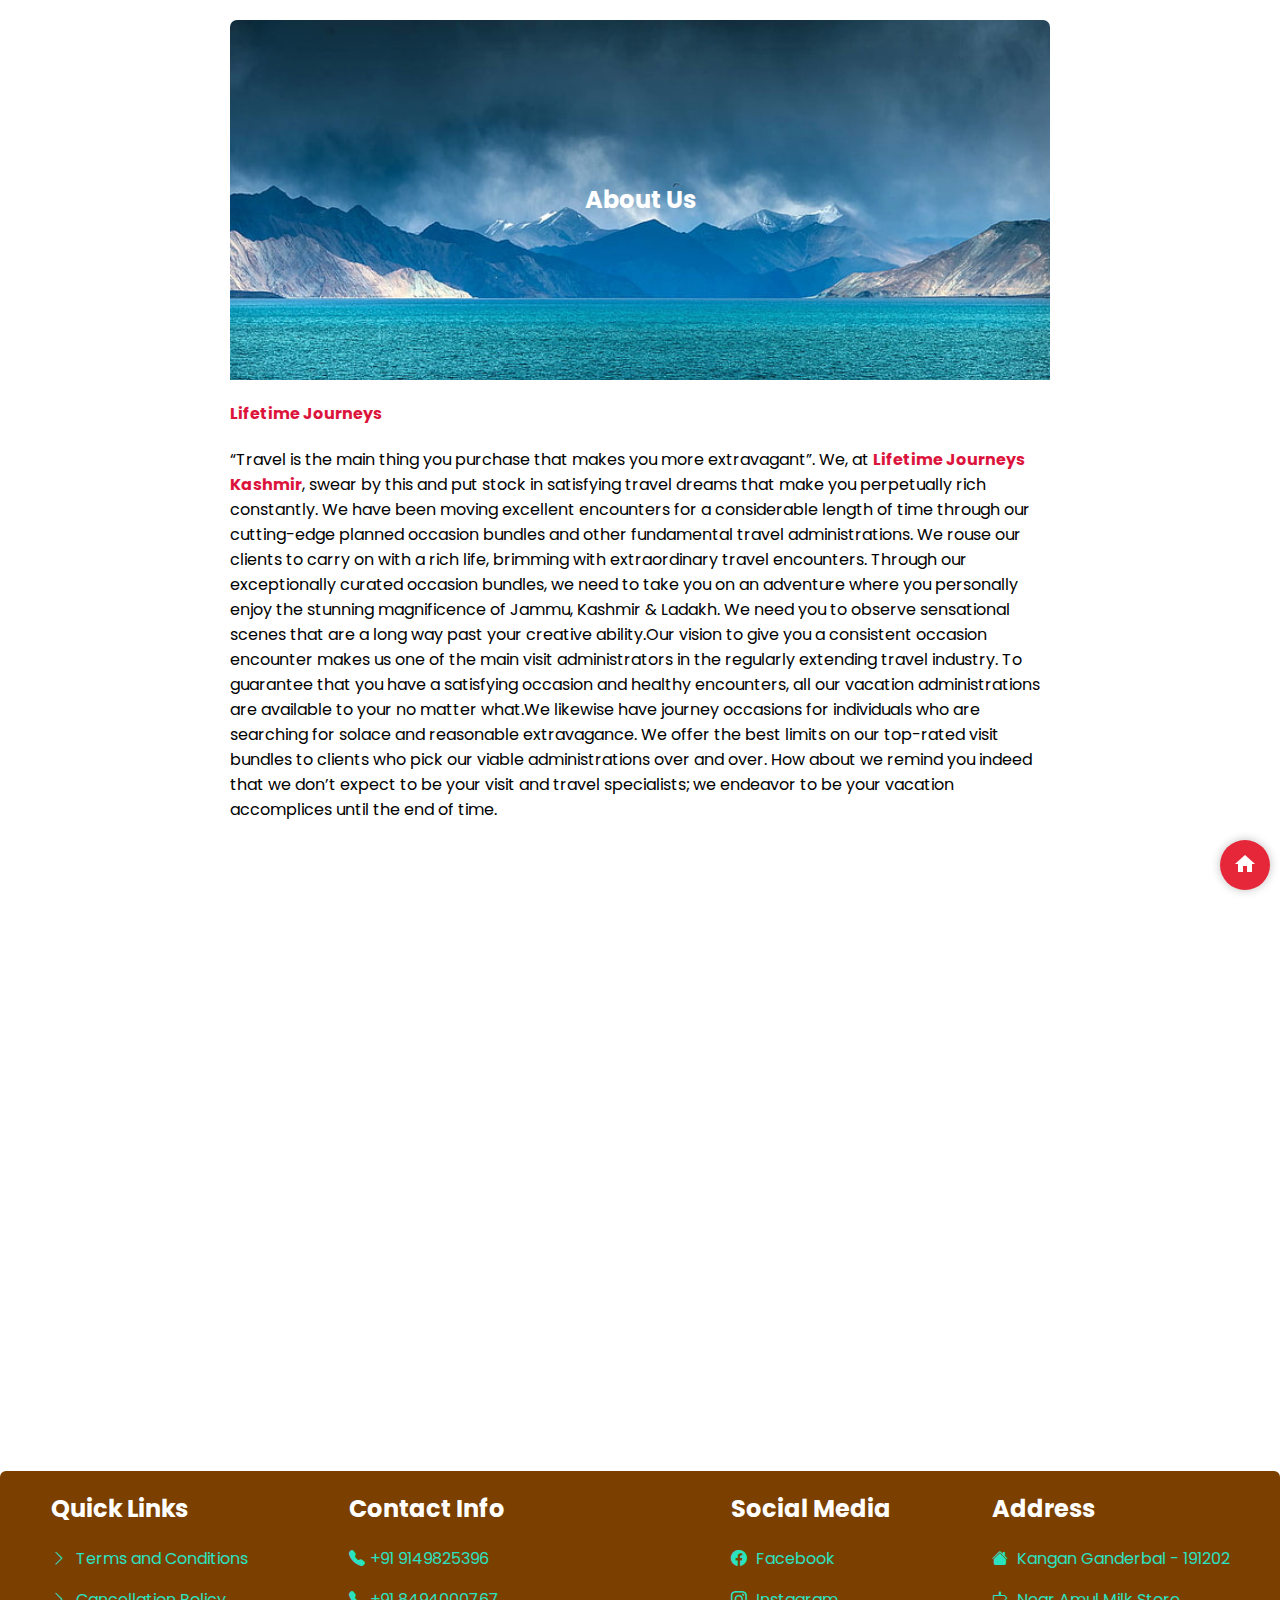
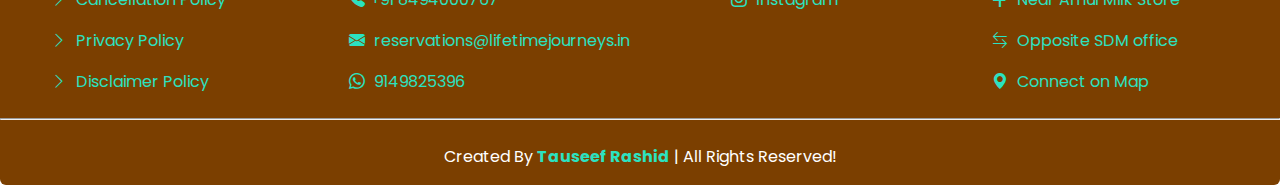
<file: about.html>
<!DOCTYPE html>
<html lang="en">

<head>
  <meta charset="UTF-8" />
  <meta http-equiv="X-UA-Compatible" content="IE=edge" />
  <meta name="viewport" content="width=device-width, initial-scale=1.0" />
  <link rel="stylesheet" href="https://unpkg.com/aos@next/dist/aos.css" />
  <link rel="stylesheet" href="https://cdn.jsdelivr.net/npm/bootstrap-icons@1.10.3/font/bootstrap-icons.css" />
  <link href="https://fonts.googleapis.com/icon?family=Material+Icons" rel="stylesheet" />
  <link rel="stylesheet" href="style.css" />
  <link rel="stylesheet" href="style1.css" />
  <link rel="stylesheet" href="media.css" />
  <link rel="icon" href="icons/titleLogo3.png" />
  <title>About Lifetime Journeys</title>
</head>

<body>
  <button onclick="home()" id="btnScrollToTop">
    <i class="material-icons">home</i>
  </button>
  <header>
    <!-- <nav style="background-color:rgb(65, 39, 39); ">
      <h4><a href="index.html" style="color: white;">Lifetime Journeys</a></h4>
      <ul id="menu_bx">
        <li><a style="color: white;" href="index.html">Home</a></li>
        <li><a style="color: white;"href="#feedback">Customer Feedback</a></li>
        <li><a style="color: white;"href="contact.html">Contact</a></li>
      </ul>
      <i class="bi bi-three-dots"></i>
    </nav> -->

    <div class="about_section">
      <div class="about">
        <div class="about_img">
          <h2>About Us</h2>
        </div>
        <h4>Lifetime Journeys</h4>
        <p>
          “Travel is the main thing you purchase that makes you more
          extravagant”. We, at <b>Lifetime Journeys Kashmir</b>, swear by this and put
          stock in satisfying travel dreams that make you perpetually rich
          constantly. We have been moving excellent encounters for a
          considerable length of time through our cutting-edge planned
          occasion bundles and other fundamental travel administrations. We
          rouse our clients to carry on with a rich life, brimming with
          extraordinary travel encounters. Through our exceptionally curated
          occasion bundles, we need to take you on an adventure where you
          personally enjoy the stunning magnificence of Jammu, Kashmir &
          Ladakh. We need you to observe sensational scenes that are a long
          way past your creative ability.Our vision to give you a consistent
          occasion encounter makes us one of the main visit administrators in
          the regularly extending travel industry. To guarantee that you have
          a satisfying occasion and healthy encounters, all our vacation
          administrations are available to your no matter what.We likewise
          have journey occasions for individuals who are searching for solace
          and reasonable extravagance. We offer the best limits on our
          top-rated visit bundles to clients who pick our viable
          administrations over and over. How about we remind you indeed that
          we don’t expect to be your visit and travel specialists; we endeavor
          to be your vacation accomplices until the end of time.
        </p>
      </div>
    </div>
  </header>
  <!-- FeedbackSection -->
  <section id="feedback" data-aos="fade-out">
    <h2>What do our Travelers say about us ?</h2>
    <div class="main_feedback" data-aos="fade-up">
      <div class="card">
        <h4>Rahul Mishra</h4>
        <p>
          Dear <b>Lifetime Journeys Kashmir</b>, I wanted to take a moment to share my
          feedback on my recent trip booked through your agency. Overall, I
          was very pleased with the experience. The itinerary was well-planned
          and thoughtfully curated, and I appreciated the attention to detail
          in every aspect of the trip. Thank you for all of your hard work and
          dedication to making my trip unforgettable.
        </p>
        <span>
          <img src="images/randomImg1.avif" alt="customerImg" />
          <div>
            <i class="bi bi-star-fill"></i>
            <i class="bi bi-star-fill"></i>
            <i class="bi bi-star-fill"></i>
            <i class="bi bi-star-fill"></i>
            <i class="bi bi-star-fill"></i>
          </div>
        </span>
      </div>
      <div class="card">
        <h4>Anil Kumar</h4>
        <p>
          Dear <b>Lifetime Journeys Kashmir</b>, From the initial consultation to the
          final booking, your team was professional, attentive, and went above
          and beyond to ensure that every aspect of the trip was tailored to
          my preferences and budget. I appreciated the personalized attention
          and the way you took the time to listen to my needs and provide
          thoughtful recommendations.
        </p>
        <span>
          <img src="images/randomImg2.jpg" alt="customerImg" />
          <div>
            <i class="bi bi-star-fill"></i>
            <i class="bi bi-star-fill"></i>
            <i class="bi bi-star-fill"></i>
            <i class="bi bi-star-fill"></i>
            <i class="bi bi-star-fill"></i>
          </div>
        </span>
      </div>
    </div>
  </section>
  <!-- Footer -->
  <footer>
    <div class="footer_bx">
      <span>
        <h2>Quick Links</h2>
        <p>
          <i class="bi bi-chevron-right"></i><a href="t&c.html"> Terms and Conditions</a>
        </p>
        <p>
          <i class="bi bi-chevron-right"></i><a href="cancelPol.html"> Cancellation Policy</a>
        </p>
        <p>
          <i class="bi bi-chevron-right"></i><a href="privacyPol.html"> Privacy Policy</a>
        </p>
        <p>
          <i class="bi bi-chevron-right"></i><a href="disclPol.html"> Disclaimer Policy</a>
        </p>
      </span>
      <span>
        <h2>Contact Info</h2>
        <p>
          <i class="bi bi-telephone-fill"></i><a href="tel: 9149825396">+91 9149825396</a>
        </p>
        <p>
          <i class="bi bi-telephone-fill"></i><a href="tel: 8494000767">+91 8494000767</a>
        </p>
        <p>
          <i class="bi bi-envelope-fill"></i><a href="mailto:reservations@lifetimejourneys.in" target="_blank">
            reservations@lifetimejourneys.in</a>
        </p>
        <p>
          <i class="bi bi-whatsapp"></i><a href="https://wa.me/919149825396" target="_blank">
            9149825396</a>
        </p>
      </span>
      <span>
        <h2>Social Media</h2>
        <p><i target="_blank" rel="noopener" class="bi bi-facebook"></i><a href="https://www.facebook.com/profile.php?id=100091079880025&mibextid=ZbWKwL"> Facebook</a></p>
        <p><i target="_blank" rel="noopener" class="bi bi-instagram"></i><a href="https://instagram.com/momentsoflifetimejourneys?igshid=ZDdkNTZiNTM="> Instagram</a></p>
      
      </span>
      <span>
        <h2>Address</h2>
        <p>
          <i class="bi bi-house-fill"></i><a href="#"> Kangan Ganderbal - 191202 </a>
        </p>
        <p><i class="bi bi-signpost"></i><a href="#"> Near Amul Milk Store </a></p>
        <p>
          <i class="bi bi-arrow-left-right"></i><a href="#"> Opposite SDM office</a>
        </p>
        <p>
          <i class="bi bi-geo-alt-fill"></i><a href="#"> Connect on Map</a>
        </p>
      </span>
    </div>
    <hr class="hr" />
    <div class="footer_btm">
      <p>
        Created By
        <b><a href="https://wa.me/919797876579" target="_blank">Tauseef Rashid</a></b>
        | All Rights Reserved!
      </p>
    </div>
  </footer>
  <script src="script.js"></script>
  <!-- our aos data -->
  <script src="https://unpkg.com/aos@next/dist/aos.js"></script>
  <script>
    AOS.init({
      offset: 300,
      duration: 1000,
    });
  </script>
</body>

</html>
</file>
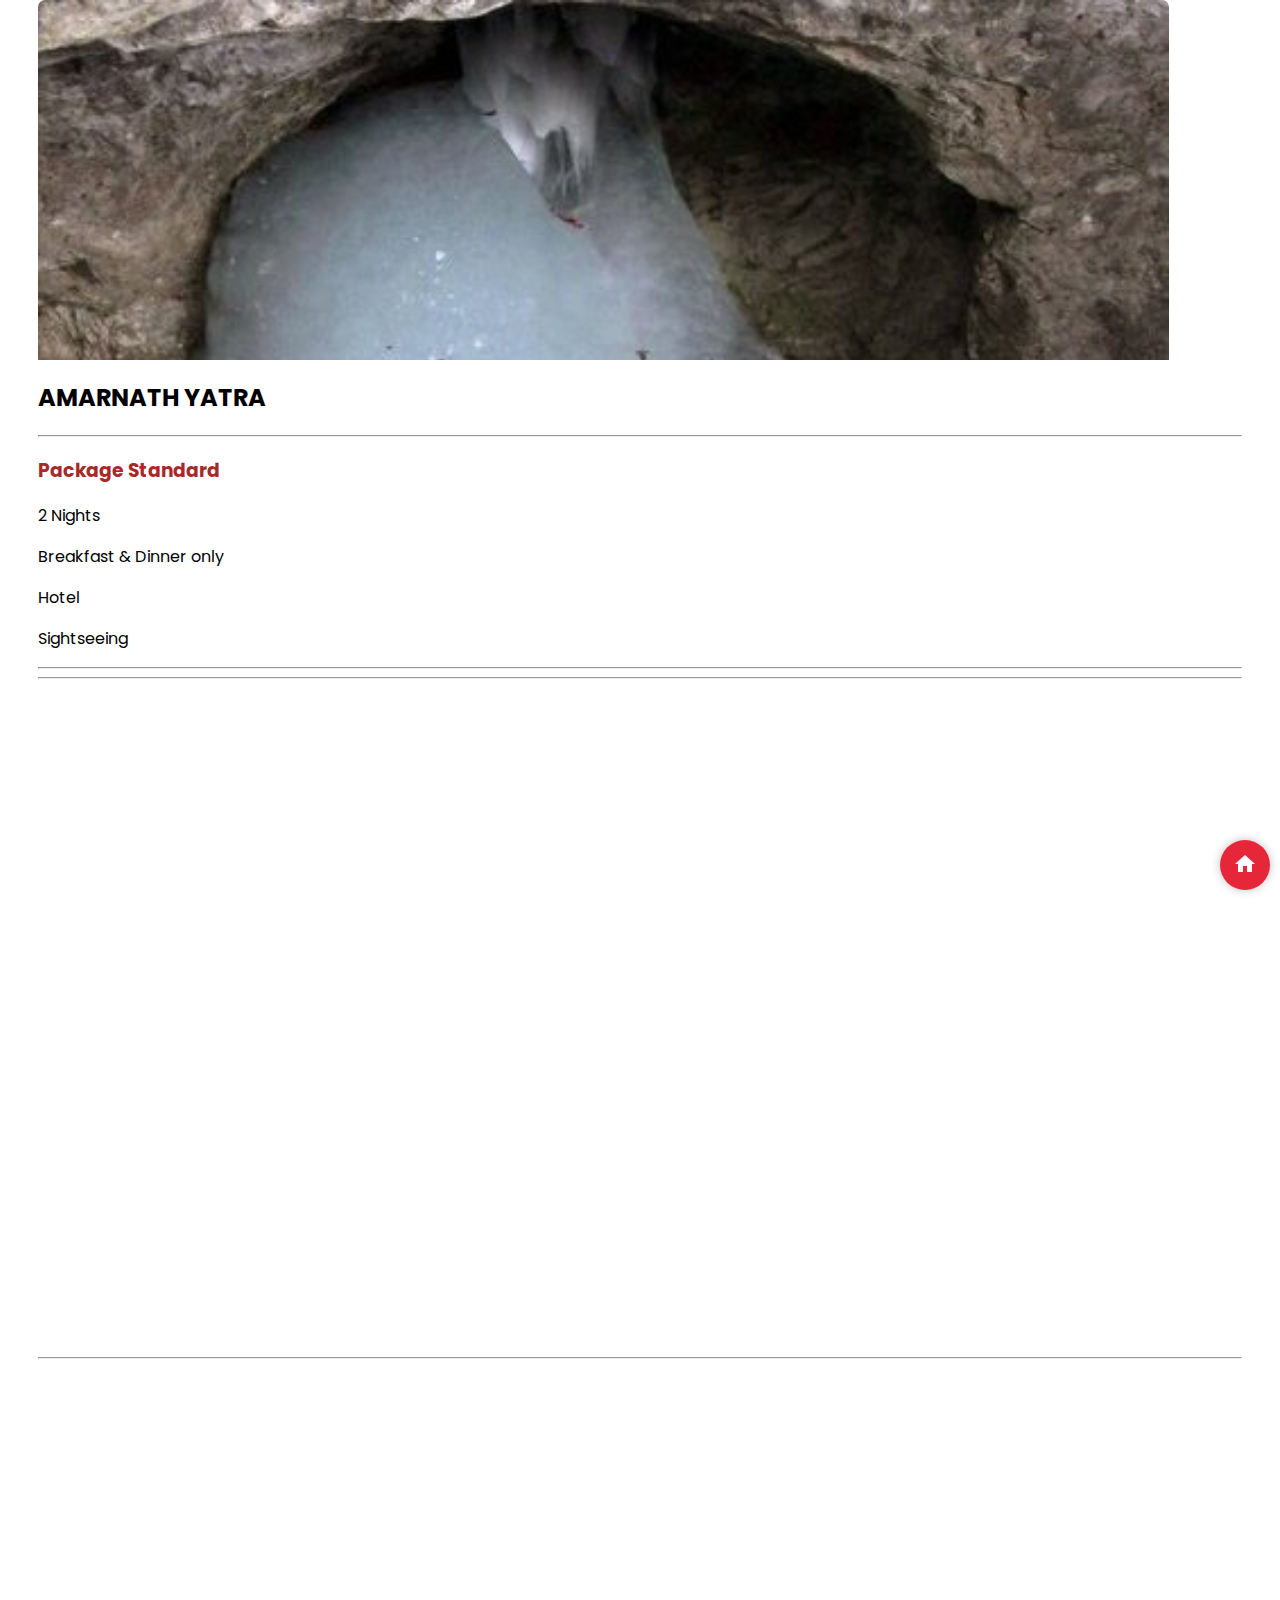
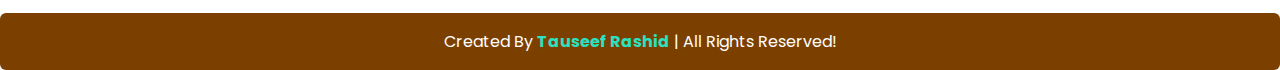
<file: amarnath.html>
<!DOCTYPE html>
<html lang="en">

<head>
  <meta charset="UTF-8" />
  <meta http-equiv="X-UA-Compatible" content="IE=edge" />
  <meta name="viewport" content="width=device-width, initial-scale=1.0" />
  <link rel="stylesheet" href="https://unpkg.com/aos@next/dist/aos.css" />
  <link rel="stylesheet" href="https://cdn.jsdelivr.net/npm/bootstrap-icons@1.10.3/font/bootstrap-icons.css" />
  <link href="https://fonts.googleapis.com/icon?family=Material+Icons" rel="stylesheet" />
  <link rel="stylesheet" href="style.css" />
  <link rel="stylesheet" href="style1.css" />
  <link rel="stylesheet" href="media.css" />
  <link rel="icon" href="icons/titleLogo3.png" />
  <title>AMARNATH YATRA</title>
</head>

<body>
  <button onclick="home()" id="btnScrollToTop">
    <i class="material-icons">home</i>
  </button>

  <!-- content -->
  <div class="Packages_section">
    <div class="Packages">
      <div class="blissful_Packages_img_amr"></div>
      <div class="Packages_data">
        <h2>AMARNATH YATRA</h2>
        <hr />
        <span>
          <h3>Package Standard</h3>
          <p>2 Nights</p>
          <p>Breakfast & Dinner only</p>
          <p>Hotel</p>

          <p>Sightseeing</p>

        </span>
        <hr />
        <!-- <div>
              <ul>
                <li>
                  Accommodation And Meal Plan As Per Iternary Mentioned below
                </li>
                <li>
                  All kinds of vechiles available
                <li>Complimentary Shikara ride for 1 hour</li>
                <li>
                  Complimentary visit jamia masjid local market and Hari Parbat
                </li>
            
                <li>Toll tax parking and driver allowances</li>
                <li>Rates are net and non commissionable</li>
              </ul>
            </div> -->
        <hr />
        <div class="expect" data-aos="fade-out">
          <h2>What to Expect</h2>
          <div>
            <span>
              <h1>2</h1>
              <p>Nights</p>
            </span>
            <p>in</p>
            <h2>Kashmir</h2>
          </div>
        </div>
        <div class="package_cards">

          <!-- card -->
          <div class="package_card" data-aos="flip-down">
            <span>
              <img src="images/nishat.jpg" alt="Nishat" />
              <div>
                <h4>Arrival in Srinagar</h4>
                <p>

                </p>
              </div>
            </span>
          </div>

          <!-- Card -->
          <div class="package_card" data-aos="flip-up">
            <span>
              <img src="images/amarnath.jpg" alt="Gulmarg" />
              <div>
                <h4>Srinagar - SONAMARG - BALTAL (2 nights)</h4>
                <p>

                </p>
              </div>
            </span>
          </div>



          <!-- Card -->
          <div class="package_card" data-aos="flip-up">
            <span>
              <img src="images/airport.jpg" alt="Airport" />
              <div>
                <h4>Departure </h4>
                <p>


                </p>
              </div>
            </span>
          </div>
        </div>

        <div class="inclusion" data-aos="fade-out">
          <h3>Inclusions</h3>
          <ul>
            <li>
              Accommodation And Meal Plan As Per Iternary Mentioned Above
            </li>
            <li>
              Transport ( Tavera Non Ac / Quails Non Ac / Eeco Non AC)
              Strictly As Per Iternary

            <li>
              The vehicle provided to the client is not at his disposal
            </li>
            <li>Toll tax parking and driver allowances</li>
            <li>Rates are net and non commissionable</li>
          </ul>
        </div>
        <hr />
        <div class="exclusion" data-aos="fade-out">
          <h3>Exclusion</h3>
          <ul>
            <li>
              Any services not specifically mentioned in the inclusions.
            </li>
            <li>Travel insurance</li>
            <li>Pony Ride</li>
            <li>Guide charges (optional).</li>
            <li>
              All personal nature like video camera, tip, table drink, etc
              and any other
            </li>
          </ul>
        </div>
      </div>
    </div>
  </div>
  </header>
  <footer>
    <div class="footer_bx">
      <p>
        Created By
        <b><a href="https://wa.me/919797876579?text=Hello!I%20was%20surfing%20your%20lifetimejourneys%20website"
            target="_blank">Tauseef Rashid</a></b>
        | All Rights Reserved!
      </p>
    </div>
  </footer>
  <script src="script.js"></script>
  <!-- our aos data -->
  <script src="https://unpkg.com/aos@next/dist/aos.js"></script>
  <script>
    AOS.init({
      offset: 300,
      duration: 1000,
    });
  </script>
</body>

</html>
</file>
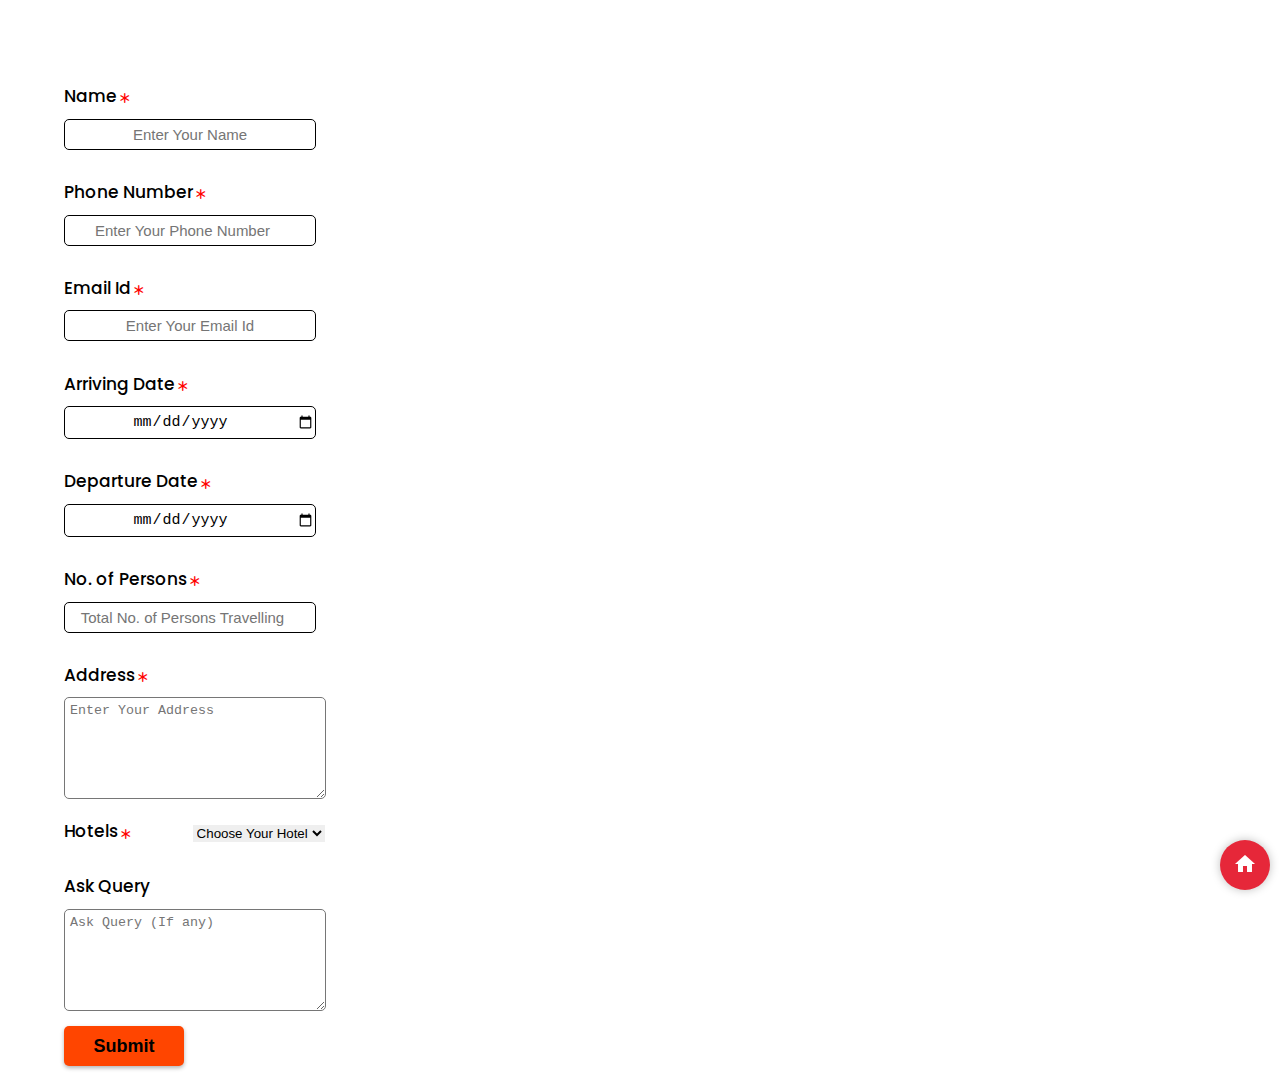
<file: booking.html>
<!DOCTYPE html>
<html lang="en">

<head>
  <meta charset="UTF-8" />
  <meta http-equiv="X-UA-Compatible" content="IE=edge" />
  <meta name="viewport" content="width=device-width, initial-scale=1.0" />
  <link rel="stylesheet" href="https://cdn.jsdelivr.net/npm/bootstrap-icons@1.10.3/font/bootstrap-icons.css" />
  <link href="https://fonts.googleapis.com/icon?family=Material+Icons" rel="stylesheet" />
  <link rel="stylesheet" href="style.css" />
  <link rel="stylesheet" href="style1.css" />
  <link rel="stylesheet" href="contactStyle.css" />
  <link rel="stylesheet" href="media.css" />
  <link rel="icon" href="icons/titleLogo3.png" />
  <title>Contact Lifetime Journeys</title>
</head>

<body>


  <button onclick="home()" id="btnScrollToTop">
    <i class="material-icons">home</i>
  </button>

  <div class="contact">
    <form action="https://formsubmit.co/reservations@lifetimejourneys.in" method="POST" target="_blank">
      <div>
        <label for="firstname">Name<i class="bi bi-asterisk"></i></label>
        <input type="text" name="Name" placeholder="Enter Your Name" required />
      </div>
      <div>
        <label for="phone">Phone Number<i class="bi bi-asterisk"></i></label>
        <input type="number" name="Phone" placeholder="Enter Your Phone Number" required maxlength="10" />
      </div>
      <div>
        <label for="email">Email Id<i class="bi bi-asterisk"></i></label>
        <input type="email" name="Email" placeholder="Enter Your Email Id" required />
      </div>
      <div>
        <label for="date">Arriving Date<i class="bi bi-asterisk"></i></label>
        <input type="date" name="Arriving Date" required />
      </div>
      <div>
        <label for="date">Departure Date<i class="bi bi-asterisk"></i></label>
        <input type="date" name="Departure Date" required />
      </div>
      <div>
        <label for="totalNumber">No. of Persons<i class="bi bi-asterisk"></i></label>
        <input type="number" name="Total No. of Persons Travelling" placeholder="Total No. of Persons Travelling"
          required />
      </div>
      <div>
        <label for="address">Address<i class="bi bi-asterisk"></i></label>
        <textarea name="Address" id="address" placeholder="Enter Your Address" required></textarea>
      </div>
      <span>
        <label for="hotel">Hotels<i class="bi bi-asterisk"></i></label>
        <select name="Hotel Type" id="hotel" required>
          <option value="choose">Choose Your Hotel</option>
          <option value="2-Star">2-Star</option>
          <option value="3-Star">3-Star</option>
          <option value="4-Star">4-Star</option>
          <option value="5-Star">5-Star</option>
        </select>
      </span>
      <div>
        <label for="query">Ask Query</label>
        <textarea name="Query" id="query" placeholder="Ask Query (If any)"></textarea>
      </div>
      <button>Submit</button>
    </form>
  </div>
  </header>
  <script src="script.js"></script>
</body>
</file>
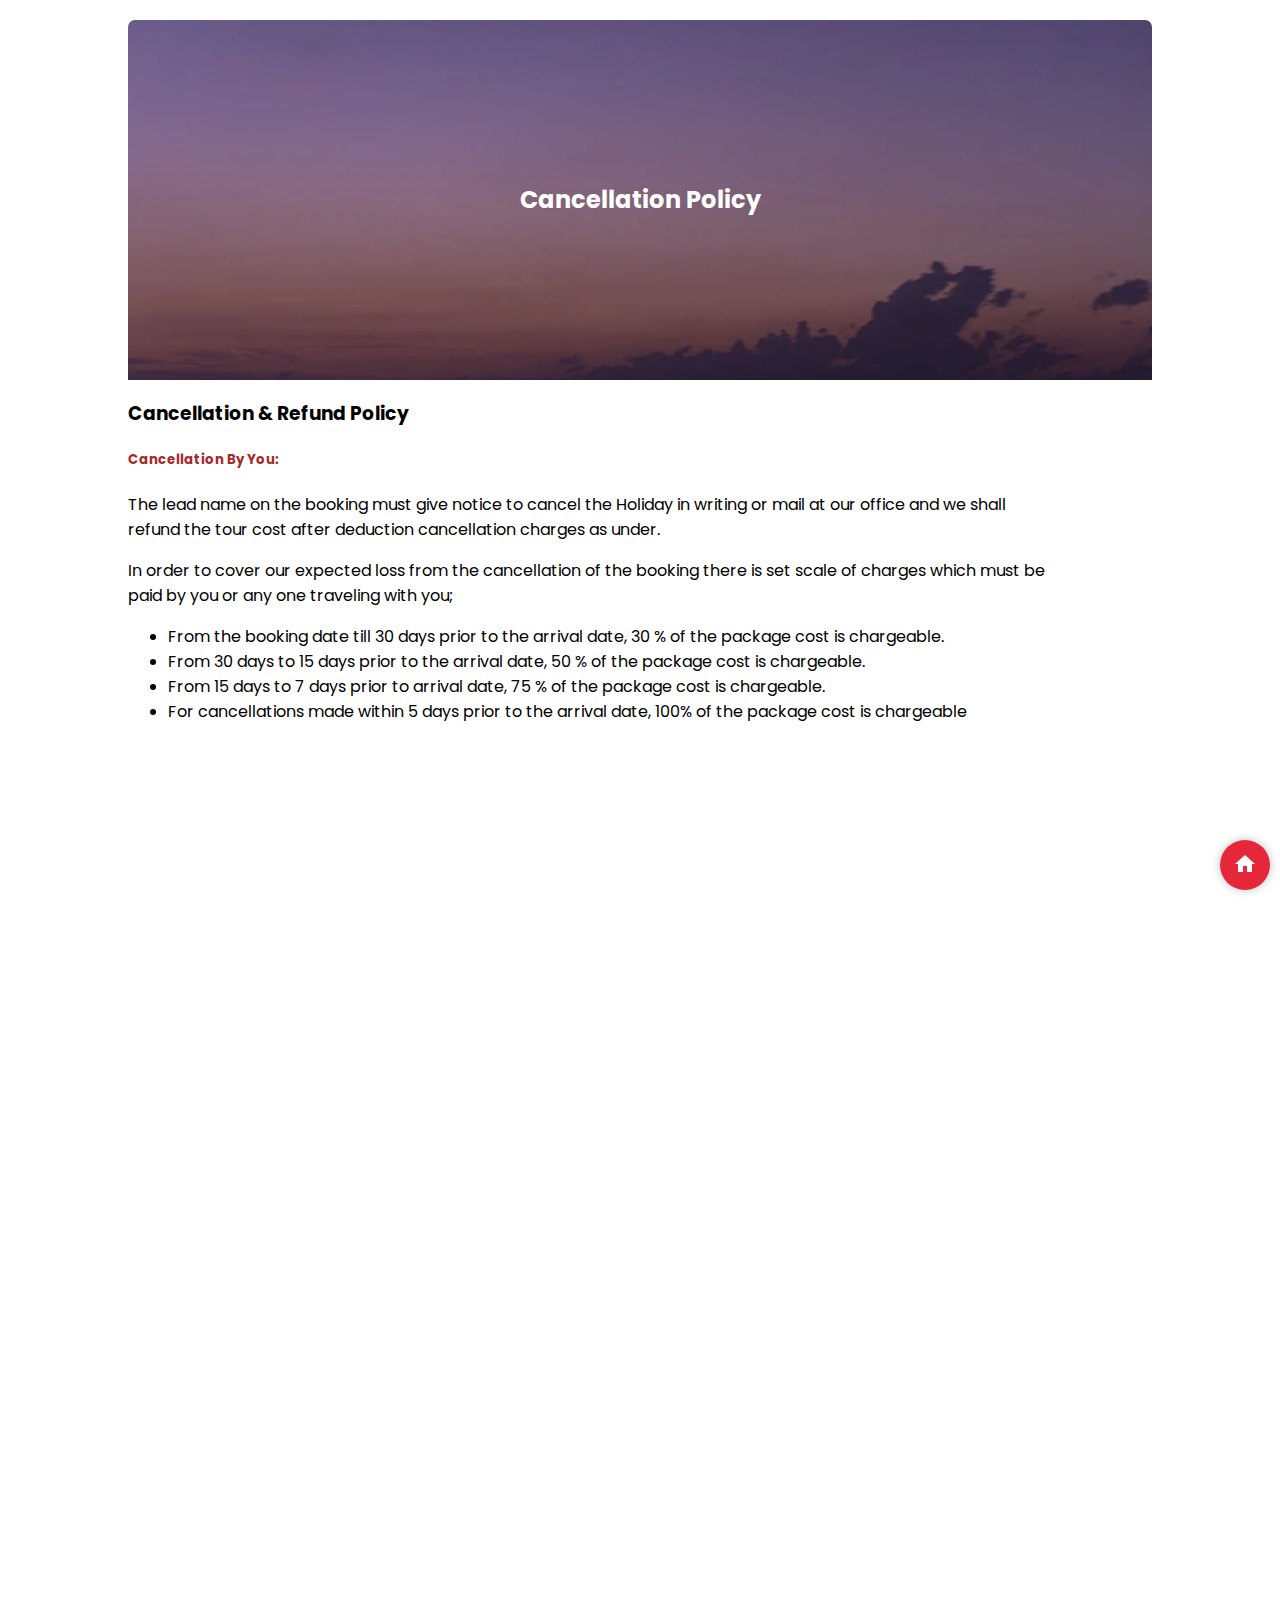
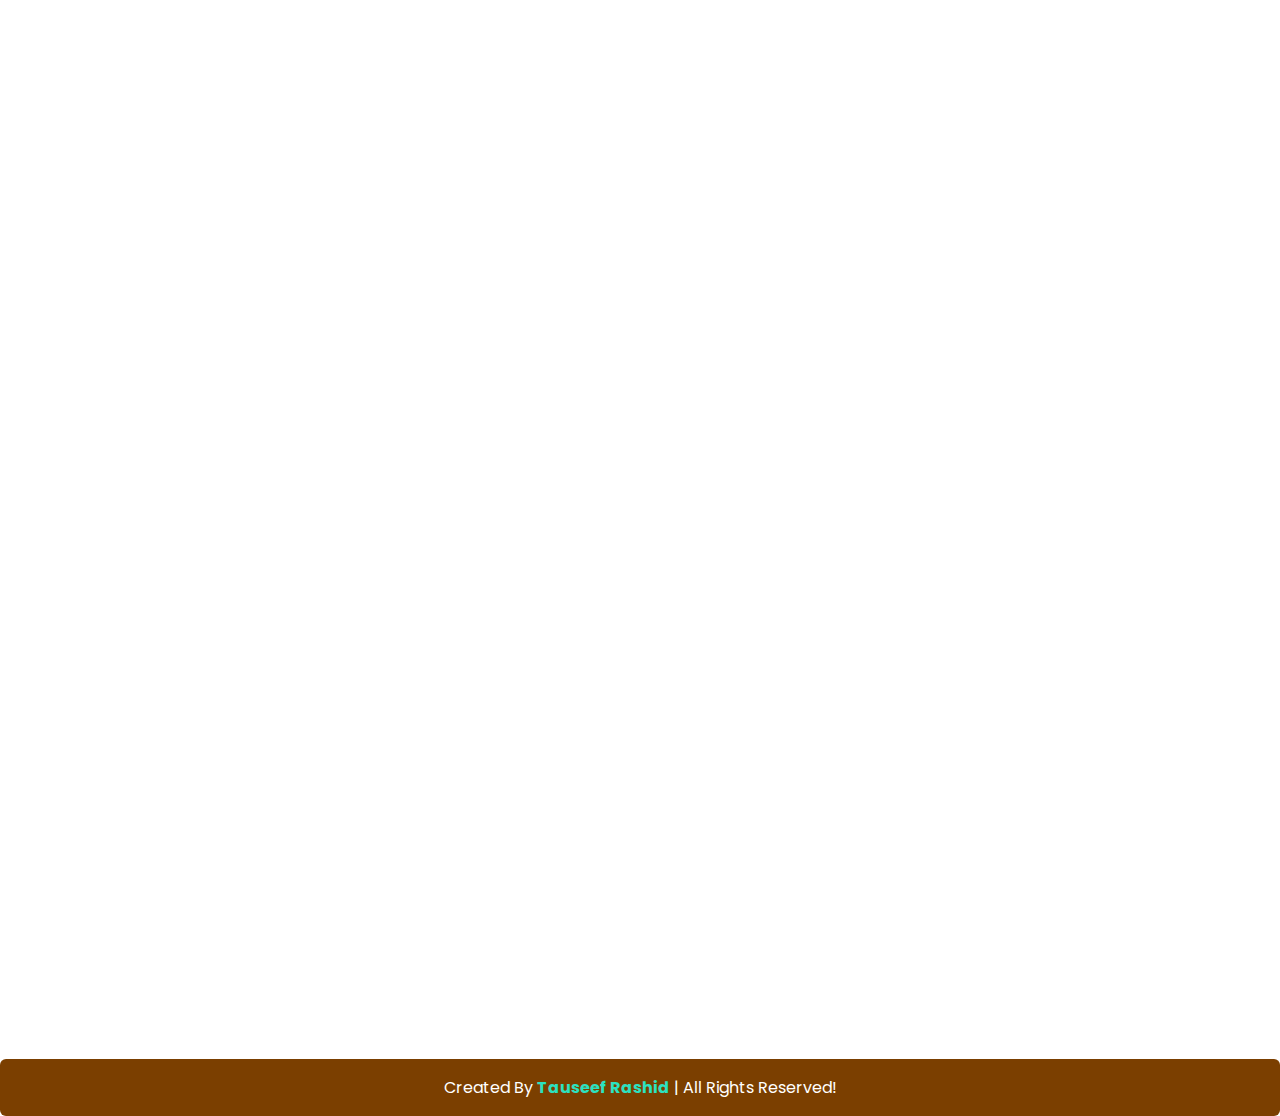
<file: cancelPol.html>
<!DOCTYPE html>
<html lang="en">

<head>
  <meta charset="UTF-8" />
  <meta http-equiv="X-UA-Compatible" content="IE=edge" />
  <meta name="viewport" content="width=device-width, initial-scale=1.0" />
  <link rel="stylesheet" href="https://unpkg.com/aos@next/dist/aos.css" />
  <link rel="stylesheet" href="https://cdn.jsdelivr.net/npm/bootstrap-icons@1.10.3/font/bootstrap-icons.css" />
  <link href="https://fonts.googleapis.com/icon?family=Material+Icons" rel="stylesheet" />
  <link rel="stylesheet" href="style.css" />
  <link rel="stylesheet" href="style1.css" />
  <link rel="stylesheet" href="media.css" />
  <link rel="icon" href="icons/titleLogo3.png" />
  <title>Cancellation Policy</title>
</head>

<body>
  <button onclick="home()" id="btnScrollToTop">
    <i class="material-icons">home</i>
  </button>
  <header>

    <div class="quickLinks_section">
      <div class="quickLinks">
        <div class="quickLinks_img">
          <h2>Cancellation Policy</h2>
        </div>
        <div class="head">
          <h3>Cancellation & Refund Policy</h3>
        </div>
        <div class="qlData">
          <h5>Cancellation By You:</h5>
          <p>
            The lead name on the booking must give notice to cancel the
            Holiday in writing or mail at our office and we shall refund the
            tour cost after deduction cancellation charges as under.
          </p>
          <p>
            In order to cover our expected loss from the cancellation of the
            booking there is set scale of charges which must be paid by you or
            any one traveling with you;
          </p>
          <ul>
            <li>
              From the booking date till 30 days prior to the arrival date, 30
              % of the package cost is chargeable.
            </li>
            <li>
              From 30 days to 15 days prior to the arrival date, 50 % of the
              package cost is chargeable.
            </li>
            <li>
              From 15 days to 7 days prior to arrival date, 75 % of the
              package cost is chargeable.
            </li>
            <li>
              For cancellations made within 5 days prior to the arrival date,
              100% of the package cost is chargeable
            </li>
          </ul>
          <h5 data-aos="fade-out">Changes Made By Us Before Travel:</h5>
          <p data-aos="fade-out">
            We reserve the rights to do any change in your Holiday programme
            due to unexpected conditions. If you do not want to accept a
            significant change, which we will tell you about before you
            depart, we will (if we are able to do so) offer you an alternative
            Holiday of equivalent or closely similar standard and price at no
            extra cost, or a less expensive Holiday, in which case we will
            refund the difference in price. If you do not wish to take the
            alternative we offer you, you can choose a different Holiday
            offered for sale by us and pay, or receive a refund of, any price
            difference. Or, if you prefer, you can cancel your Holiday and
            receive a full refund of deposits, which you have paid to us,
            except for any amendment charges of Rs 1475.00.
          </p>
          <p data-aos="fade-out">
            Unless the change is as a result of circumstances such as
            fighting, disturbance, terrorist movement, natural tragedy, fire,
            bad weather conditions, we will pay you compensation as;
          </p>
          <ul data-aos="fade-out">
            <li data-aos="fade-out">
              Before 12 days prior to the departure date, Deposits only.
            </li>
            <li data-aos="fade-out">
              Before 7 days prior to the departure date, 100% of the Holiday
              Cost.
            </li>
            <li data-aos="fade-out">
              Before 4 days prior to the departure date, 100% of the Holiday
              Cost + 1.25% of Holiday Cost.
            </li>
            <li data-aos="fade-out">
              Before 2 days prior to the departure date, 100% of the Holiday
              Cost + 3.50% of Holiday Cost.
            </li>
            <li data-aos="fade-out">
              In case we cancell your tour due to unavoidbile circumstanes
              like when we wont be able to provide you some or full promised
              services, then we will refund the full amount of deposits.
            </li>
            <li data-aos="fade-out">
              The amarnath helicopter tickets are subjected to availibilty on
              the requested dates in case we dont get the tickets we will
              refund the full amount of deposits.
            </li>
          </ul>
          <h5 data-aos="fade-out">Circumstances Beyond Our Control:</h5>
          <p data-aos="fade-out">
            We cannot pay any compensation, reimburse expenses, or cover
            losses for any amount or otherwise accept responsibility, if as a
            result of circumstances beyond our control, we have to change your
            Holiday after booking, or we, cannot supply your Holiday, as we
            had agreed, or you suffer any loss or damage of any description.
            When we refer to circumstances beyond our control, we mean any
            event that we could not foresee or avoid, even after taking all
            reasonable care. Such circumstances will usually include, but are
            not limited to, war, threat of war, airport closures, epidemic,
            natural or nuclear disaster, terrorist activity, civil unrest,
            industrial dispute, bad weather. An amount of 2500 INR per person
            will be the non refundable amount apart from cancellation policy
            applicable on your holiday package.
          </p>
          <h5 data-aos="fade-out">Your Responsibility:</h5>
          <p data-aos="fade-out">
            We want all our customers to have an enjoyable, carefree Holiday.
            But you must remember that you are responsible for your actions
            and the effect they may have on others. If we, or another person
            in authority, believe your actions could upset, annoy or disturb
            other customers or our own staff, or put them in any risk or
            danger, or damage property or you are unfit to travel, we may end
            your Holiday and terminate your contract. You and your travelling
            party will be prevented from using your booked accommodation,
            transport, and any other Travel Arrangements forming part of your
            booking and we will not be liable for any refund, compensation or
            any other costs you have to pay. Alternatively at our discretion,
            you may be permitted to continue with your Holiday but may have
            additional terms of carriage imposed upon you.
          </p>
          <p data-aos="fade-out">
            In addition to the above and the effect your actions may have on
            others, you must particularly also bear in mind that you are
            responsible for your safety, and that you are responsible for the
            condition of the property you occupy. We are not responsible for
            any accidents which occur in or around irresponsible behaviour, or
            for any accidents which occur anywhere on properties because of
            glass, china or the like which you have broken and/or have left in
            a way in which injury can result.
          </p>
          <p data-aos="fade-out">
            We expect that you will enjoy your holiday with us. We appreciate
            that you may well drink alcohol as part of your enjoyment. You
            must, however, do so responsibly and we will have no liability to
            you for any injury, loss or damage you suffer as a result of your
            judgment being impaired wholly or partly by alcohol.
          </p>
          <p data-aos="fade-out">
            We will hold you and the members of your travelling party jointly
            and individually liable for any damage to the accommodation,
            furniture, apparatus or other materials located within the
            accommodation, together with any legal costs we incur in pursuing
            a claim. It is your duty to report any breakages, defects or
            damage to an appropriate person immediately.
          </p>
          <p data-aos="fade-out">
            If your behaviour or the behaviour of any members of your
            travelling party causes any diverted we and/or the carrier will
            hold you and those members jointly and individually liable for all
            costs incurred as a result of that diversion. We cannot accept
            liability for the behaviour of others in your accommodation, or
            for any facilities/services withdrawn as a result of their action.
          </p>
          <h5 data-aos="fade-out">If You Have A Complaint:</h5>
          <p data-aos="fade-out">
            We aim to provide the best Holiday possible. However, if you are
            not satisfied please complain as soon as possible to the relevant
            person (for example, the accommodation management or transport
            supplier). If they cannot help, you must tell your Holiday
            Representative and we will do everything reasonably possible to
            sort the problem out. If you are still not satisfied, If you do
            not have the services of a Representative, you must contact us at
            reservations@lifetimejourneys.in straight away. No complaints or refund for the
            same be entertained after the Holiday programs.
          </p>
        </div>
      </div>
    </div>
  </header>
  <footer>
    <div class="footer_bx">
      <p>
        Created By
        <b><a href="https://wa.me//919797876579" target="_blank">Tauseef Rashid</a></b>
        | All Rights Reserved!
      </p>
    </div>
  </footer>

  <script src="script.js"></script>
  <!-- our aos data -->
  <script src="https://unpkg.com/aos@next/dist/aos.js"></script>
  <script>
    AOS.init({
      offset: 300,
      duration: 1000,
    });
  </script>
</body>

</html>
</file>
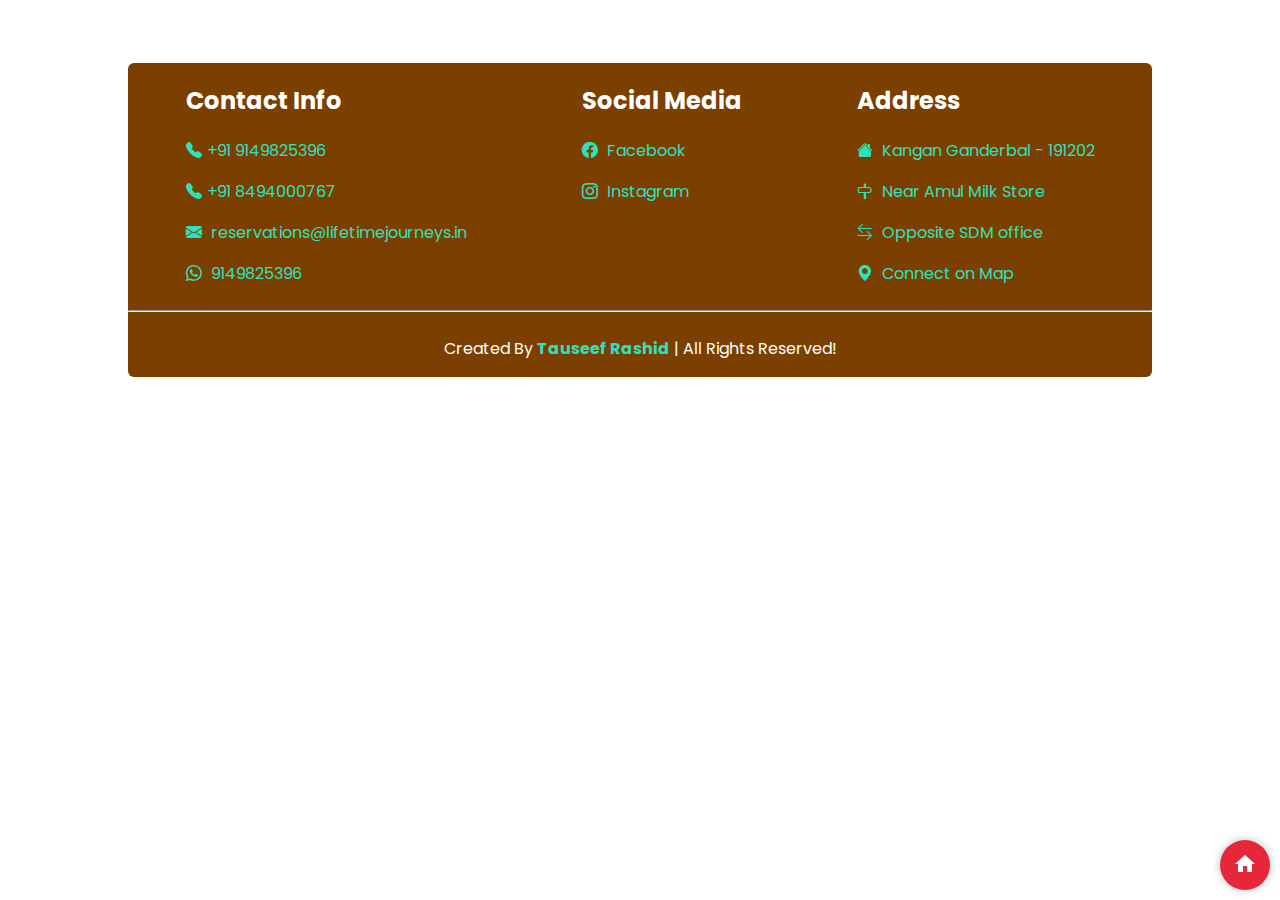
<file: contact.html>
<!DOCTYPE html>
<html lang="en">

<head>
  <meta charset="UTF-8" />
  <meta http-equiv="X-UA-Compatible" content="IE=edge" />
  <meta name="viewport" content="width=device-width, initial-scale=1.0" />
  <link rel="stylesheet" href="https://cdn.jsdelivr.net/npm/bootstrap-icons@1.10.3/font/bootstrap-icons.css" />
  <link href="https://fonts.googleapis.com/icon?family=Material+Icons" rel="stylesheet" />
  <link rel="stylesheet" href="style.css" />
  <link rel="stylesheet" href="style1.css" />
  <link rel="stylesheet" href="contactStyle.css" />
  <link rel="stylesheet" href="media.css" />
  <link rel="icon" href="icons/titleLogo3.png" />
  <title>Contact Lifetime Journeys</title>
</head>

<body>
  <button onclick="home()" id="btnScrollToTop">
    <i class="material-icons">home</i>
  </button>
  <header>
    <!-- <nav>
      <h4><a href="index.html">Lifetime Journeys</a></h4>
      <ul id="menu_bx">
        <li><a href="index.html">Home</a></li>
        <li><a href="about.html">About Us</a></li>
        <li><a href="#">Contact</a></li>
      </ul>
      <i class="bi bi-three-dots"></i>
    </nav> -->

    <!-- Conatct Section -->

    <!-- <div class="contact">
      <form action="https://formsubmit.co/reservations@lifetimejourneys.in" method="POST" target="_blank">
        <div>
          <label for="firstname">Name<i class="bi bi-asterisk"></i></label>
          <input type="text" name="Name" placeholder="Enter Your Name" required />
        </div>
        <div>
          <label for="phone">Phone Number<i class="bi bi-asterisk"></i></label>
          <input type="number" name="Phone" placeholder="Enter Your Phone Number" required maxlength="10" />
        </div>
        <div>
          <label for="email">Email Id<i class="bi bi-asterisk"></i></label>
          <input type="email" name="Email" placeholder="Enter Your Email Id" required />
        </div>
        <div>
          <label for="date">Arriving Date<i class="bi bi-asterisk"></i></label>
          <input type="date" name="Arriving Date" required />
        </div>
        <div>
          <label for="date">Departure Date<i class="bi bi-asterisk"></i></label>
          <input type="date" name="Departure Date" required />
        </div>
        <div>
          <label for="totalNumber">No. of Persons<i class="bi bi-asterisk"></i></label>
          <input type="number" name="Total No. of Persons Travelling" placeholder="Total No. of Persons Travelling"
            required />
        </div>
        <div>
          <label for="address">Address<i class="bi bi-asterisk"></i></label>
          <textarea name="Address" id="address" placeholder="Enter Your Address" required></textarea>
        </div>
        <span>
          <label for="hotel">Hotels<i class="bi bi-asterisk"></i></label>
          <select name="Hotel Type" id="hotel" required>
            <option value="choose">Choose Your Hotel</option>
            <option value="2-Star">2-Star</option>
            <option value="3-Star">3-Star</option>
            <option value="4-Star">4-Star</option>
            <option value="5-Star">5-Star</option>
          </select>
        </span>
        <div>
          <label for="query">Ask Query</label>
          <textarea name="Query" id="query" placeholder="Ask Query (If any)"></textarea>
        </div>
        <button>Submit</button>
      </form>
    </div>
  </header> -->

    <!-- Footer -->
    <footer>
      <div class="footer_bx">
        <!-- <span>
        <h2>Quick Links</h2>
        <p>
          <i class="bi bi-chevron-right"></i><a href="t&c.html"> Terms and Conditions</a>
        </p>
        <p>
          <i class="bi bi-chevron-right"></i><a href="cancelPol.html"> Cancellation Policy</a>
        </p>
        <p>
          <i class="bi bi-chevron-right"></i><a href="privacyPol.html"> Privacy Policy</a>
        </p>
        <p>
          <i class="bi bi-chevron-right"></i><a href="disclPol.html"> Disclaimer Policy</a>
        </p>
      </span> -->
        <span>
          <h2>Contact Info</h2>
          <p>
            <i class="bi bi-telephone-fill"></i><a href="tel: 9149825396">+91 9149825396</a>
          </p>
          <p>
            <i class="bi bi-telephone-fill"></i><a href="tel: 8494000767">+91 8494000767</a>
          </p>
          <p>
            <i class="bi bi-envelope-fill"></i><a href="mailto:reservations@lifetimejourneys.in" target="_blank">
              reservations@lifetimejourneys.in</a>
          </p>
          <p>
            <i class="bi bi-whatsapp"></i><a href="https://wa.me/919149825396" target="_blank">
              9149825396</a>
          </p>
        </span>
        <span>
          <h2>Social Media</h2>
          <p><i target="_blank" rel="noopener" class="bi bi-facebook"></i><a href="https://www.facebook.com/profile.php?id=100091079880025&mibextid=ZbWKwL"> Facebook</a></p>
          <p><i target="_blank" rel="noopener" class="bi bi-instagram"></i><a href="https://instagram.com/momentsoflifetimejourneys?igshid=ZDdkNTZiNTM="> Instagram</a></p>
          <!-- <p><i class="bi bi-twitter"></i><a href=""> Twitter</a></p>
        <p><i class="bi bi-linkedin"></i><a href=""> LinkedIn</a></p> -->
        </span>
        <span>
          <h2>Address</h2>
          <p>
            <i class="bi bi-house-fill"></i><a href="#"> Kangan Ganderbal - 191202 </a>
          </p>
          <p><i class="bi bi-signpost"></i><a href="#"> Near Amul Milk Store </a></p>
          <p>
            <i class="bi bi-arrow-left-right"></i><a href="#"> Opposite SDM office</a>
          </p>
          <p>
            <i class="bi bi-geo-alt-fill"></i><a href="#"> Connect on Map</a>
          </p>
        </span>
      </div>
      <hr class="hr" />
      <div class="footer_btm">
        <p>
          Created By
          <b><a href="https://wa.me//919797876579" target="_blank">Tauseef Rashid</a></b>
          | All Rights Reserved!
        </p>
      </div>
    </footer>
    <script src="script.js"></script>
</body>

</html>
</file>
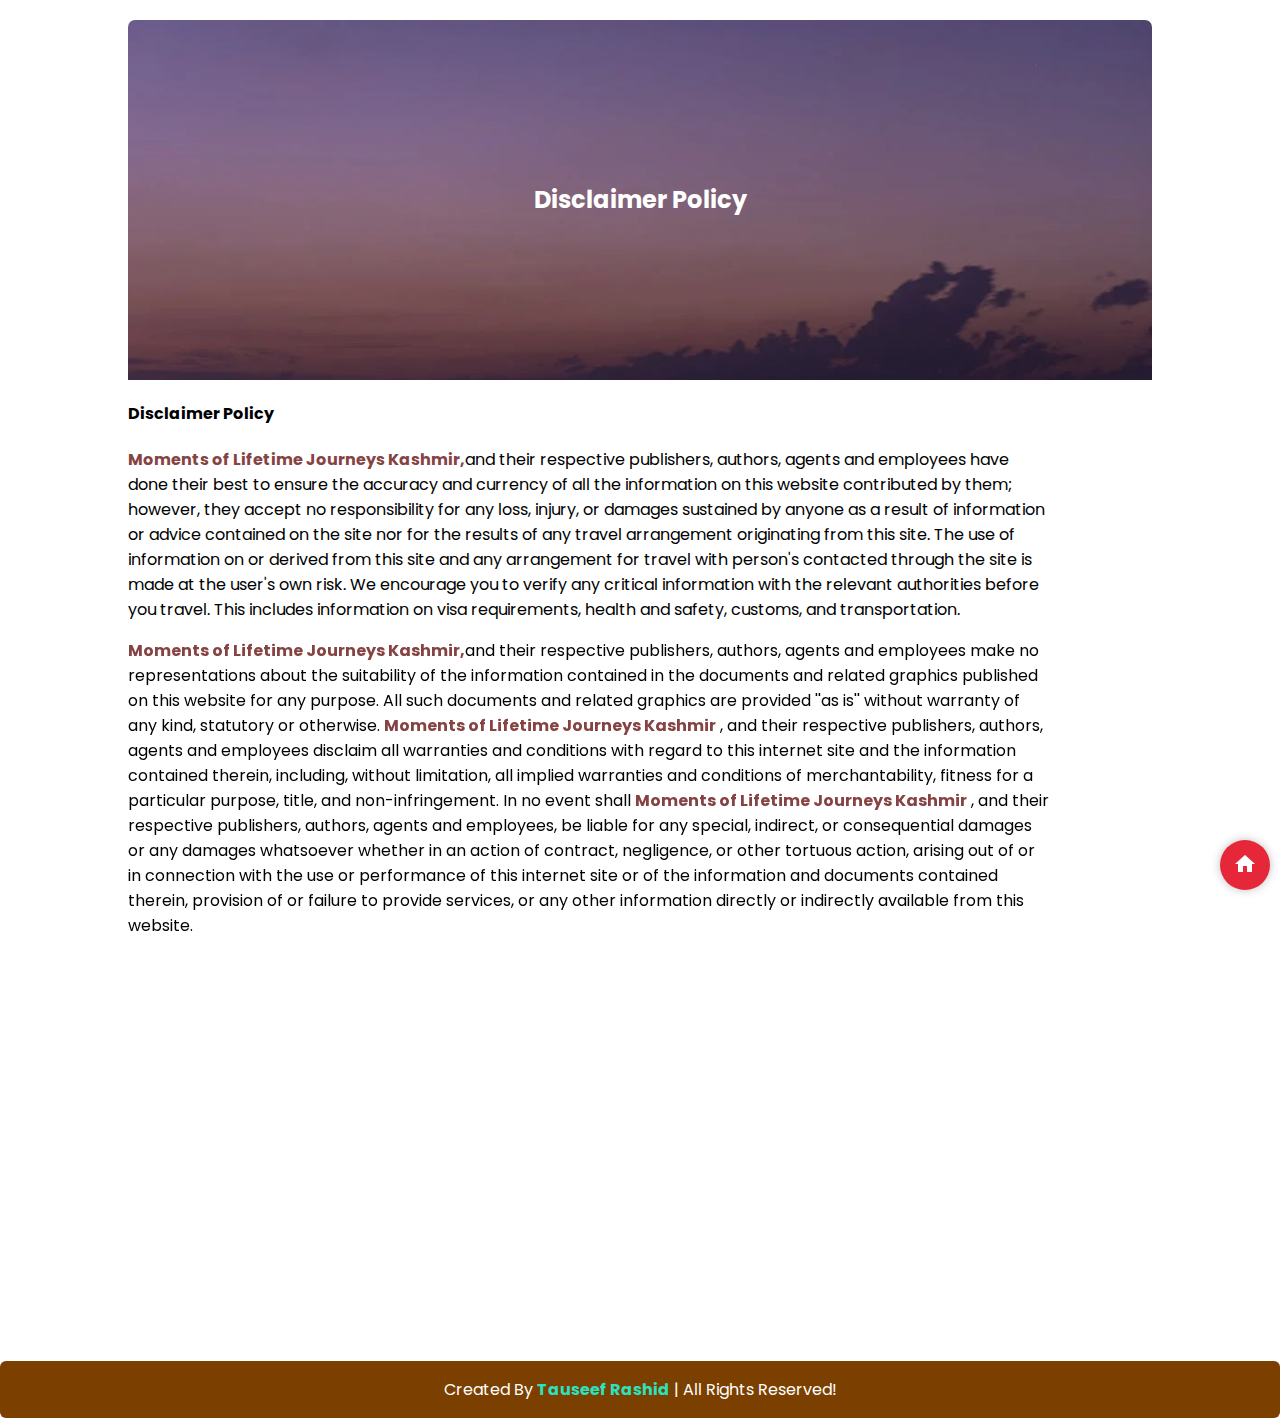
<file: disclPol.html>
<!DOCTYPE html>
<html lang="en">

<head>
  <meta charset="UTF-8" />
  <meta http-equiv="X-UA-Compatible" content="IE=edge" />
  <meta name="viewport" content="width=device-width, initial-scale=1.0" />
  <link rel="stylesheet" href="https://unpkg.com/aos@next/dist/aos.css" />
  <link rel="stylesheet" href="https://cdn.jsdelivr.net/npm/bootstrap-icons@1.10.3/font/bootstrap-icons.css" />
  <link href="https://fonts.googleapis.com/icon?family=Material+Icons" rel="stylesheet" />
  <link rel="stylesheet" href="style.css" />
  <link rel="stylesheet" href="style1.css" />
  <link rel="stylesheet" href="media.css" />
  <link rel="icon" href="icons/titleLogo3.png" />
  <title>Disclaimer Policy</title>
</head>

<body>
  <button onclick="home()" id="btnScrollToTop">
    <i class="material-icons">home</i>
  </button>
  <header>


    <div class="quickLinks_section">
      <div class="quickLinks">
        <div class="quickLinks_img">
          <h2>Disclaimer Policy</h2>
        </div>
        <div class="head">
          <h4>Disclaimer Policy</h4>
        </div>
        <div class="qlData">
          <p>
            <b>Moments of Lifetime Journeys Kashmir,</b>and their respective publishers, authors,
            agents and employees have done their best to ensure the accuracy
            and currency of all the information on this website contributed by
            them; however, they accept no responsibility for any loss, injury,
            or damages sustained by anyone as a result of information or
            advice contained on the site nor for the results of any travel
            arrangement originating from this site. The use of information on
            or derived from this site and any arrangement for travel with
            person's contacted through the site is made at the user's own
            risk. We encourage you to verify any critical information with the
            relevant authorities before you travel. This includes information
            on visa requirements, health and safety, customs, and
            transportation.
          </p>

          <p data-aos="fade-out">
            <b>Moments of Lifetime Journeys Kashmir,</b>and their respective publishers, authors,
            agents and employees make no representations about the suitability
            of the information contained in the documents and related graphics
            published on this website for any purpose. All such documents and
            related graphics are provided ''as is'' without warranty of any
            kind, statutory or otherwise. <b>Moments of Lifetime Journeys Kashmir</b> , and their
            respective publishers, authors, agents and employees disclaim all
            warranties and conditions with regard to this internet site and
            the information contained therein, including, without limitation,
            all implied warranties and conditions of merchantability, fitness
            for a particular purpose, title, and non-infringement. In no event
            shall <b>Moments of Lifetime Journeys Kashmir</b> , and their respective publishers,
            authors, agents and employees, be liable for any special,
            indirect, or consequential damages or any damages whatsoever
            whether in an action of contract, negligence, or other tortuous
            action, arising out of or in connection with the use or
            performance of this internet site or of the information and
            documents contained therein, provision of or failure to provide
            services, or any other information directly or indirectly
            available from this website.
          </p>
          <p data-aos="fade-out">
            The documents and related graphics published on this website could
            include technical inaccuracies or typographical errors. Changes
            are periodically added to the information herein.
            <b>Moments of Lifetime Journeys Kashmir</b> , may make improvements and/or changes in
            the product(s) described herein at any time. The linked sites are
            not under the control of <b>Moments of Lifetime Journeys Kashmir</b> , and their
            respective employees are not responsible for the contents of any
            linked site or any link contained in a linked site.
            <b>Moments of Lifetime Journeys Kashmir</b> , is providing these external links to
            you only as a convenience, and the inclusion of any link does not
            imply endorsement by <b>Moments of Lifetime Journeys Kashmir</b> , of the site. All
            views expressed by individuals on this site are their personal
            opinions and are not necessarily those of or endorsed by
            <b>Moments of Lifetime Journeys Kashmir</b>.
          </p>
        </div>

        <!-- <div class="contact-sec">
            <p><b>Company:</b>Moments of Lifetime Journeys</p>
            <p><b>Address:</b>Dalgate, Srinagar</p>
            <p><b>Phone:</b>7889797950</p>
            <p><b>Email:</b>reservations@lifetimejourneys.in</p>
            <p>
              <b>Website:</b
              ><a href="https://Lifetime journeyskashmir.netlify.app"
                >https://Lifetime journeyskashmir.netlify.app</a
              >
            </p>
          </div> -->
      </div>
    </div>
  </header>
  <footer>
    <div class="footer_bx">
      <p>
        Created By
        <b><a href="https://wa.me//919797876579" target="_blank">Tauseef Rashid</a></b>
        | All Rights Reserved!
      </p>
    </div>
  </footer>

  <script src="script.js"></script>
  <!-- our aos data -->
  <script src="https://unpkg.com/aos@next/dist/aos.js"></script>
  <script>
    AOS.init({
      offset: 300,
      duration: 1000,
    });
  </script>
</body>

</html>
</file>
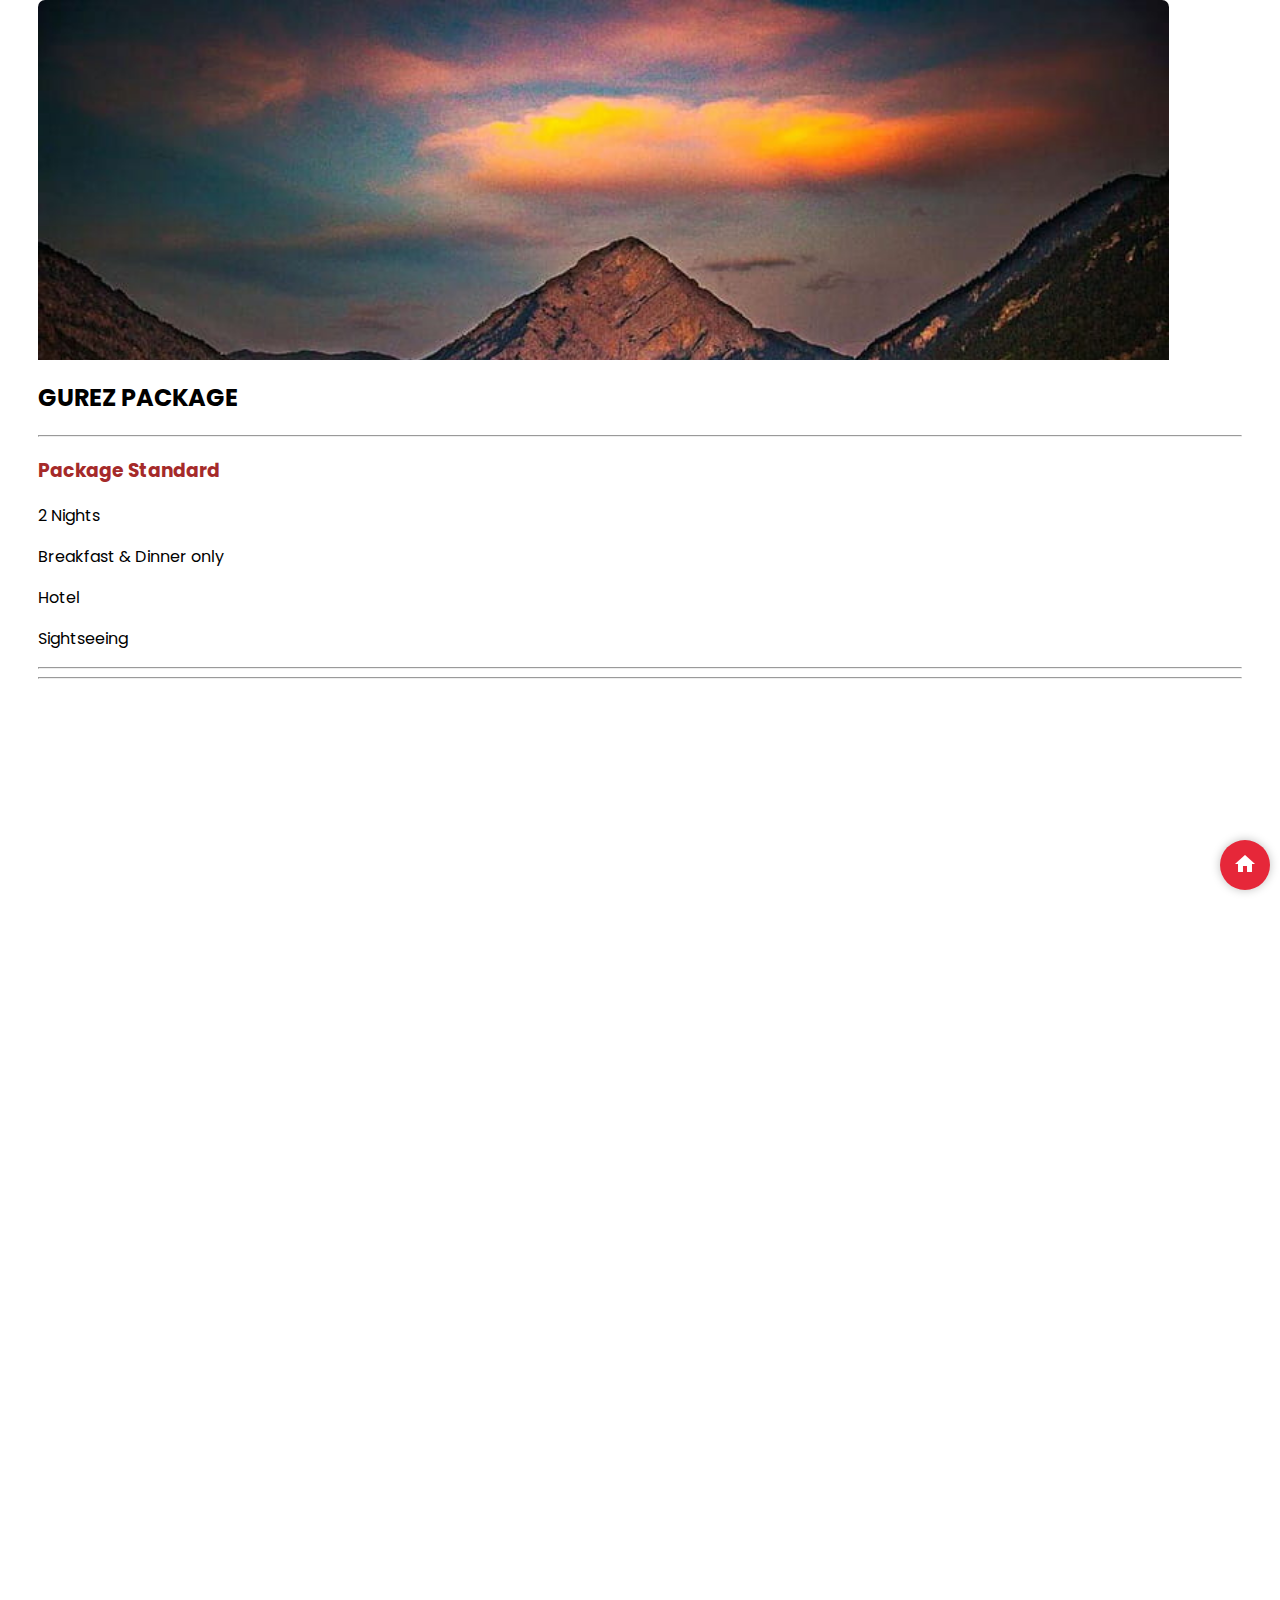
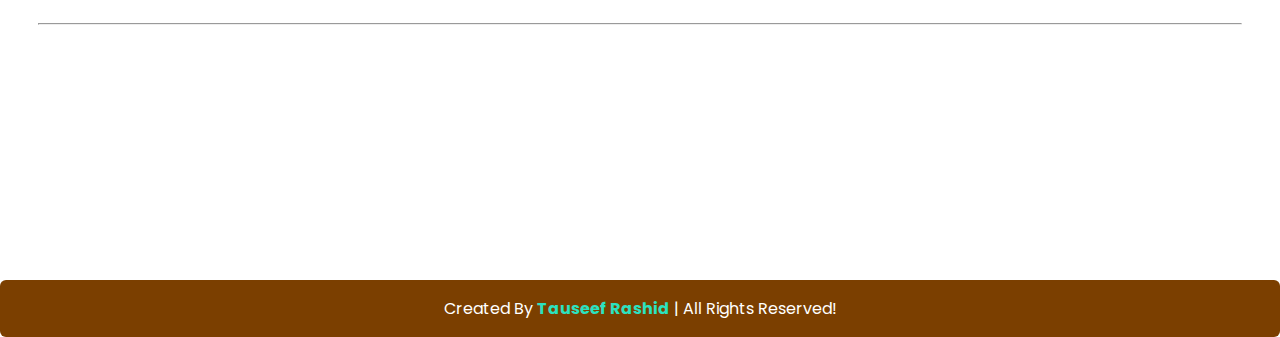
<file: gurez.html>
<!DOCTYPE html>
<html lang="en">

<head>
    <meta charset="UTF-8" />
    <meta http-equiv="X-UA-Compatible" content="IE=edge" />
    <meta name="viewport" content="width=device-width, initial-scale=1.0" />
    <link rel="stylesheet" href="https://unpkg.com/aos@next/dist/aos.css" />
    <link rel="stylesheet" href="https://cdn.jsdelivr.net/npm/bootstrap-icons@1.10.3/font/bootstrap-icons.css" />
    <link href="https://fonts.googleapis.com/icon?family=Material+Icons" rel="stylesheet" />
    <link rel="stylesheet" href="style.css" />
    <link rel="stylesheet" href="style1.css" />
    <link rel="stylesheet" href="media.css" />
    <link rel="icon" href="icons/titleLogo3.png" />
    <title>GUREZ PACKAGE</title>
</head>

<body>
    <button onclick="home()" id="btnScrollToTop">
        <i class="material-icons">home</i>
    </button>

    <!-- content -->
    <div class="Packages_section">
        <div class="Packages">
            <div class="blissful_Packages_img_gur"></div>
            <div class="Packages_data">
                <h2>GUREZ PACKAGE</h2>
                <hr />
                <span>
                    <h3>Package Standard</h3>
                    <p>2 Nights</p>
                    <p>Breakfast & Dinner only</p>
                    <p>Hotel</p>

                    <p>Sightseeing</p>

                </span>
                <hr />
                <!-- <div>
              <ul>
                <li>
                  Accommodation And Meal Plan As Per Iternary Mentioned below
                </li>
                <li>
                  All kinds of vechiles available
                <li>Complimentary Shikara ride for 1 hour</li>
                <li>
                  Complimentary visit jamia masjid local market and Hari Parbat
                </li>
            
                <li>Toll tax parking and driver allowances</li>
                <li>Rates are net and non commissionable</li>
              </ul>
            </div> -->
                <hr />
                <div class="expect" data-aos="fade-out">
                    <h2>What to Expect</h2>
                    <div>
                        <span>
                            <h1>2</h1>
                            <p>Nights</p>
                        </span>
                        <p>in</p>
                        <h2>GUREZ</h2>
                    </div>
                </div>
                <div class="package_cards">

                    <!-- card -->
                    <div class="package_card" data-aos="flip-down">
                        <span>
                            <img src="images/nishat.jpg" alt="Nishat" />
                            <div>
                                <h4>Arrival in Srinagar</h4>
                                <p>

                                </p>
                            </div>
                        </span>
                    </div>

                    <!-- Card -->
                    <div class="package_card" data-aos="flip-up">
                        <span>
                            <img src="images/gurez.jpg" alt="Gulmarg" />
                            <div>
                                <h4>Srinagar - GUREZ (2 nights)</h4>
                                <p>
                                <H3>PLACES COVERED</H3>
                                <H5>--HABBA KHATOON PEAK</H5>
                                <H5>--TULIAL VALLEY</H5>
                                <H5>--RAZDAN TOP</H5>

                                </p>
                            </div>
                        </span>
                    </div>



                    <!-- Card -->
                    <div class="package_card" data-aos="flip-up">
                        <span>
                            <img src="images/airport.jpg" alt="Airport" />
                            <div>
                                <h4>Departure </h4>
                                <p>


                                </p>
                            </div>
                        </span>
                    </div>
                </div>

                <div class="inclusion" data-aos="fade-out">
                    <h3>Inclusions</h3>
                    <ul>
                        <li>
                            Accommodation And Meal Plan As Per Iternary Mentioned Above
                        </li>
                        <li>
                            Transport ( Tavera Non Ac / Quails Non Ac / Eeco Non AC)
                            Strictly As Per Iternary
                        </li>
                        <li>
                            The vehicle provided to the client is not at his disposal
                        </li>
                        <li>Toll tax parking and driver allowances</li>
                        <li>Rates are net and non commissionable</li>
                    </ul>
                </div>
                <hr />
                <div class="exclusion" data-aos="fade-out">
                    <h3>Exclusion</h3>
                    <ul>
                        <li>
                            Any services not specifically mentioned in the inclusions.
                        </li>
                        <li>Travel insurance</li>
                        <li>Pony Ride</li>
                        <li>Guide charges (optional).</li>
                        <li>
                            All personal nature like video camera, tip, table drink, etc
                            and any other
                        </li>
                    </ul>
                </div>
            </div>
        </div>
    </div>
    </header>
    <footer>
        <div class="footer_bx">
            <p>
                Created By
                <b><a href="https://wa.me/919797876579?text=Hello!I%20was%20surfing%20your%20lifetimejourneys%20website"
                        target="_blank">Tauseef Rashid</a></b>
                | All Rights Reserved!
            </p>
        </div>
    </footer>
    <script src="script.js"></script>
    <!-- our aos data -->
    <script src="https://unpkg.com/aos@next/dist/aos.js"></script>
    <script>
        AOS.init({
            offset: 300,
            duration: 1000,
        });
    </script>
</body>

</html>
</file>
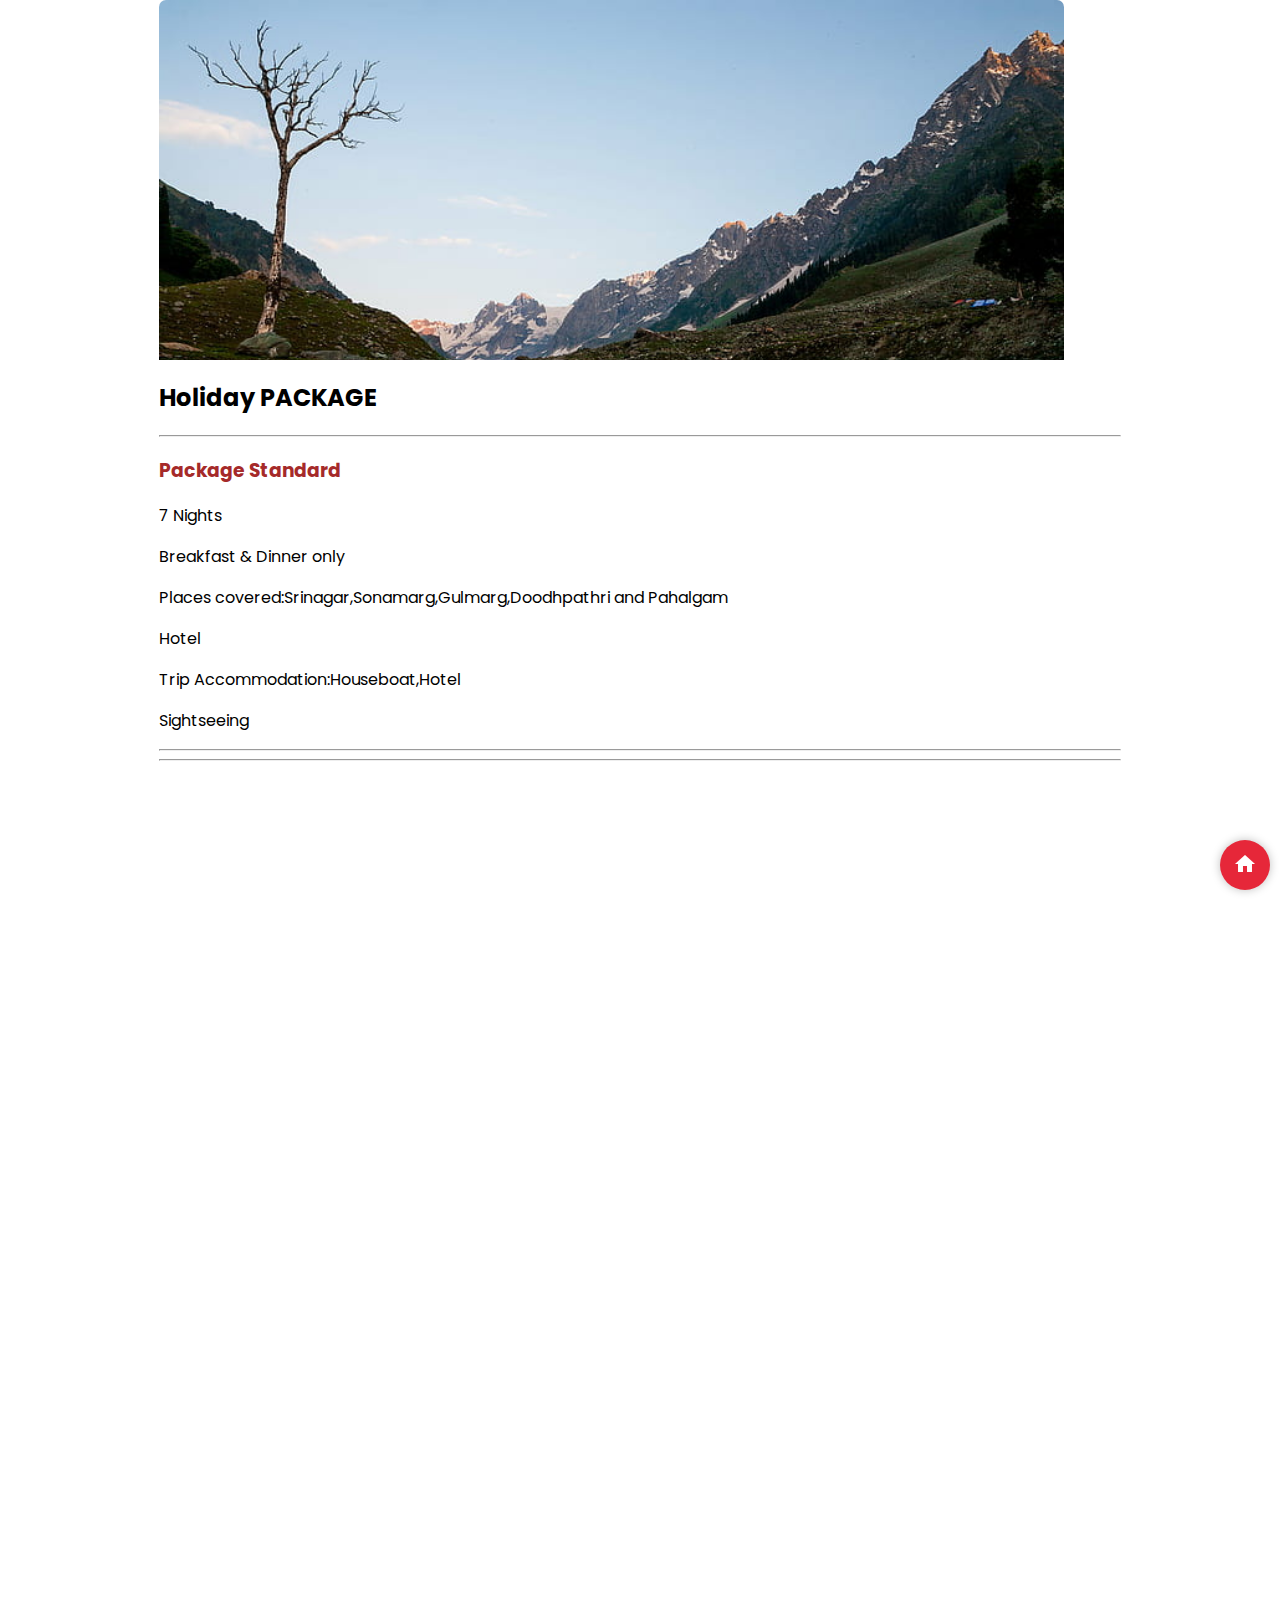
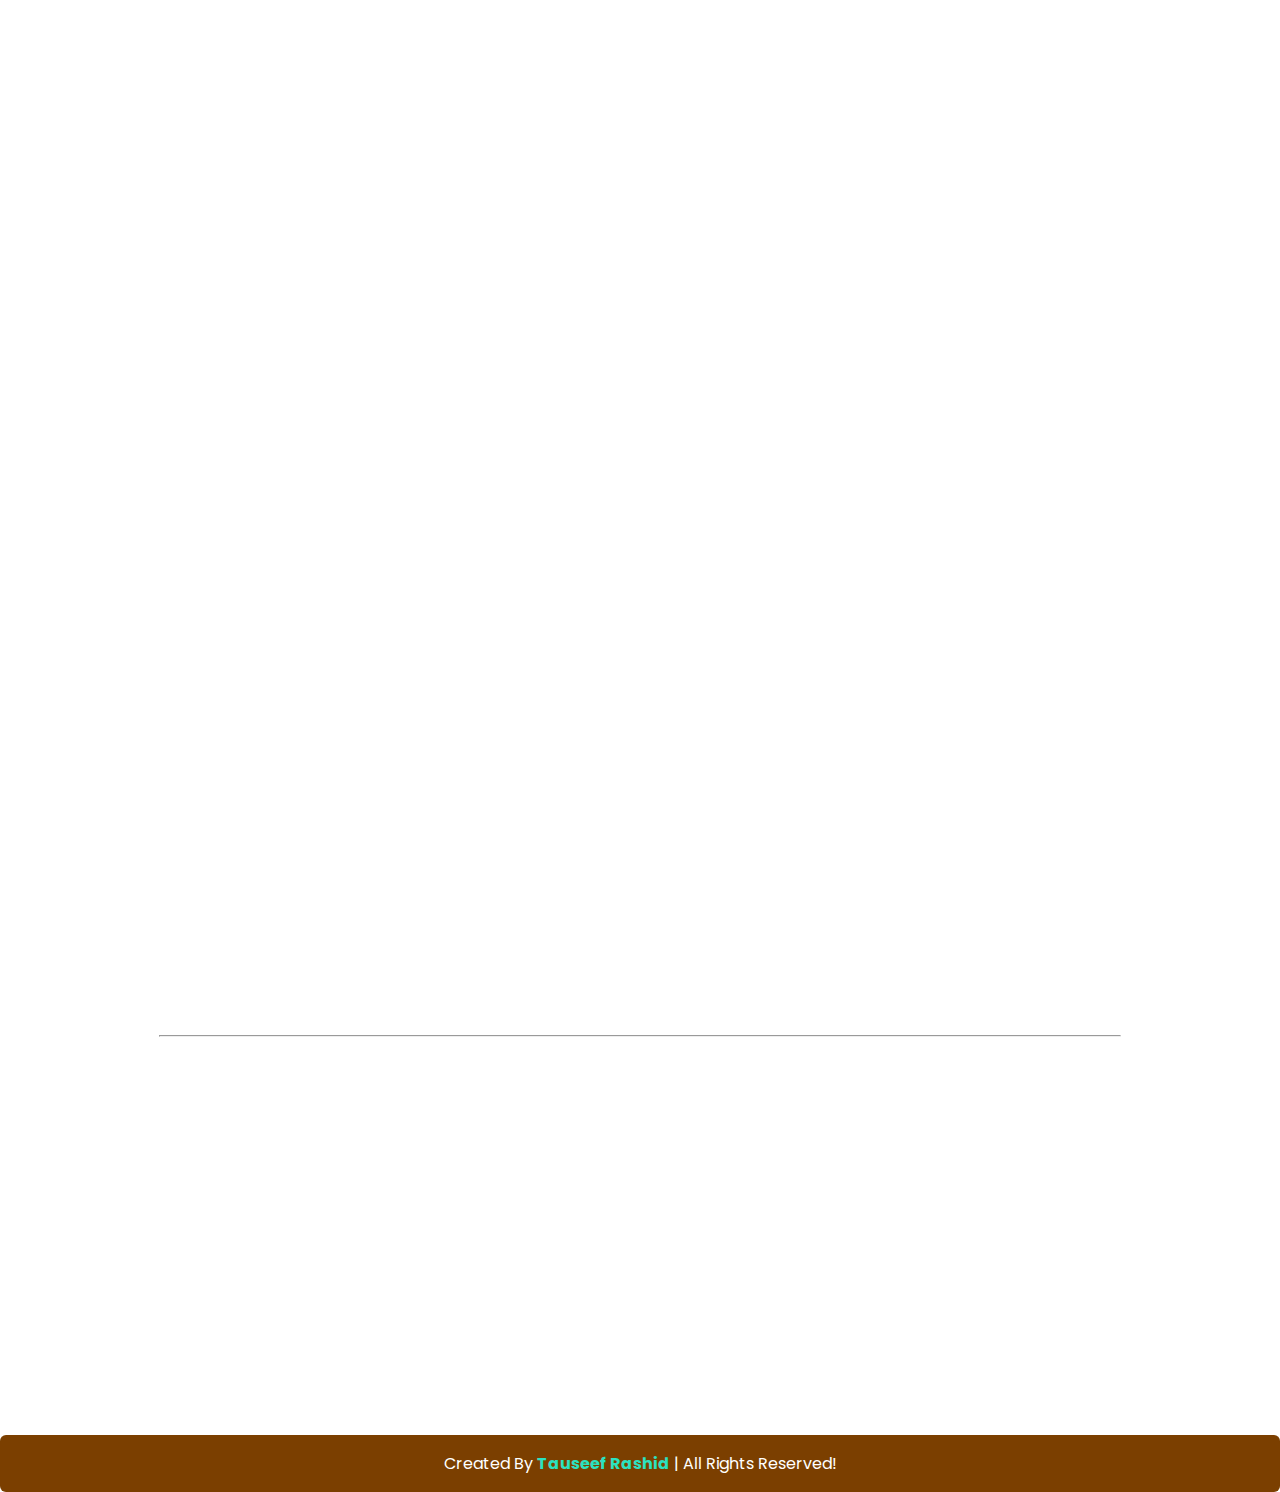
<file: holiday.html>
<!DOCTYPE html>
<html lang="en">

<head>
  <meta charset="UTF-8" />
  <meta http-equiv="X-UA-Compatible" content="IE=edge" />
  <meta name="viewport" content="width=device-width, initial-scale=1.0" />
  <link rel="stylesheet" href="https://unpkg.com/aos@next/dist/aos.css" />
  <link rel="stylesheet" href="https://cdn.jsdelivr.net/npm/bootstrap-icons@1.10.3/font/bootstrap-icons.css" />
  <link href="https://fonts.googleapis.com/icon?family=Material+Icons" rel="stylesheet" />
  <link rel="stylesheet" href="style.css" />
  <link rel="stylesheet" href="style1.css" />
  <link rel="stylesheet" href="media.css" />
  <link rel="icon" href="icons/titleLogo3.png" />
  <title>holiday PACKAGE</title>
</head>

<body>
  <button onclick="home()" id="btnScrollToTop">
    <i class="material-icons">home</i>
  </button>
  <header>
    <!-- <nav>
      <h4><a href="index.html">Moments of Lifetime Journeys</a></h4>
      <ul id="menu_bx">
        <li><a href="index.html">Home</a></li>
        <li><a href="about.html">About Us</a></li>
        <li><a href="contact.html">Contact</a></li>
      </ul>
      <i class="bi bi-three-dots"></i>
    </nav> -->
    <!-- content -->
    <div class="Packages_section">
      <div class="Packages">
        <div class="amazing_Packages_img"></div>
        <div class="Packages_data">
          <h2>Holiday PACKAGE</h2>
          <hr />
          <span>
            <h3>Package Standard</h3>
            <p>7 Nights</p>
            <p>Breakfast & Dinner only</p>
            <p>Places covered:Srinagar,Sonamarg,Gulmarg,Doodhpathri and Pahalgam</p>
            <p>Hotel</p>
            <p>Trip Accommodation:Houseboat,Hotel</p>
            <p>Sightseeing</p>
          </span>
          <hr />
          <!-- <div>
            <ul>
              <li>
                Accommodation And Meal Plan As Per Iternary Mentioned below
              </li>
              <li>
                All type of Transport vechiles available
              </li>
              <li>Shikara ride</li>
              <li>
                Complimentary visit to local market in Srinagar
              </li>
              <li>
                The vehicle provided to the client is not at his disposal
              </li>
              <li>Toll tax parking and driver allowances</li>
              <li>Rates are net and non commissionable</li>
            </ul>
          </div> -->
          <hr />
          <div class="expect" data-aos="fade-out">
            <h2>What to Expect</h2>
            <div>
              <span>
                <h1>7</h1>
                <p>Nights</p>
              </span>
              <p>in</p>
              <h2>Kashmir</h2>
            </div>
          </div>
          <div class="package_cards">
            <!-- Card -->
            <div class="package_card" data-aos="flip-down">
              <span>
                <img src="images/nishat.jpg" alt="Nishat" />
                <div>
                  <h4>Arrival in Srinagar</h4>
                  <p>
                    Arrival in Srinagar for your trip. Meet our representative and you will be transferred to Houseboat.
                    Afternoon free to relax. Later in evening enjoy the Romantic Shikara ride on Dal Lake. You will get
                    a lovely view of some interesting places around the Lake.
                  </p>
                </div>
              </span>
            </div>
            <!-- card -->
            <div class="package_card" data-aos="flip-down">
              <span>
                <img src="images/sonamarg.jpg" alt="Sonamarg" />
                <div>
                  <h4>Srinagar - Sonamarg - Srinagar</h4>
                  <p>
                    After breakfast leave for full day trip to Sonamarg. Sonamarg also known as ‘The Meadow of Gold’ or
                    “The Gateway of Ladakh’ Sonamarg is 84 Kms from Srinagar and is surrounded by colourful mountains
                    and thick Pine forests. Overnight stay at Houseboat in Srinagar.
                  </p>
                </div>
              </span>
            </div>
            <!-- Card -->
            <div class="package_card" data-aos="flip-down">
              <span>
                <img src="images/pahalgam.jpg" alt="Pahalgam" />
                <div>
                  <h4>Srinagar - Pahalgam(2 nights)</h4>
                  <p>
                    After breakfast transfer to Pahalgam (2133 mts) also known as ‘The valley of Shepherds or Trekker’s
                    Paradise for 02 nights stay. On the way visit Awantipura ruins, Saffron fields. The town of Pahalgam
                    offers breath-taking views. 2 nights stay at Hotel in Pahalgam.
                  </p>
                </div>
              </span>
            </div>
            <!-- Card -->

            <div class="package_card" data-aos="flip-up">
              <span>
                <img src="images/betaab.webp" alt="Betab-Valley" />
                <div>
                  <h4>Pahalgam To Srinagar local Sightseeing</h4>
                  <p>
                    After breakfast transfer from Pahalgam to Srinagar. Afternoon tour to famous Mughal Garden, Nishat
                    Garden known as ‘Garden of pleasure’ built in 16th century (1633) by Mughal King Asif Khan. Then
                    visit to Shalimar Garden known as ‘Garden of love’ built in 16th century (1619) by Mughal King
                    Jahangir for his beloved wife Noor Jahan or (Mehr-un-Nissa) After that visit to Chashmashahi.
                    Overnight stay at Hotel in Srinagar.
                  </p>
                </div>
              </span>
            </div>

            <!-- Card -->
            <div class="package_card" data-aos="flip-up">
              <span>
                <img src="images/doodhpathri.jpg" alt="Gulmarg" />
                <div>
                  <h4>Srinagar - Doodhpathri</h4>
                  <p>
                    After breakfast leave for full day trip to Doodhpathri known as ‘Valley of Milk'. Doodhpathri
                    (translation; Valley of Milk) is a tourist destination and hill station in the State of Jammu and
                    Kashmir.It is located in Budgam district of Jammu & Kashmir. Situated at an altitude of 8,957 ft
                    from sea level, and located at a distance of 42 km from state summer capital Srinagar and 22 km from
                    district headquarter Budgam.After spending a day in this marvellous location, Overnight stay at
                    Hotel in Srinagar.
                  </p>
                </div>
              </span>
            </div>

            <!-- Card -->
            <div class="package_card" data-aos="flip-up">
              <span>
                <img src="images/gulmarg.jpg" alt="Gulmarg" />
                <div>
                  <h4>Srinagar - Gulmarg</h4>
                  <p>
                    After breakfast leave for full day trip to Gulmarg known as ‘Meadow of flowers. It is one of the
                    India’s premier Hill resorts. Gulmarg today is not merely a mountain resort of exceptional beauty –
                    It also turns into India’s premier Ski resort in winter. The Gondola Cable Car offers rides to the
                    top of Apharwat range to a height of 14000 ft for viewing the Himalayan Peaks in summer and for
                    downhill skiing in winter. Overnight stay at Hotel in Srinagar.
                  </p>
                </div>
              </span>
            </div>



            <!-- Card -->
            <div class="package_card" data-aos="flip-up">
              <span>
                <img src="images/airport.jpg" alt="Airport" />
                <div>
                  <h4>Departure </h4>
                  <p>
                    After breakfast transfer to Srinagar Airport to catch flight for onward destination with Sweet
                    holiday memories. Tour Ends

                  </p>
                </div>
              </span>
            </div>
          </div>
          <div class="inclusion" data-aos="fade-out">
            <h3>Inclusions</h3>
            <ul>
              <li>
                Accommodation And Meal Plan As Per Iternary Mentioned Above
              </li>
              <li>
                All type of Transport vechiles available
              </li>
              <li>Complimentary Shikara ride for 1 hour</li>
              <li>
                Complimentary visit to Srinagar local market
              </li>
              <li>
                The vehicle provided to the client is not at his disposal
              </li>
              <li>Toll tax parking and driver allowances</li>
              <li>Rates are net and non commissionable</li>
            </ul>
          </div>
          <hr />
          <div class="exclusion" data-aos="fade-out">
            <h3>Exclusion</h3>
            <ul>
              <li>
                Any services not specifically mentioned in the inclusions.
              </li>
              <li>Travel insurance</li>
              <li>Pony Ride</li>
              <li>Guide charges (optional).</li>
              <li>
                All personal nature like video camera, tip, table drink, etc
                and any other
              </li>
            </ul>
          </div>
        </div>
      </div>
    </div>
  </header>

  <footer>
    <div class="footer_bx">
      <p>
        Created By
        <b><a href="https://wa.me/919797876579?text=Hello!I%20was%20surfing%20your%20lifetimejourneys%20website"
            target="_blank">Tauseef Rashid</a></b>
        | All Rights Reserved!
      </p>
    </div>
  </footer>
  <!-- Footer -->
  <!-- <footer>
    <div class="footer_bx">
      <span>
        <h2>Quick Links</h2>
        <p>
          <i class="bi bi-chevron-right"></i><a href="t&c.html"> Terms and Conditions</a>
        </p>
        <p>
          <i class="bi bi-chevron-right"></i><a href="cancelPol.html"> Cancellation Policy</a>
        </p>
        <p>
          <i class="bi bi-chevron-right"></i><a href="privacyPol.html"> Privacy Policy</a>
        </p>
        <p>
          <i class="bi bi-chevron-right"></i><a href="disclPol.html"> Disclaimer Policy</a>
        </p>
      </span>
      <span>
        <h2>Contact Info</h2>
        <p>
          <i class="bi bi-telephone-fill"></i><a href="tel: 6006480457">+91 6006480457</a>
        </p>
        <p>
          <i class="bi bi-telephone-fill"></i><a href="tel: 7006603367">+91 7006603367</a>
        </p>
        <p>
          <i class="bi bi-envelope-fill"></i><a href="mailto:reservations@lifetimejourneys.in" target="_blank">
            reservations@lifetimejourneys.in</a>
        </p>
        <p>
          <i class="bi bi-whatsapp"></i><a href="https://wa.me/916006480457" target="_blank">
            6006480457</a>
        </p>
      </span>
      <span>
        <h2>Social Media</h2>
        <p><i class="bi bi-facebook"></i><a href=""> Facebook</a></p>
        <p><i class="bi bi-instagram"></i><a href=""> Instagram</a></p>
        <p><i class="bi bi-twitter"></i><a href=""> Twitter</a></p>
        <p><i class="bi bi-linkedin"></i><a href=""> LinkedIn</a></p>
      </span>
      <span>
        <h2>Address</h2>
        <p>
          <i class="bi bi-house-fill"></i><a href="#"> Ganderbal Kashmir-191201</a>
        </p>
        <p><i class="bi bi-signpost"></i><a href="#"> Near Amul Milk Store Markazi Jamia masjid Beehama </a></p>
        <p>
          <i class="bi bi-arrow-left-right"></i><a href="#"> Opposite SDM office</a>
        </p>
        <p>
          <i class="bi bi-geo-alt-fill"></i><a href="https://maps.app.goo.gl/E5duo8RZiWHZrpd59"> Connect on Map</a>
        </p>
      </span>
    </div>
    <hr class="hr" />
    <div class="footer_btm">
      <p>
        Created By
        <b><a href="https://wa.me//919797876579" target="_blank">Tauseef Rashid</a></b>
        | All Rights Reserved!
      </p>
    </div>
  </footer> -->
  <script src="script.js"></script>
  <!-- our aos data -->
  <script src="https://unpkg.com/aos@next/dist/aos.js"></script>
  <script>
    AOS.init({
      offset: 300,
      duration: 1000,
    });
  </script>
</body>

</html>
</file>
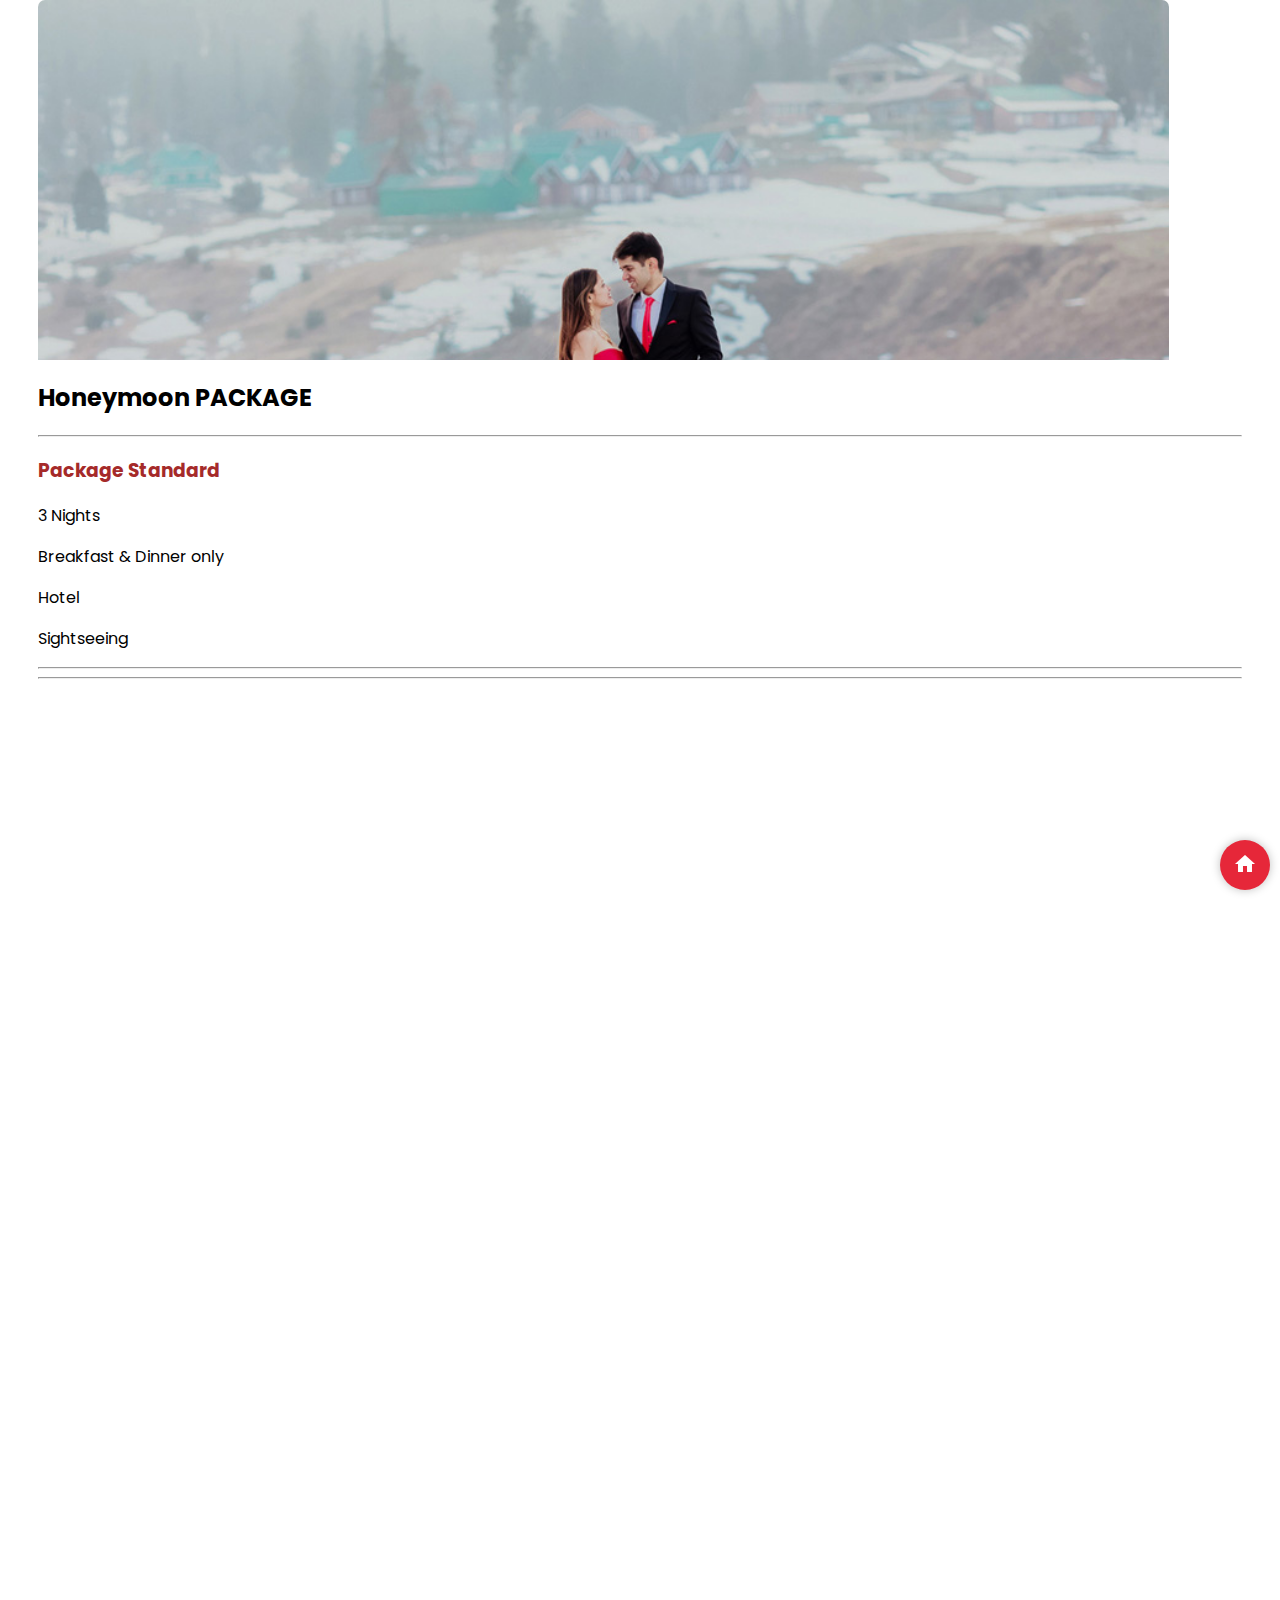
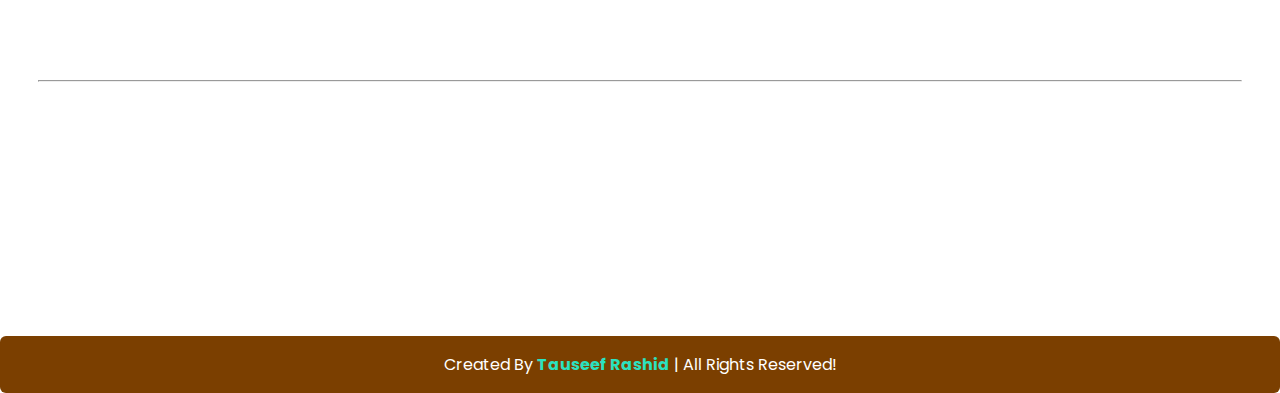
<file: honeymoon.html>
<!DOCTYPE html>
<html lang="en">

<head>
  <meta charset="UTF-8" />
  <meta http-equiv="X-UA-Compatible" content="IE=edge" />
  <meta name="viewport" content="width=device-width, initial-scale=1.0" />
  <link rel="stylesheet" href="https://unpkg.com/aos@next/dist/aos.css" />
  <link rel="stylesheet" href="https://cdn.jsdelivr.net/npm/bootstrap-icons@1.10.3/font/bootstrap-icons.css" />
  <link href="https://fonts.googleapis.com/icon?family=Material+Icons" rel="stylesheet" />
  <link rel="stylesheet" href="style.css" />
  <link rel="stylesheet" href="style1.css" />
  <link rel="stylesheet" href="media.css" />
  <link rel="icon" href="icons/titleLogo3.png" />
  <title>Honeymoon PACKAGE</title>
</head>

<body>
  <button onclick="home()" id="btnScrollToTop">
    <i class="material-icons">home</i>
  </button>

  <!-- content -->
  <div class="Packages_section">
    <div class="Packages">
      <div class="blissful_Packages_img"></div>
      <div class="Packages_data">
        <h2>Honeymoon PACKAGE</h2>
        <hr />
        <span>
          <h3>Package Standard</h3>
          <p>3 Nights</p>
          <p>Breakfast & Dinner only</p>
          <p>Hotel</p>

          <p>Sightseeing</p>

        </span>
        <hr />
        <!-- <div>
              <ul>
                <li>
                  Accommodation And Meal Plan As Per Iternary Mentioned below
                </li>
                <li>
                  All kinds of vechiles available
                <li>Complimentary Shikara ride for 1 hour</li>
                <li>
                  Complimentary visit jamia masjid local market and Hari Parbat
                </li>
            
                <li>Toll tax parking and driver allowances</li>
                <li>Rates are net and non commissionable</li>
              </ul>
            </div> -->
        <hr />
        <div class="expect" data-aos="fade-out">
          <h2>What to Expect</h2>
          <div>
            <span>
              <h1>3</h1>
              <p>Nights</p>
            </span>
            <p>in</p>
            <h2>Kashmir</h2>
          </div>
        </div>
        <div class="package_cards">

          <!-- card -->
          <div class="package_card" data-aos="flip-down">
            <span>
              <img src="images/nishat.jpg" alt="Nishat" />
              <div>
                <h4>Arrival in Srinagar</h4>
                <p>
                  Arrival in Srinagar for your trip. Meet our representative and you will be transferred to Houseboat.
                  Afternoon free to relax. Later in evening enjoy the Romantic Shikara ride on Dal Lake. You will get
                  a lovely view of some interesting places around the Lake.
                </p>
              </div>
            </span>
          </div>

          <!-- Card -->
          <div class="package_card" data-aos="flip-up">
            <span>
              <img src="images/gulmarg.jpg" alt="Gulmarg" />
              <div>
                <h4>Srinagar - Gulmarg (2 nights)</h4>
                <p>
                  After breakfast leave for 2 night trip to Gulmarg known as ‘Meadow of flowers. It is one of the
                  India’s premier Hill resorts. Gulmarg today is not merely a mountain resort of exceptional beauty –
                  It also turns into India’s premier Ski resort in winter. The Gondola Cable Car offers rides to the
                  top of Apharwat range to a height of 14000 ft for viewing the Himalayan Peaks in summer and for
                  downhill skiing in winter.2 night stay at hotel in Gulmarg.
                </p>
              </div>
            </span>
          </div>



          <!-- Card -->
          <div class="package_card" data-aos="flip-up">
            <span>
              <img src="images/airport.jpg" alt="Airport" />
              <div>
                <h4>Departure </h4>
                <p>
                  After breakfast in Gulmarg, transfer to Srinagar Airport to catch flight for onward destination with
                  Sweet
                  holiday memories. Tour Ends

                </p>
              </div>
            </span>
          </div>
        </div>

        <div class="inclusion" data-aos="fade-out">
          <h3>Inclusions</h3>
          <ul>
            <li>
              Accommodation And Meal Plan As Per Iternary Mentioned Above
            </li>
            <li>
              Transport ( Tavera Non Ac / Quails Non Ac / Eeco Non AC)
              Strictly As Per Iternary
            </li>
            <li>Complimentary Shikara ride for 1 hour</li>
            <li>
              Complimentary visit jamia masjid local market and Hari Parbat
            </li>
            <li>
              The vehicle provided to the client is not at his disposal
            </li>
            <li>Toll tax parking and driver allowances</li>
            <li>Rates are net and non commissionable</li>
          </ul>
        </div>
        <hr />
        <div class="exclusion" data-aos="fade-out">
          <h3>Exclusion</h3>
          <ul>
            <li>
              Any services not specifically mentioned in the inclusions.
            </li>
            <li>Travel insurance</li>
            <li>Pony Ride</li>
            <li>Guide charges (optional).</li>
            <li>
              All personal nature like video camera, tip, table drink, etc
              and any other
            </li>
          </ul>
        </div>
      </div>
    </div>
  </div>
  </header>
  <footer>
    <div class="footer_bx">
      <p>
        Created By
        <b><a href="https://wa.me/919797876579?text=Hello!I%20was%20surfing%20your%20lifetimejourneys%20website"
            target="_blank">Tauseef Rashid</a></b>
        | All Rights Reserved!
      </p>
    </div>
  </footer>
  <script src="script.js"></script>
  <!-- our aos data -->
  <script src="https://unpkg.com/aos@next/dist/aos.js"></script>
  <script>
    AOS.init({
      offset: 300,
      duration: 1000,
    });
  </script>
</body>

</html>
</file>
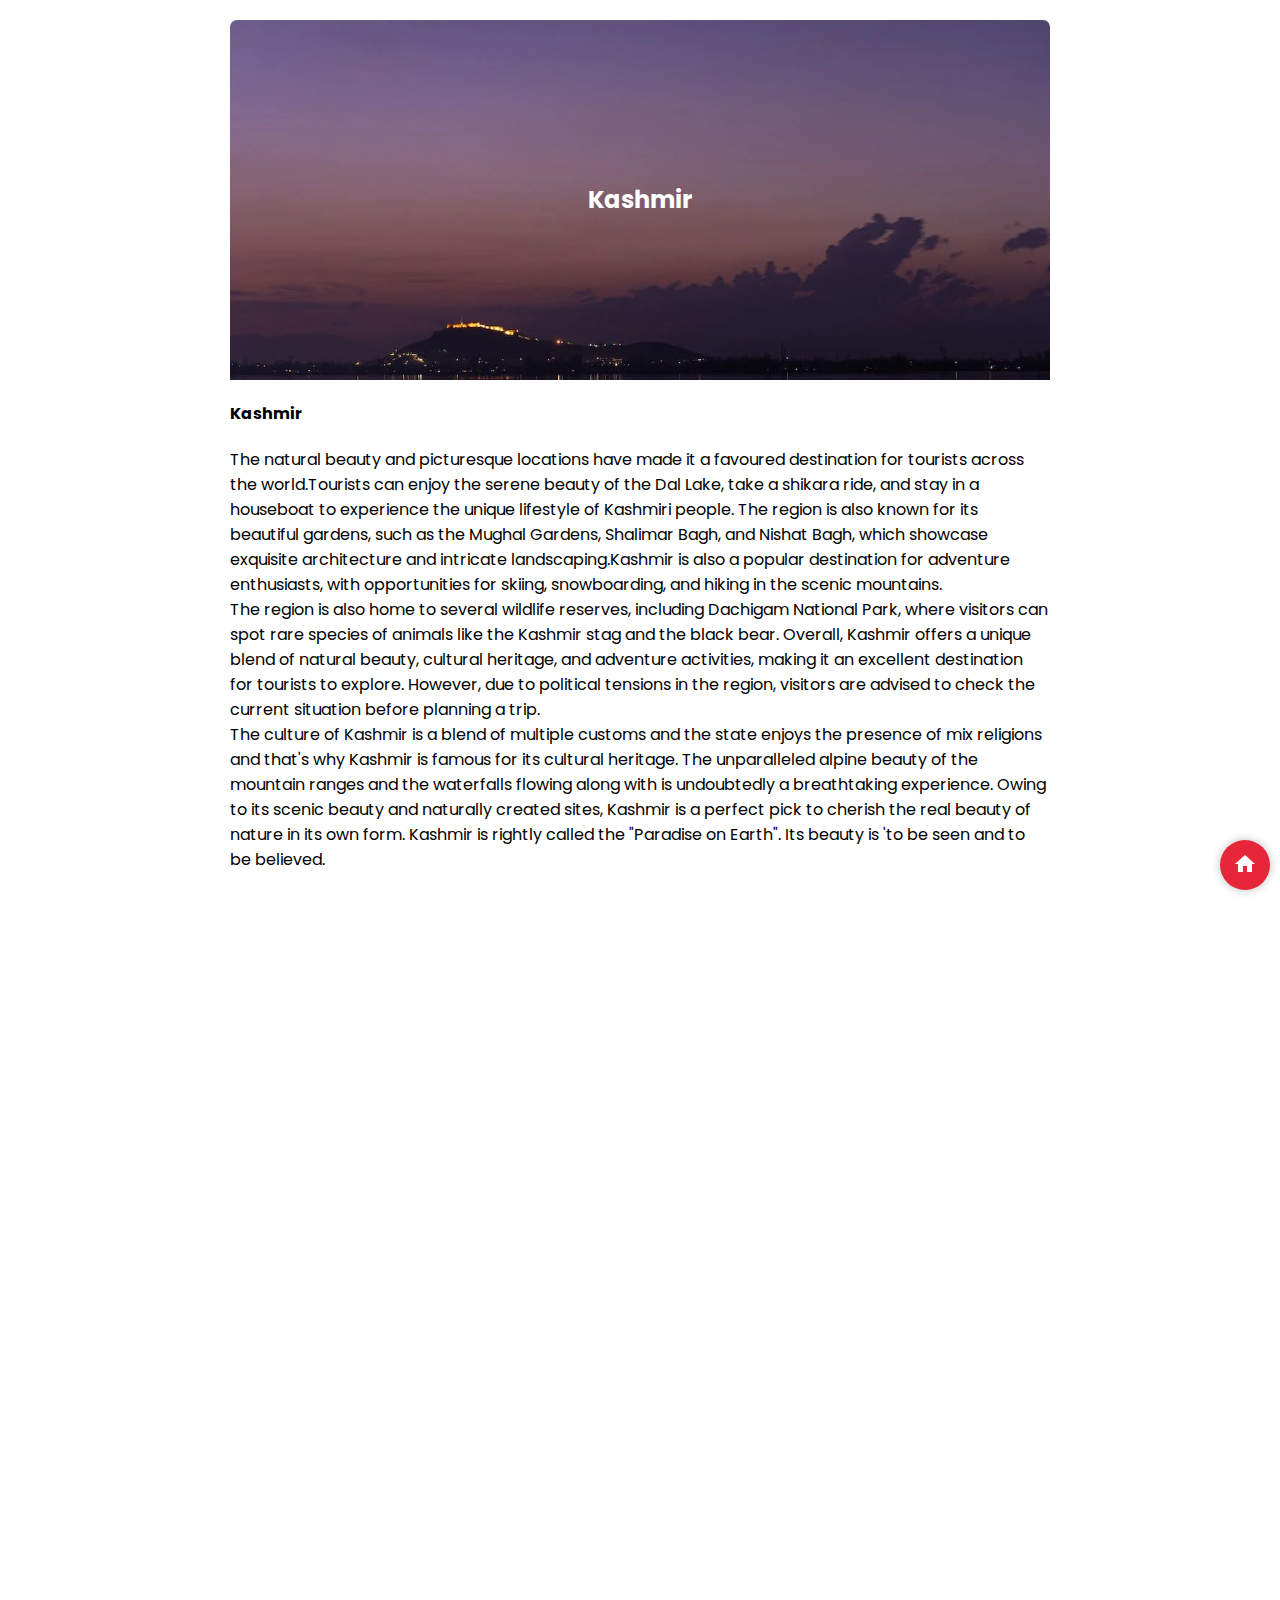
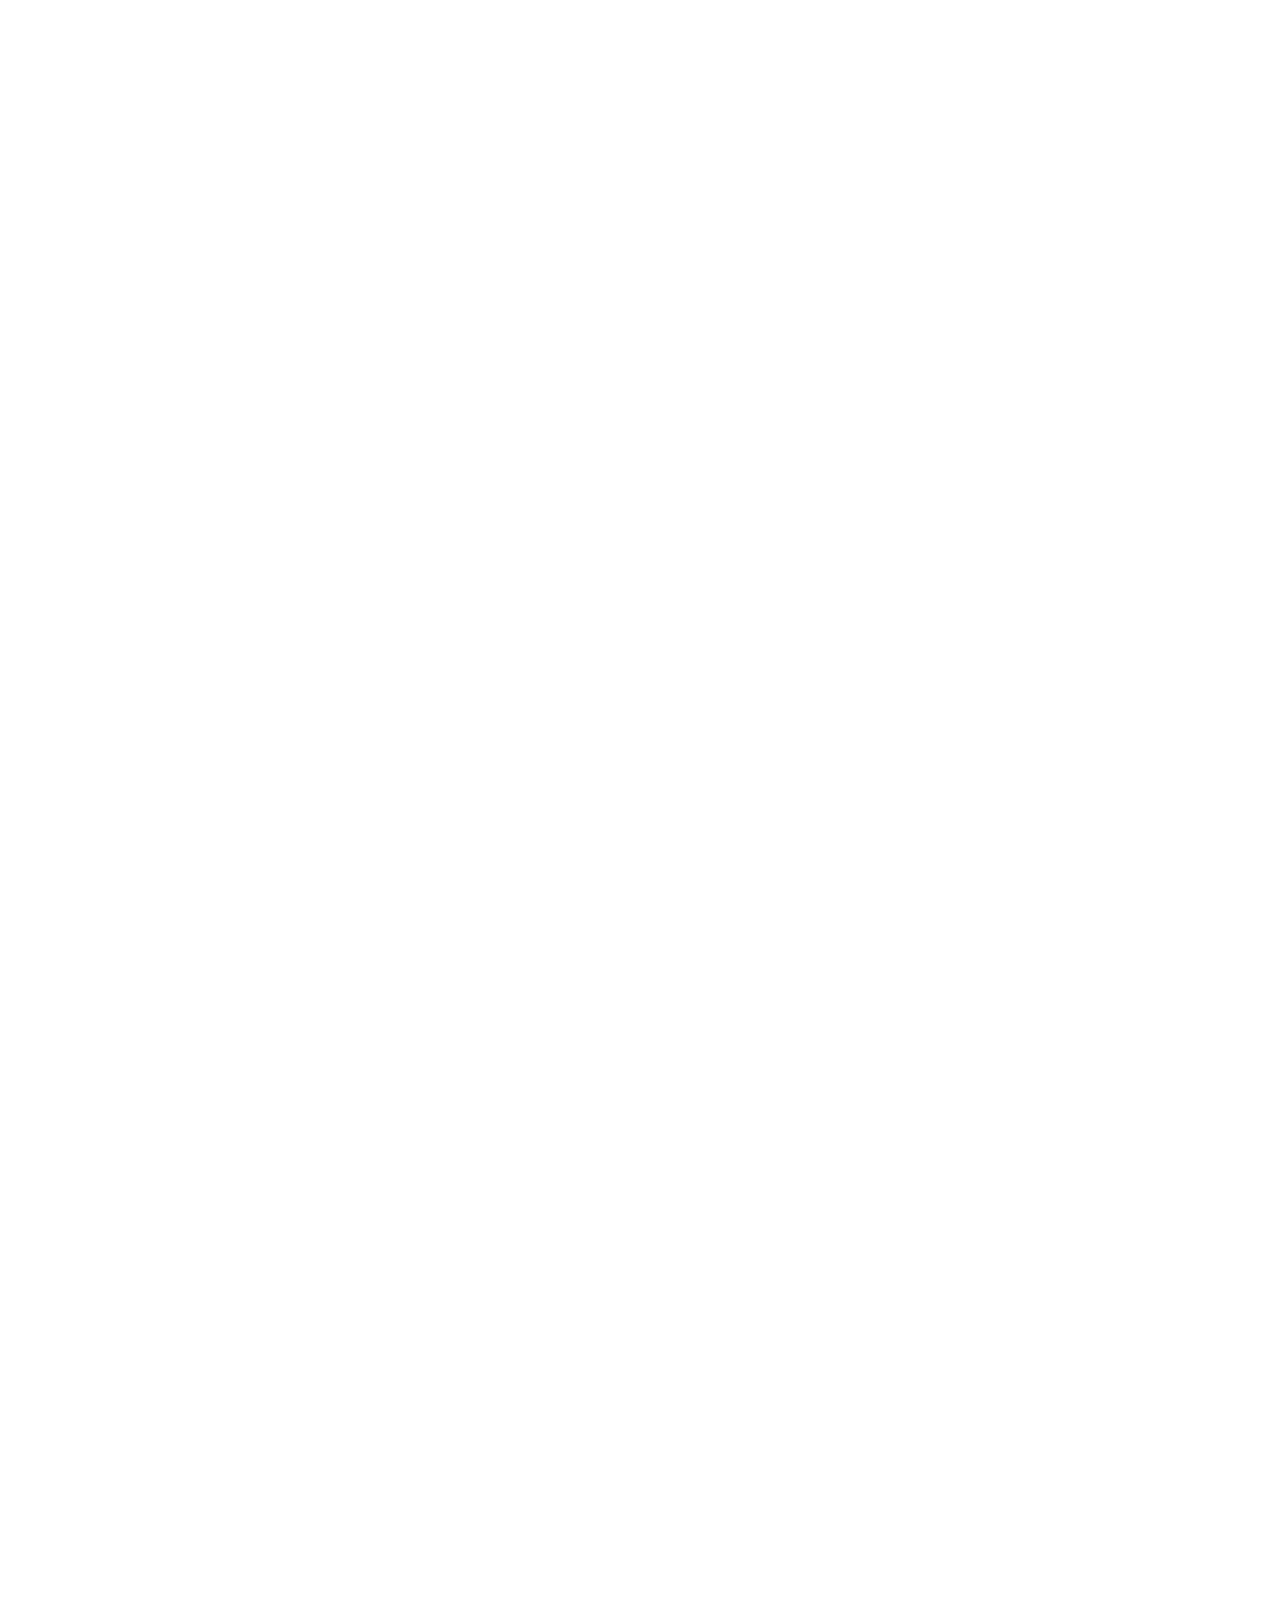
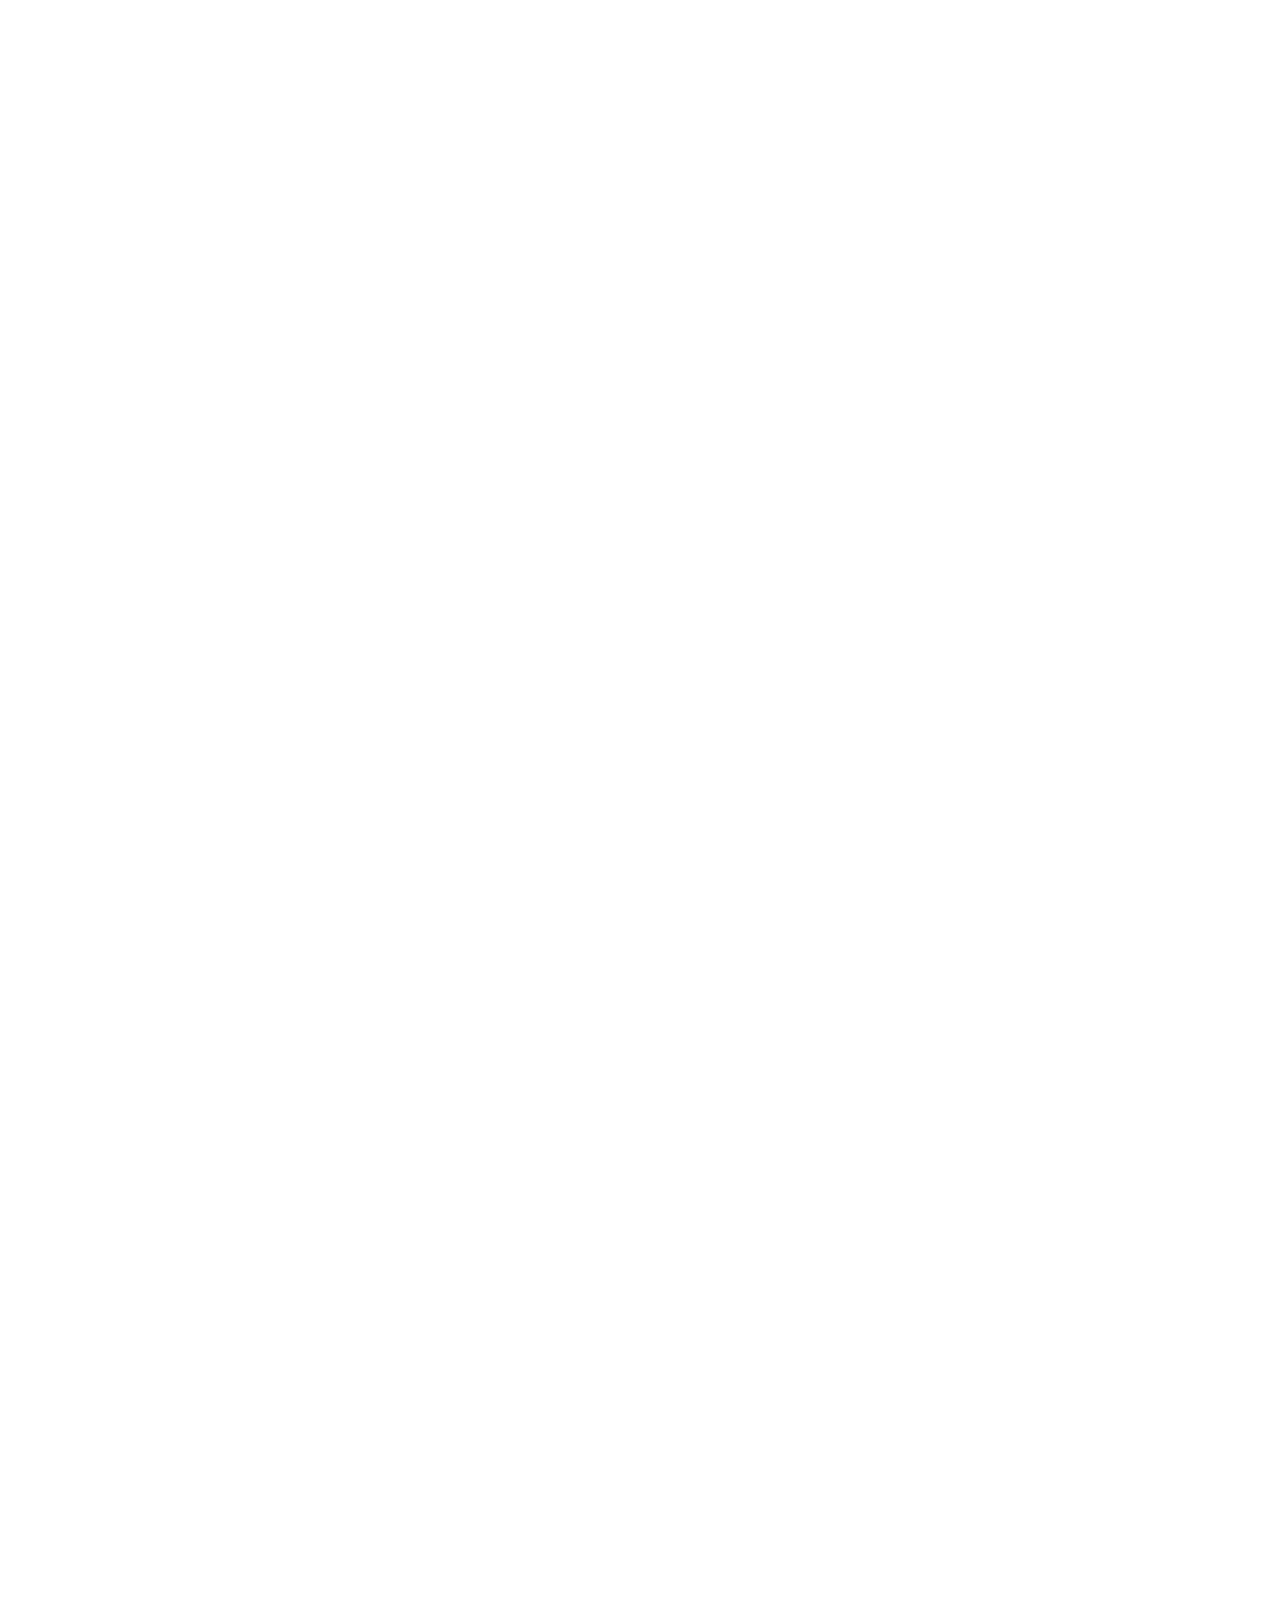
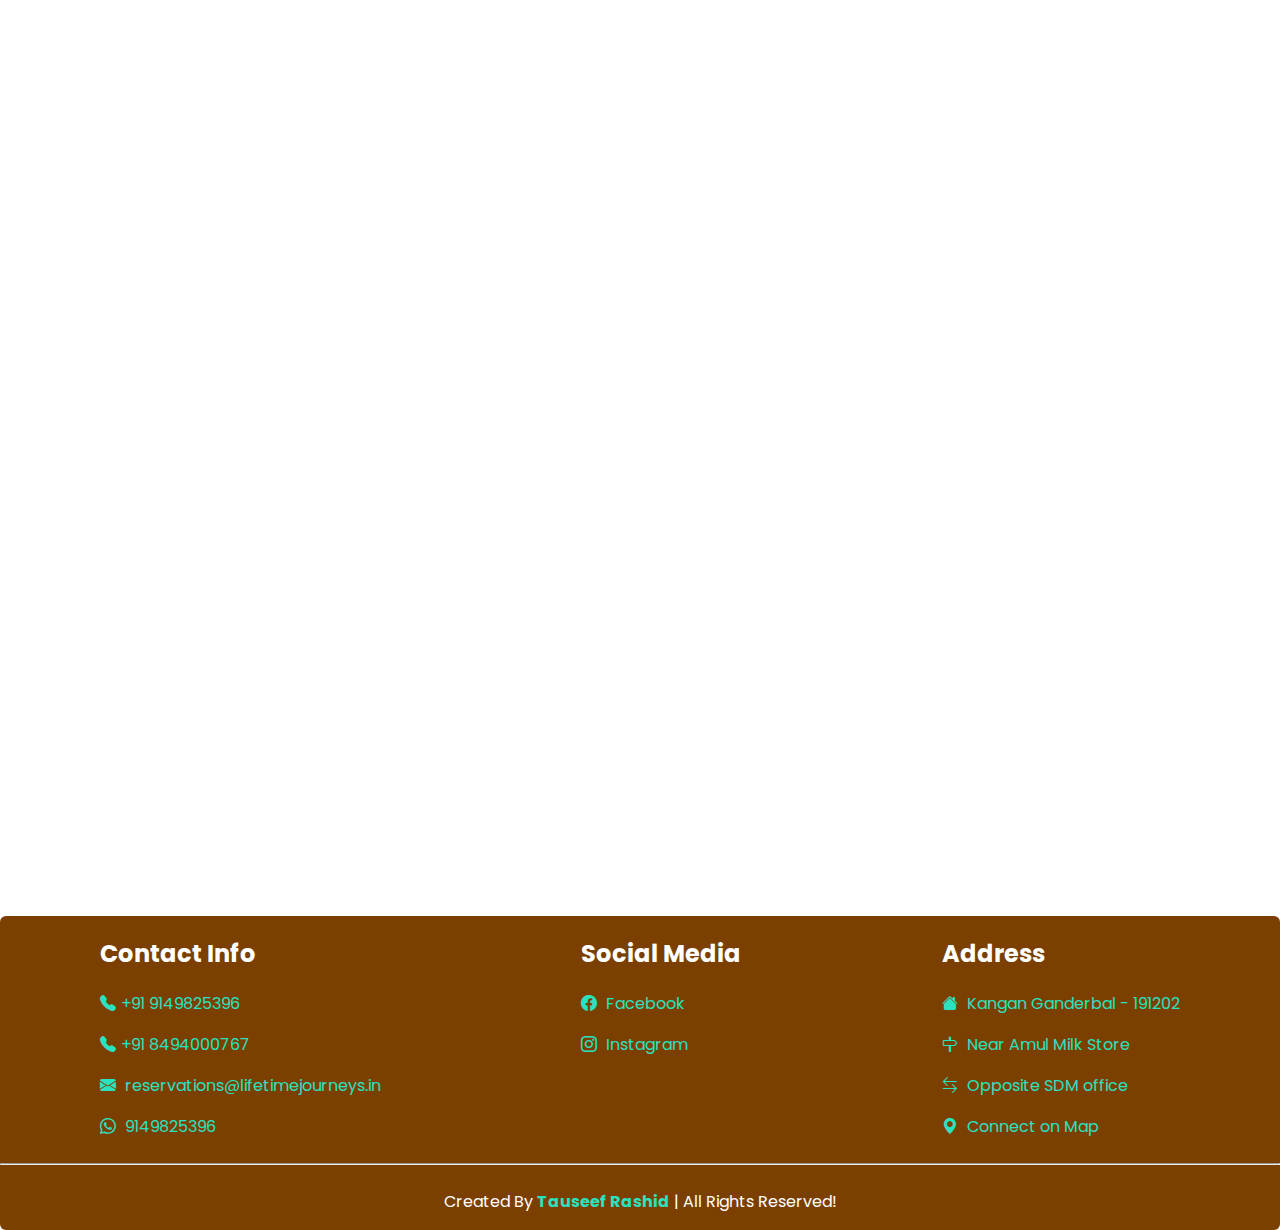
<file: kashmir.html>
<!DOCTYPE html>
<html lang="en">

<head>
  <meta charset="UTF-8" />
  <meta http-equiv="X-UA-Compatible" content="IE=edge" />
  <meta name="viewport" content="width=device-width, initial-scale=1.0" />
  <link rel="stylesheet" href="https://unpkg.com/aos@next/dist/aos.css" />
  <link rel="stylesheet" href="https://cdn.jsdelivr.net/npm/bootstrap-icons@1.10.3/font/bootstrap-icons.css" />
  <link href="https://fonts.googleapis.com/icon?family=Material+Icons" rel="stylesheet" />
  <link href="https://fonts.googleapis.com/icon?family=Material+Icons" rel="stylesheet" />
  <link rel="stylesheet" href="style.css" />
  <link rel="stylesheet" href="style1.css" />
  <link rel="stylesheet" href="media.css" />
  <link rel="icon" href="icons/titleLogo3.png" />
  <title>Featured destinations in kashmir</title>
</head>

<body>
  <button onclick="home()" id="btnScrollToTop">
    <i class="material-icons">home</i>
  </button>
  <header>
    <!-- <nav>
        <h4><a href="index.html">Lifetime journeys</a></h4>
        <ul id="menu_bx">
          <li><a href="index.html">Home</a></li>
          <li><a href="about.html">About Us</a></li>
          <li><a href="contact.html">Contact</a></li>
        </ul>
        <i class="bi bi-three-dots"></i>
      </nav> -->

    <div class="kashmir_section">
      <div class="kashmir">
        <div class="kashmir_img">
          <h2>Kashmir</h2>
        </div>
        <h4>Kashmir</h4>
        <p>
          The natural beauty and picturesque locations have made it a favoured
          destination for tourists across the world.Tourists can enjoy the
          serene beauty of the Dal Lake, take a shikara ride, and stay in a
          houseboat to experience the unique lifestyle of Kashmiri people. The
          region is also known for its beautiful gardens, such as the Mughal
          Gardens, Shalimar Bagh, and Nishat Bagh, which showcase exquisite
          architecture and intricate landscaping.Kashmir is also a popular
          destination for adventure enthusiasts, with opportunities for
          skiing, snowboarding, and hiking in the scenic mountains. <br />
          The region is also home to several wildlife reserves, including
          Dachigam National Park, where visitors can spot rare species of
          animals like the Kashmir stag and the black bear. Overall, Kashmir
          offers a unique blend of natural beauty, cultural heritage, and
          adventure activities, making it an excellent destination for
          tourists to explore. However, due to political tensions in the
          region, visitors are advised to check the current situation before
          planning a trip. <br />
          The culture of Kashmir is a blend of multiple customs and the state
          enjoys the presence of mix religions and that's why Kashmir is
          famous for its cultural heritage. The unparalleled alpine beauty of
          the mountain ranges and the waterfalls flowing along with is
          undoubtedly a breathtaking experience. Owing to its scenic beauty
          and naturally created sites, Kashmir is a perfect pick to cherish
          the real beauty of nature in its own form. Kashmir is rightly called
          the "Paradise on Earth". Its beauty is 'to be seen and to be
          believed.
        </p>
      </div>
    </div>
  </header>
  <div class="kmr_cards_section" data-aos="fade-out">
    <h2>Featured Places</h2>
    <span class="kmr_cards">
      <div class="kmr_card" data-aos="flip-right">
        <img src="images/gulmarg.jpg" alt="Gulmarg" />
        <h4>Gulmarg</h4>
        <p>
          It is a popular destination for tourists from all over the world,
          especially those who love skiing and snowboarding. It is surrounded
          by snow-capped mountains, green valleys, and scenic meadows.
        </p>
        <span>
          <button>
            <a href="https://en.wikipedia.org/wiki/Gulmarg#:~:text='meadow%20of%20flowers'%20in,(30%20mi)%20from%20Srinagar."
              target="_blank">Read More</a>
          </button>
        </span>
      </div>

      <div class="kmr_card" data-aos="flip-left">
        <img src="images/aharbal.jpeg" alt="Aharbal Waterfall" />
        <h4>Aharbal Waterfall</h4>
        <p>
          The waterfall is formed by the Veshu River, which flows down from
          the mountains and cascades over a height of about 25 meters. The
          surrounding area is lush with greenery.
        </p>
        <span>
          <button>
            <a href="https://en.wikipedia.org/wiki/Aharbal" target="_blank">Read More</a>
          </button>
        </span>
      </div>
      <div class="kmr_card" data-aos="flip-right">
        <img src="images/gurez.jpg" alt="Gurez" />
        <h4>Gurez</h4>
        <p>
          Gurez is known for its natural beauty, and is a popular destination
          among tourists who are looking to escape the hustle and bustle of
          city life.
        </p>
        <span>
          <button>
            <a href="https://en.wikipedia.org/wiki/Gurez" target="_blank">Read More</a>
          </button>
        </span>
      </div>

      <div class="kmr_card" data-aos="flip-left">
        <img src="images/pahalgam.jpg" alt="Pahalgam" />
        <h4>Pahalgam</h4>
        <p>
          Pahalgam is known for its natural beauty and is known for its
          trekking and camping opportunities, and the Lidder River, which is
          ideal for fishing and rafting.
        </p>
        <span>
          <button>
            <a href="https://en.wikipedia.org/wiki/Pahalgam" target="_blank">Read More</a>
          </button>
        </span>
      </div>

      <div class="kmr_card" data-aos="flip-right">
        <img src="images/hari-parbat.webp" alt="Hari Parbat" />
        <h4>Hari Parbat</h4>
        <p>
          It is an ancient fort that dates back to the 18th century. It was
          built by the Mughal emperor Akbar and is located at the summit of
          the hill. The fort offers panoramic views of the surrounding areas,
          including the Dal Lake and the city of Srinagar.
        </p>
        <span>
          <button>
            <a href="https://en.wikipedia.org/wiki/Hari_Parbat" target="_blank">Read More</a>
          </button>
        </span>
      </div>
      <div class="kmr_card" data-aos="flip-left">
        <img src="images/drung.jpg" alt="Drung Waterfall" />
        <h4>Drung Waterfall</h4>
        <p>
          The waterfall is a popular tourist destination and is known for its
          picturesque beauty and tranquil surroundings.Drung waterfall is fed
          by the Suru River, and the water cascades down from a height of
          around 100 feet, creating a misty spray and a soothing sound.
        </p>
        <span>
          <button>
            <a href="https://www.thrillophilia.com/attractions/durung-waterfall-gulmarg" target="_blank">Read More</a>
          </button>
        </span>
      </div>
      <div class="kmr_card" data-aos="flip-right">
        <img src="images/bangus.jpg" alt="Bangus Valley" />
        <h4>Bangus Valley</h4>
        <p>
          Bangus Valley is a great destination for tourists who are looking to
          explore the natural beauty and culture of Kashmir, and offers a
          unique blend of adventure, serenity, and tranquility.
        </p>
        <span>
          <button>
            <a href="https://en.wikipedia.org/wiki/Bangus_Valley" target="_blank">Read More</a>
          </button>
        </span>
      </div>

      <div class="kmr_card" data-aos="flip-left">
        <img src="images/tulip.avif" alt="Tulip Garden" />
        <h4>Tulip Garden</h4>
        <p>
          The Tulip Garden is famous for its vibrant display of tulips of
          various colors and varieties. The garden is home to more than 1.5
          million tulips, making it one of the largest tulip gardens in Asia.
        </p>
        <span>
          <button>
            <a href="https://en.wikipedia.org/wiki/Indira_Gandhi_Memorial_Tulip_Garden" target="_blank">Read More</a>
          </button>
        </span>
      </div>
      <div class="kmr_card" data-aos="flip-right">
        <img src="images/nishat.jpg" alt="Nishat Garden" />
        <h4>Nishat Garden</h4>
        <p>
          Nishat Garden is a beautiful Mughal garden located on the banks of
          Dal Lake in Srinagar.Nishat Garden is a beautiful Mughal garden
          situated on the banks of Dal Lake in Srinagar,
        </p>
        <span>
          <button>
            <a href="https://en.wikipedia.org/wiki/Nishat_Bagh" target="_blank">Read More</a>
          </button>
        </span>
      </div>
      <div class="kmr_card" data-aos="flip-left">
        <img src="images/uri.jpg" alt="Uri" />
        <h4>Uri</h4>
        <p>
          Uri is a great destination for tourists who are looking to explore
          the natural beauty and culture of Kashmir, and offers a unique blend
          of adventure, serenity, and tranquility.
        </p>
        <span>
          <button>
            <a href="https://en.wikipedia.org/wiki/Uri,_Jammu_and_Kashmir" target="_blank">Read More</a>
          </button>
        </span>
      </div>

      <div class="kmr_card" data-aos="flip-right">
        <img src="images/sonamarg.jpg" alt="Sonamarg" />
        <h4>Sonamarg</h4>
        <p>
          Sonamarg is also known as the "Meadow of Gold" due to its stunning
          landscapes, which are surrounded by snow-capped mountains, glaciers,
          and dense forests.Sonmarg is a must-visit destination.
        </p>
        <span>
          <button>
            <a href="https://en.wikipedia.org/wiki/Sonamarg" target="_blank">Read More</a>
          </button>
        </span>
      </div>
      <div class="kmr_card" data-aos="flip-left">
        <img src="images/gangbal.avif" alt="Gangbal" />
        <h4>Gangbal</h4>
        <p>
          The lake is surrounded by snow-capped mountains, and its
          crystal-clear waters reflect the stunning landscape around it. The
          trek to Gangbal lake is a challenging one, but the scenic beauty of
          the place makes it worth the effort..
        </p>
        <span>
          <button>
            <a href="https://en.wikipedia.org/wiki/Gangabal_Lake" target="_blank">Read More</a>
          </button>
        </span>
      </div>

      <div class="kmr_card" data-aos="flip-right">
        <img src="images/shalimar.jpg" alt="Shalimar Garden" />
        <h4>Shalimar Garden</h4>
        <p>
          Shalimar garden is known for its terraced lawns, fountains, and
          flower beds, and is surrounded by beautiful trees and shrubs. The
          garden is divided into three parts, each of which is separated by a
          canal that is fed by the Dal Lake.
        </p>
        <span>
          <button>
            <a href="https://en.wikipedia.org/wiki/Shalimar_Bagh,_Srinagar#:~:text=Shalimar%20Bagh%20is%20a%20Mughal,'The%20Garden%20of%20Delight'."
              target="_blank">Read More</a>
          </button>
        </span>
      </div>
      <div class="kmr_card" data-aos="flip-left">
        <img src="images/dal-lake.avif" alt="Dal Lake" />
        <h4>Dal Lake</h4>
        <p>
          Dal Lake is known for its serene waters, floating gardens, and
          beautiful houseboats, which are a popular accommodation option for
          tourists. The lake is also surrounded by Mughal-era gardens.
        </p>
        <span>
          <button>
            <a href="https://en.wikipedia.org/wiki/Dal_Lake#:~:text=Dal%20is%20a%20lake%20in,Srinagar%20by%20tourists%20and%20locals."
              target="_blank">Read More</a>
          </button>
        </span>
      </div>
    </span>
  </div>

  <!-- Footer Section -->
  <footer>
    <div class="footer_bx">
      <!-- <span>
        <h2>Quick Links</h2>
        <p>
          <i class="bi bi-chevron-right"></i><a href="t&c.html"> Terms and Conditions</a>
        </p>
        <p>
          <i class="bi bi-chevron-right"></i><a href="cancelPol.html"> Cancellation Policy</a>
        </p>
        <p>
          <i class="bi bi-chevron-right"></i><a href="privacyPol.html"> Privacy Policy</a>
        </p>
        <p>
          <i class="bi bi-chevron-right"></i><a href="disclPol.html"> Disclaimer Policy</a>
        </p>
      </span> -->
      <span>
        <h2>Contact Info</h2>
        <p>
          <i class="bi bi-telephone-fill"></i><a href="tel: 9149825396">+91 9149825396</a>
        </p>
        <p>
          <i class="bi bi-telephone-fill"></i><a href="tel: 8494000767">+91 8494000767</a>
        </p>
        <p>
          <i class="bi bi-envelope-fill"></i><a href="mailto:reservations@lifetimejourneys.in" target="_blank">
            reservations@lifetimejourneys.in</a>
        </p>
        <p>
          <i class="bi bi-whatsapp"></i><a href="https://wa.me/919149825396" target="_blank">
            9149825396</a>
        </p>
      </span>
      <span>
        <h2>Social Media</h2>
        <p><i target="_blank" rel="noopener" class="bi bi-facebook"></i><a href="https://www.facebook.com/profile.php?id=100091079880025&mibextid=ZbWKwL"> Facebook</a></p>
        <p><i target="_blank" rel="noopener" class="bi bi-instagram"></i><a href="https://instagram.com/momentsoflifetimejourneys?igshid=ZDdkNTZiNTM="> Instagram</a></p>
        <!-- <p><i class="bi bi-twitter"></i><a href=""> Twitter</a></p>
        <p><i class="bi bi-linkedin"></i><a href=""> LinkedIn</a></p> -->
      </span>
      <span>
        <h2>Address</h2>
        <p>
          <i class="bi bi-house-fill"></i><a href="#"> Kangan Ganderbal - 191202 </a>
        </p>
        <p><i class="bi bi-signpost"></i><a href="#"> Near Amul Milk Store </a></p>
        <p>
          <i class="bi bi-arrow-left-right"></i><a href="#"> Opposite SDM office</a>
        </p>
        <p>
          <i class="bi bi-geo-alt-fill"></i><a href="#"> Connect on Map</a>
        </p>
      </span>
    </div>
    <hr class="hr" />
    <div class="footer_btm">
      <p>
        Created By
        <b><a href="https://wa.me//919797876579" target="_blank">Tauseef Rashid</a></b>
        | All Rights Reserved!
      </p>
    </div>
  </footer>
  <script src="script.js"></script>
  <!-- our aos data -->
  <script src="https://unpkg.com/aos@next/dist/aos.js"></script>
  <script>
    AOS.init({
      offset: 300,
      duration: 1000,
    });
  </script>
</body>

</html>
</file>
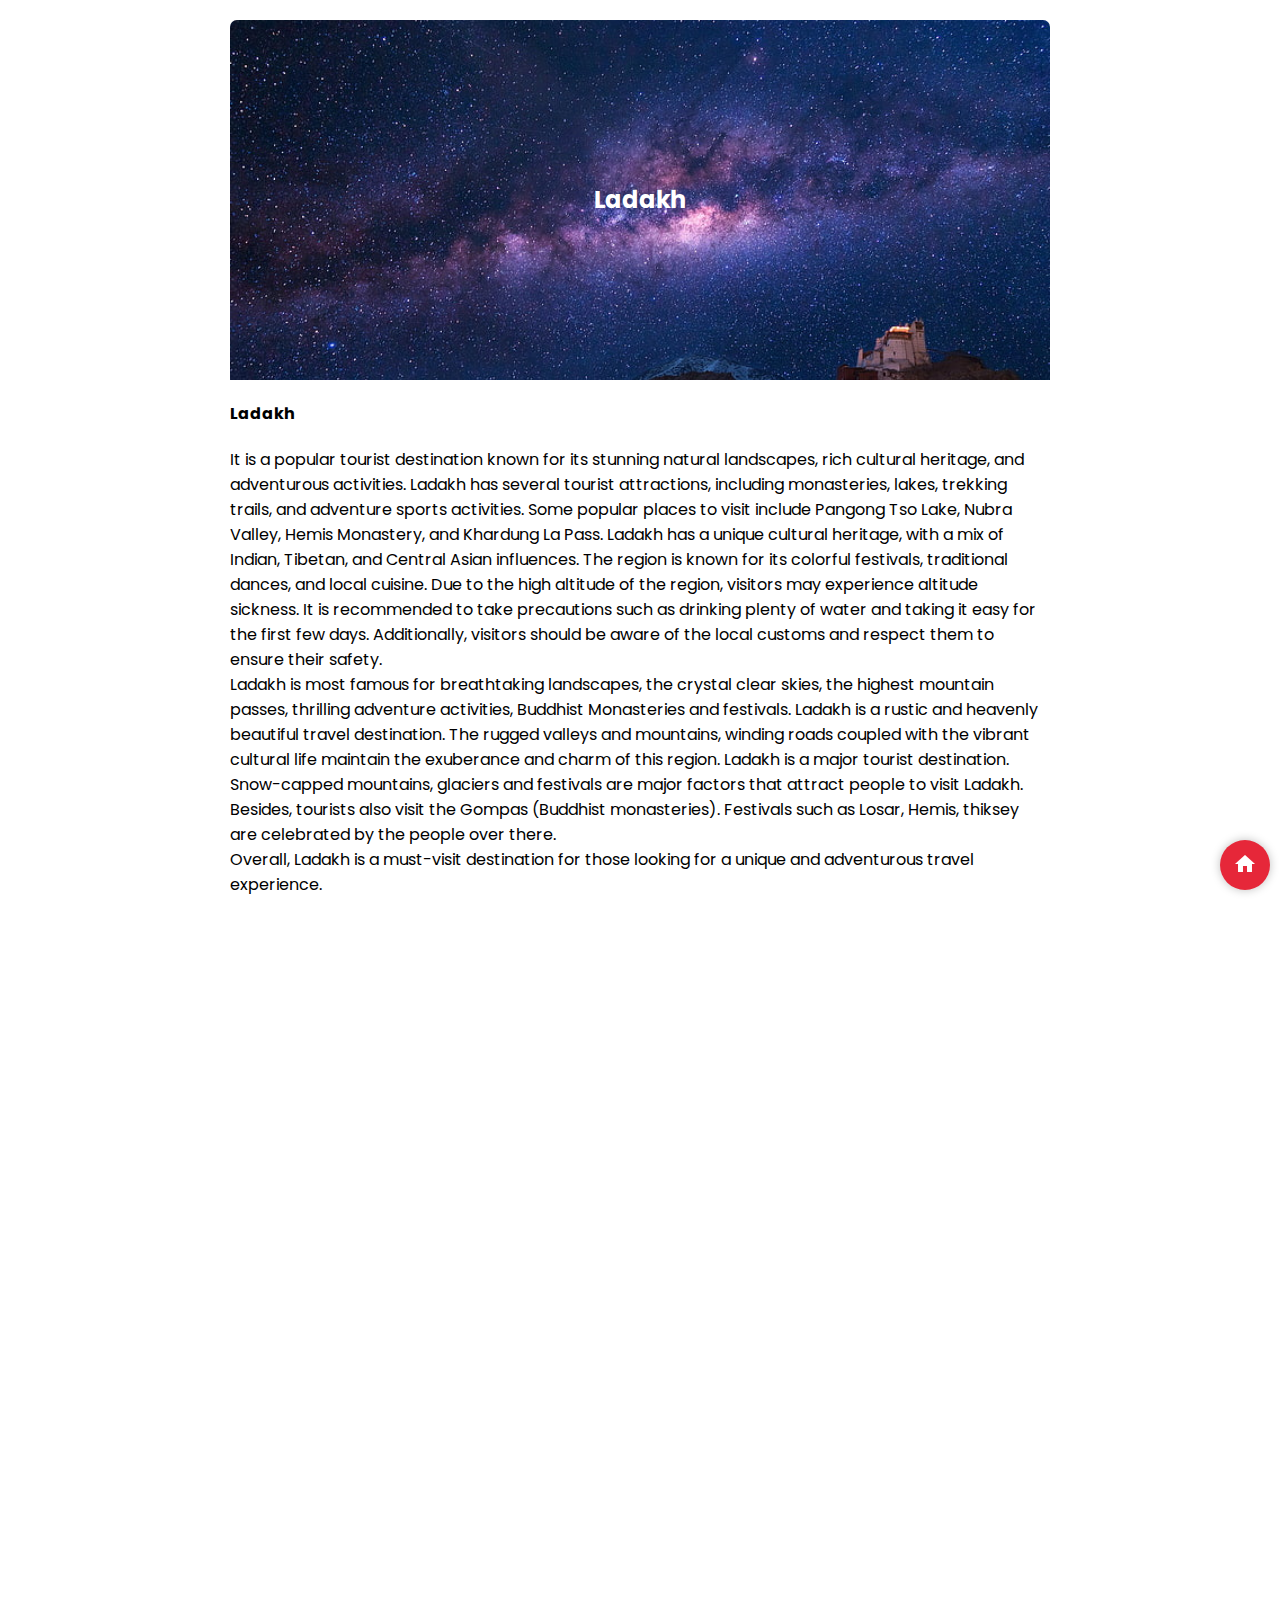
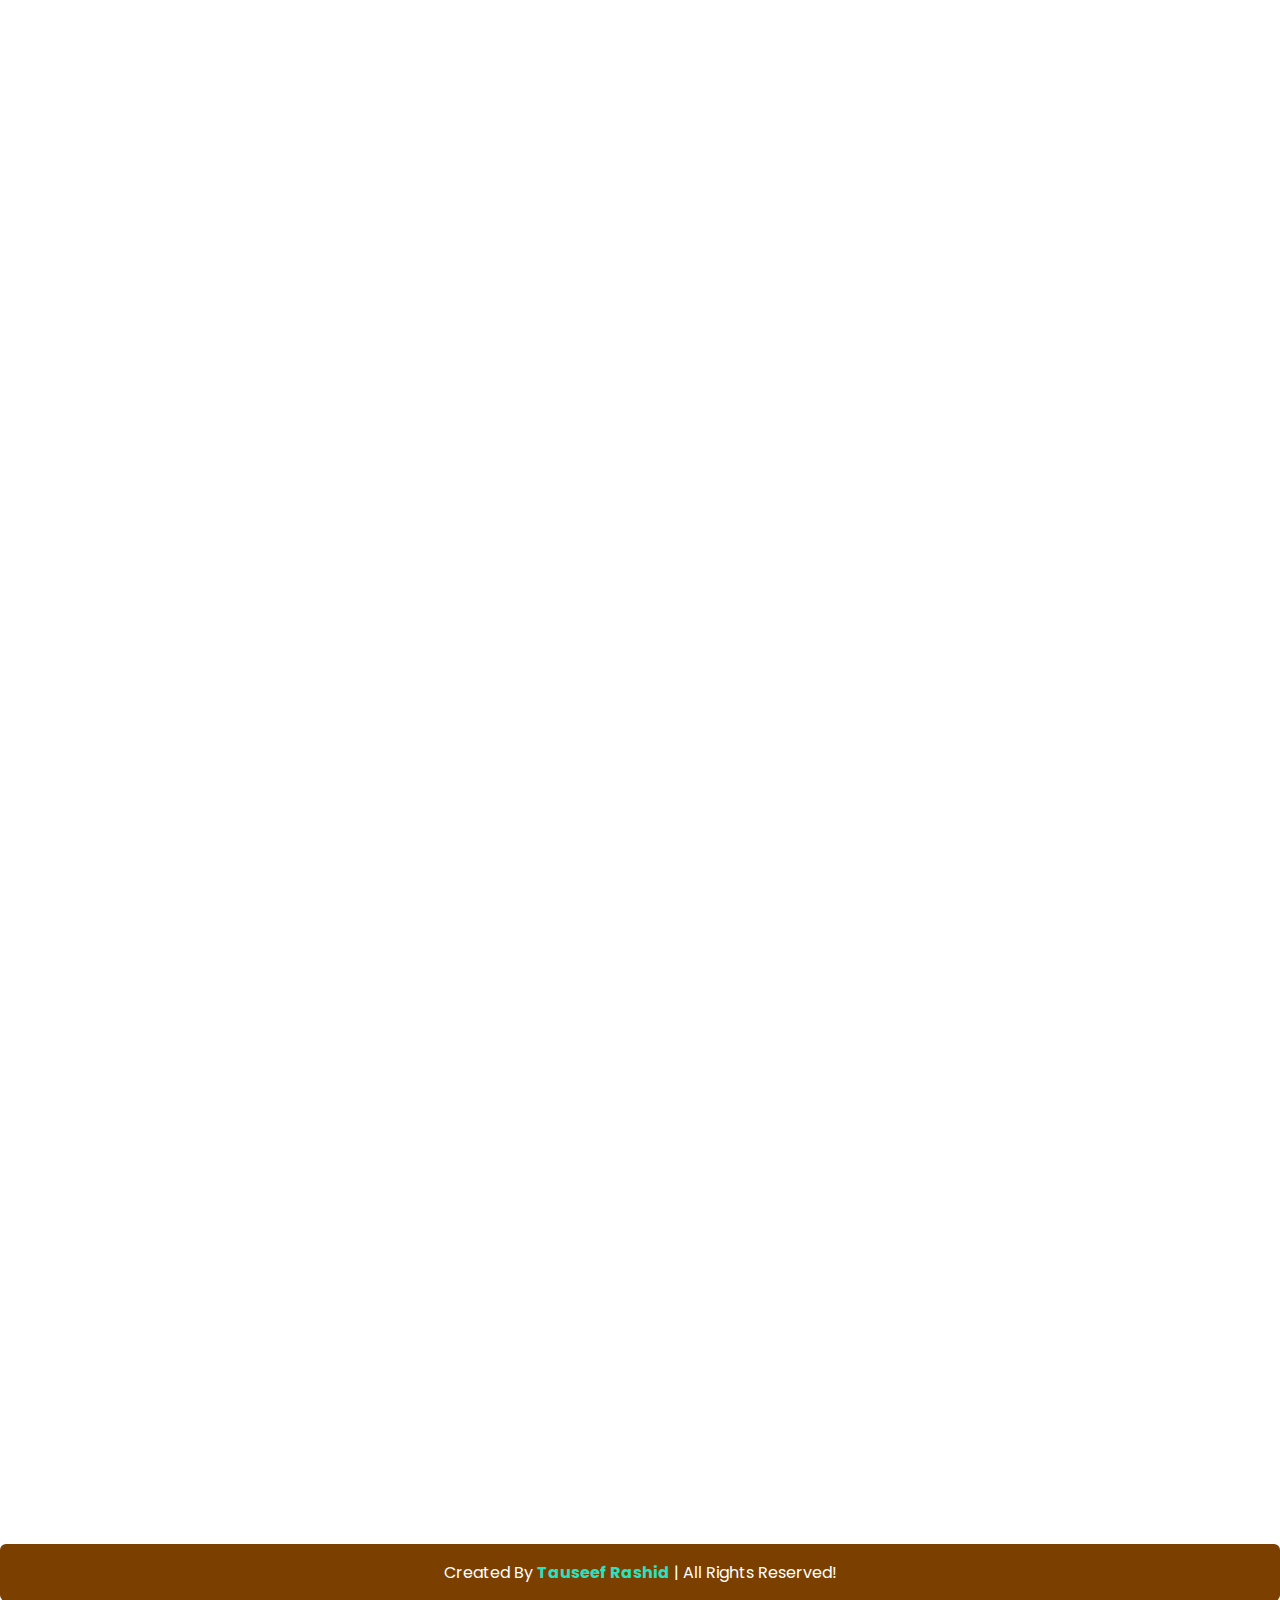
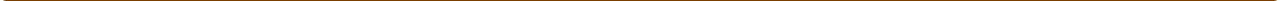
<file: ladakh.html>
<!DOCTYPE html>
<html lang="en">

<head>
  <meta charset="UTF-8" />
  <meta http-equiv="X-UA-Compatible" content="IE=edge" />
  <meta name="viewport" content="width=device-width, initial-scale=1.0" />
  <link rel="stylesheet" href="https://unpkg.com/aos@next/dist/aos.css" />
  <link rel="stylesheet" href="https://cdn.jsdelivr.net/npm/bootstrap-icons@1.10.3/font/bootstrap-icons.css" />
  <link href="https://fonts.googleapis.com/icon?family=Material+Icons" rel="stylesheet" />
  <link rel="stylesheet" href="style.css" />
  <link rel="stylesheet" href="style1.css" />
  <link rel="stylesheet" href="media.css" />
  <link rel="icon" href="icons/titleLogo3.png" />
  <title>Ladakh destinations</title>
</head>

<body>
  <button onclick="home()" id="btnScrollToTop">
    <i class="material-icons">home</i>
  </button>
  <header>
  

    <div class="ladakh_section">
      <div class="ladakh">
        <div class="ladakh_img">
          <h2>Ladakh</h2>
        </div>
        <h4>Ladakh</h4>
        <p>
          It is a popular tourist destination known for its stunning natural
          landscapes, rich cultural heritage, and adventurous activities.
          Ladakh has several tourist attractions, including monasteries,
          lakes, trekking trails, and adventure sports activities. Some
          popular places to visit include Pangong Tso Lake, Nubra Valley,
          Hemis Monastery, and Khardung La Pass. Ladakh has a unique cultural
          heritage, with a mix of Indian, Tibetan, and Central Asian
          influences. The region is known for its colorful festivals,
          traditional dances, and local cuisine. Due to the high altitude of
          the region, visitors may experience altitude sickness. It is
          recommended to take precautions such as drinking plenty of water and
          taking it easy for the first few days. Additionally, visitors should
          be aware of the local customs and respect them to ensure their
          safety. <br />
          Ladakh is most famous for breathtaking landscapes, the crystal clear
          skies, the highest mountain passes, thrilling adventure activities,
          Buddhist Monasteries and festivals. Ladakh is a rustic and heavenly
          beautiful travel destination. The rugged valleys and mountains,
          winding roads coupled with the vibrant cultural life maintain the
          exuberance and charm of this region. Ladakh is a major tourist
          destination. Snow-capped mountains, glaciers and festivals are major
          factors that attract people to visit Ladakh. Besides, tourists also
          visit the Gompas (Buddhist monasteries). Festivals such as Losar,
          Hemis, thiksey are celebrated by the people over there. <br />
          Overall, Ladakh is a must-visit destination for those looking for a
          unique and adventurous travel experience.
        </p>
      </div>
    </div>
  </header>
  <div class="ldk_cards_section" data-aos="fade-out">
    <h2>Featured Places</h2>
    <span class="ldk_cards">
      <div class="ldk_card" data-aos="flip-right">
        <img src="images/leh.jpg" alt="Leh" />
        <h4>Leh Market</h4>
        <p>
          Leh is famous for its vibrant markets, where tourists can buy
          traditional handicrafts, jewelry, and clothing. The local cuisine,
          which is a blend of Tibetan, Indian, and Kashmiri flavors, is also a
          must-try for visitors.
        </p>
        <span>
          <button>
            <a href="https://en.wikipedia.org/wiki/Leh" target="_blank">Read More</a>
          </button>
        </span>
      </div>
      <div class="ldk_card" data-aos="flip-left">
        <img src="images/ladakh.jpg" alt="Ladakh" />
        <h4>Pangong Lake</h4>
        <p>
          The lake is also famous for its unique ecosystem and is home to
          several rare and endangered species of birds and mammals, including
          the bar-headed goose, black-necked crane, and Tibetan wild ass.
        </p>
        <span>
          <button>
            <a href="https://en.wikipedia.org/wiki/Pangong_Tso#:~:text=It%20is%20134%20km%20(83,zone%20between%20India%20and%20China."
              target="_blank">Read More</a>
          </button>
        </span>
      </div>

      <div class="ldk_card" data-aos="flip-right">
        <img src="images/shantiSt.jpg" alt="Shanti Stupa" />
        <h4>Shanti Stupa</h4>
        <p>
          The stupa is situated on a hilltop and can be reached via a flight
          of stairs or a road that winds up the hill. The stupa's design is a
          blend of Japanese and Tibetan architecture.
        </p>
        <span>
          <button>
            <a href="https://en.wikipedia.org/wiki/Shanti_Stupa,_Ladakh" target="_blank">Read More</a>
          </button>
        </span>
      </div>
      <div class="ldk_card" data-aos="flip-left">
        <img src="images/kargil1.avif" alt="Kargil" />
        <h4>Kargil</h4>
        <p>
          Visitors can also enjoy trekking and mountaineering expeditions in
          the surrounding mountains, including the famous Nun-Kun Trek and the
          Suru Valley Trek.
        </p>
        <span>
          <button>
            <a href="https://en.wikipedia.org/wiki/Kargil" target="_blank">Read More</a>
          </button>
        </span>
      </div>
      <div class="ldk_card" data-aos="flip-right">
        <img src="images/mg-hill.jpg" alt="Magnetic Hill" />
        <h4>Magnetic Hill</h4>
        <p>
          It is a popular destination for tourists due to its unusual
          phenomenon, where vehicles appear to move uphill without any
          external force.
        </p>
        <span>
          <button>
            <a href="https://en.wikipedia.org/wiki/Magnetic_Hill_(India)" target="_blank">Read More</a>
          </button>
        </span>
      </div>
      <div class="ldk_card" data-aos="flip-left">
        <img src="images/nubra.jpg" alt="Nubra" />
        <h4>Nubra Valley</h4>
        <p>
          The valley is famous for its stunning natural beauty, rugged
          terrain, and unique cultural heritage.Nubra Valley is located in a
          high-altitude area .
        </p>
        <span>
          <button>
            <a href="https://en.wikipedia.org/wiki/Nubra" target="_blank">Read More</a>
          </button>
        </span>
      </div>
    </span>
  </div>
  <footer>
    <div class="footer_bx">
      <p>
        Created By
        <b><a href="https://wa.me//919797876579" target="_blank">Tauseef Rashid</a></b>
        | All Rights Reserved!
      </p>
    </div>
  </footer>
  
  <script src="script.js"></script>
  <!-- our aos data -->
  <script src="https://unpkg.com/aos@next/dist/aos.js"></script>
  <script>
    AOS.init({
      offset: 300,
      duration: 1000,
    });
  </script>
</body>

</html>
</file>
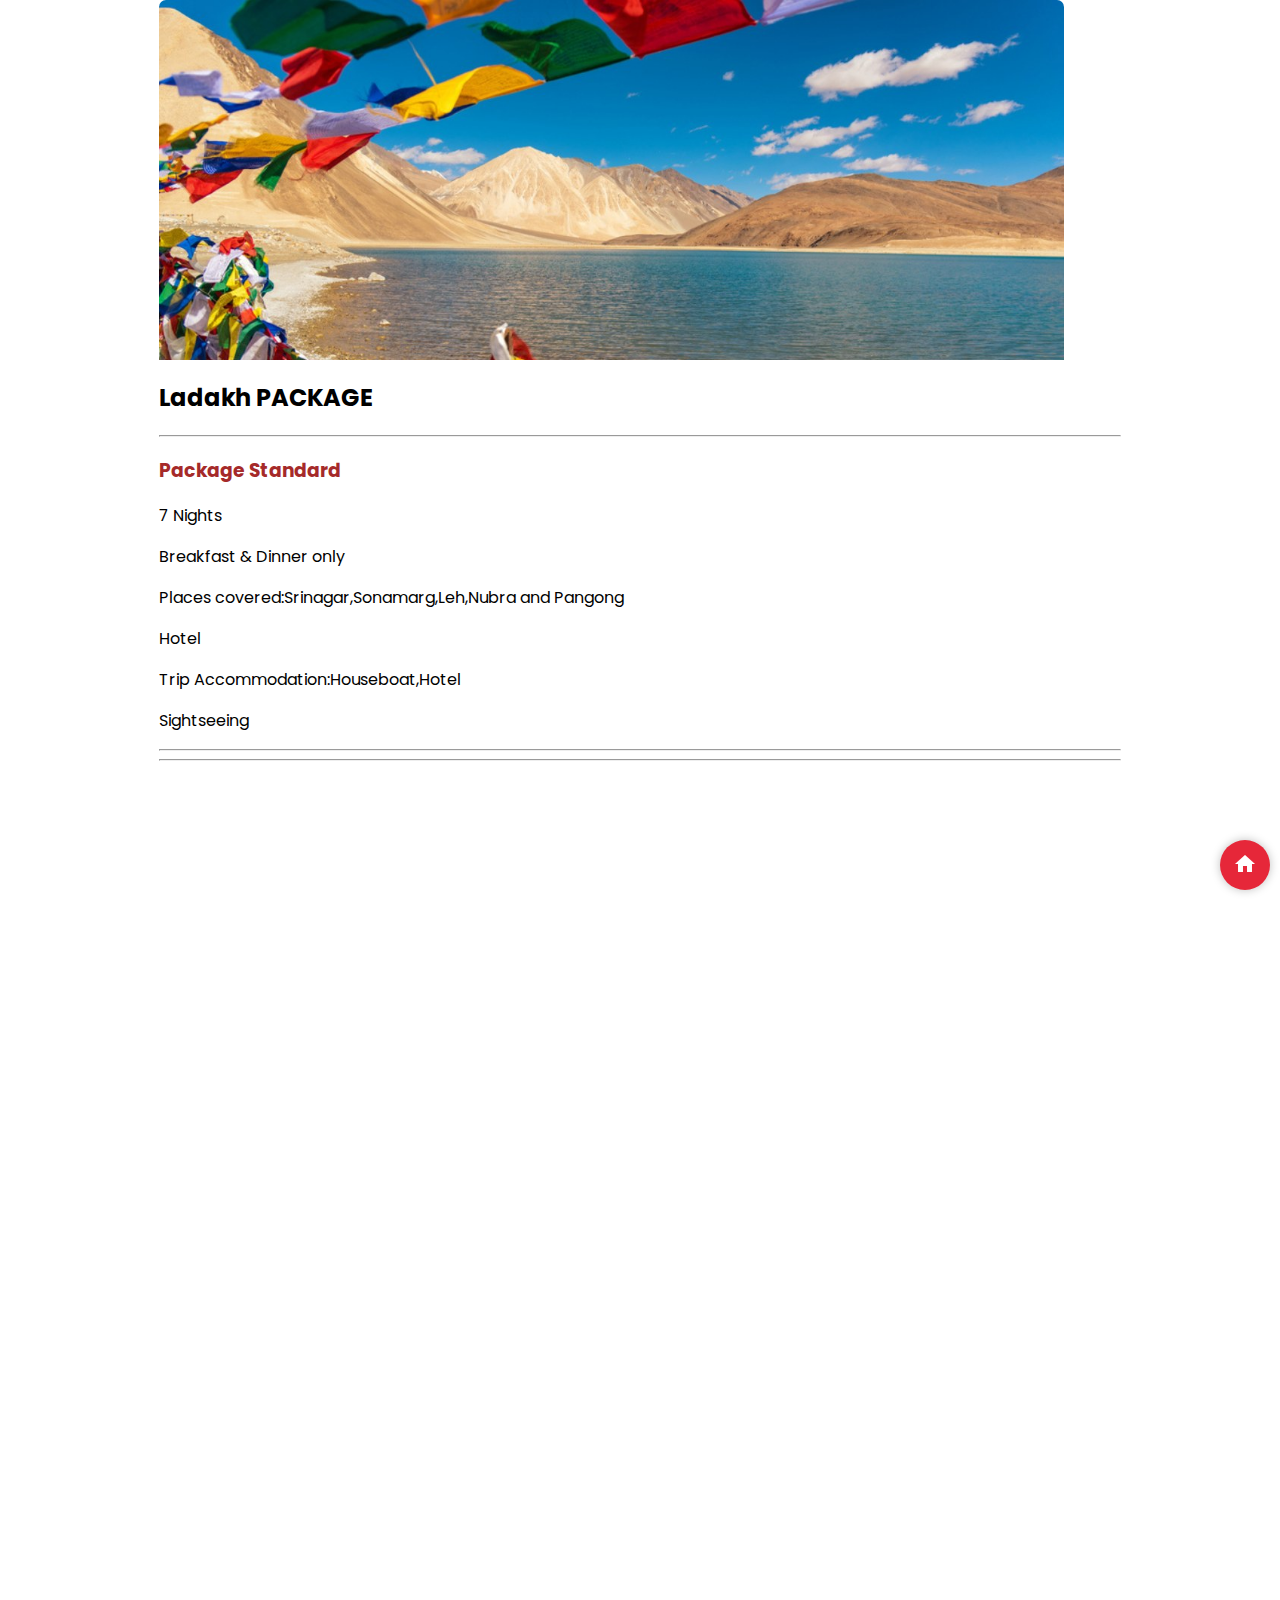
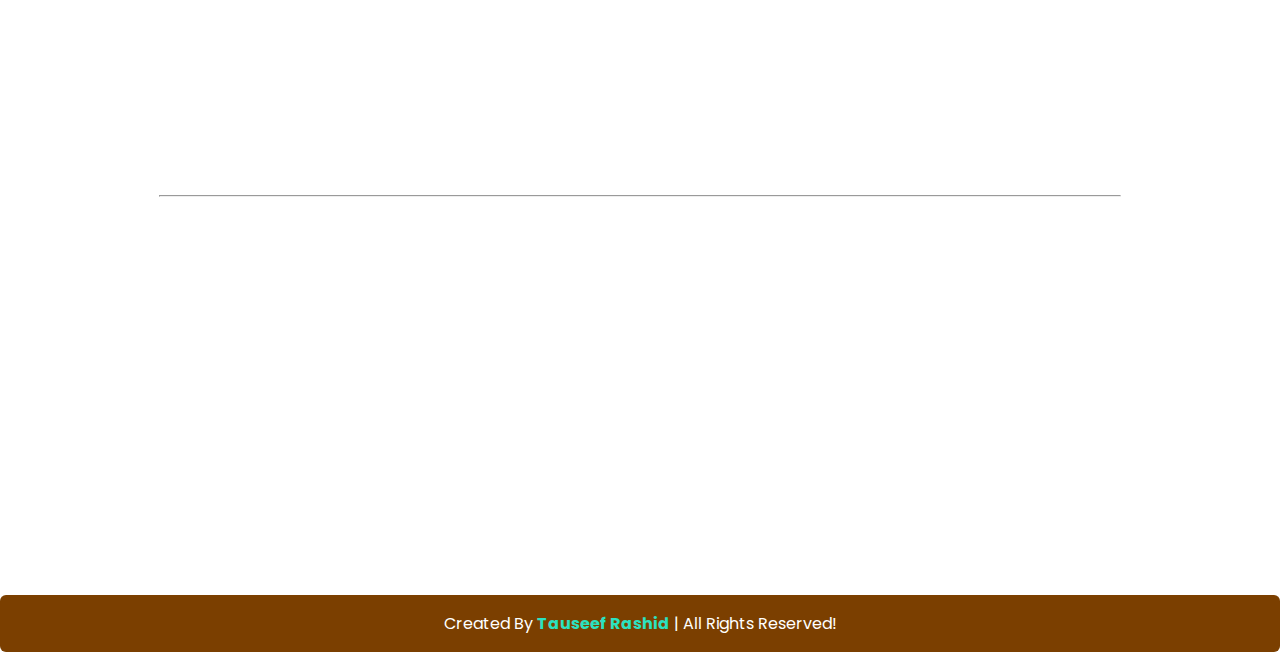
<file: ladakhpkg.html>
<!DOCTYPE html>
<html lang="en">

<head>
    <meta charset="UTF-8" />
    <meta http-equiv="X-UA-Compatible" content="IE=edge" />
    <meta name="viewport" content="width=device-width, initial-scale=1.0" />
    <link rel="stylesheet" href="https://unpkg.com/aos@next/dist/aos.css" />
    <link rel="stylesheet" href="https://cdn.jsdelivr.net/npm/bootstrap-icons@1.10.3/font/bootstrap-icons.css" />
    <link href="https://fonts.googleapis.com/icon?family=Material+Icons" rel="stylesheet" />
    <link rel="stylesheet" href="style.css" />
    <link rel="stylesheet" href="style1.css" />
    <link rel="stylesheet" href="media.css" />
    <link rel="icon" href="icons/titleLogo3.png" />
    <title>Ladakh PACKAGE</title>
</head>

<body>
    <button onclick="home()" id="btnScrollToTop">
        <i class="material-icons">home</i>
    </button>
    <header>
        <!-- <nav>
      <h4><a href="index.html">Moments of Lifetime Journeys</a></h4>
      <ul id="menu_bx">
        <li><a href="index.html">Home</a></li>
        <li><a href="about.html">About Us</a></li>
        <li><a href="contact.html">Contact</a></li>
      </ul>
      <i class="bi bi-three-dots"></i>
    </nav> -->
        <!-- content -->
        <div class="Packages_section">
            <div class="Packages">
                <div class="ladakh_Packages_img"></div>
                <div class="Packages_data">
                    <h2>Ladakh PACKAGE</h2>
                    <hr />
                    <span>
                        <h3>Package Standard</h3>
                        <p>7 Nights</p>
                        <p>Breakfast & Dinner only</p>
                        <p>Places covered:Srinagar,Sonamarg,Leh,Nubra and Pangong</p>
                        <p>Hotel</p>
                        <p>Trip Accommodation:Houseboat,Hotel</p>
                        <p>Sightseeing</p>
                    </span>
                    <hr />
                    <!-- <div>
                        <ul>
                            <li>
                                Accommodation And Meal Plan As Per Iternary Mentioned below
                            </li>
                            <li>
                                All type of Transport vechiles available
                            </li>
                            <li>Shikara ride</li>
                            <li>
                                Complimentary visit to local market in Srinagar
                            </li>
                            <li>
                                The vehicle provided to the client is not at his disposal
                            </li>
                            <li>Toll tax parking and driver allowances</li>
                            <li>Rates are net and non commissionable</li>
                        </ul>
                    </div> -->
                    <hr />
                    <div class="expect" data-aos="fade-out">
                        <h2>What to Expect</h2>
                        <div>
                            <span>
                                <h1>7</h1>
                                <p>Nights</p>
                            </span>
                            <p>in</p>
                            <h2>Little Tibet</h2>
                        </div>
                    </div>
                    <div class="package_cards">
                        <!-- Card -->
                        <div class="package_card" data-aos="flip-down">
                            <span>
                                <img src="images/nishat.jpg" alt="Nishat" />
                                <div>
                                    <h4>Arrival in Srinagar</h4>
                                    <p>

                                    </p>
                                </div>
                            </span>
                        </div>
                        <!-- card -->
                        <div class="package_card" data-aos="flip-down">
                            <span>
                                <img src="images/kargil.jpg" alt="Sonamarg" />
                                <div>
                                    <h4>Srinagar - Sonamarg - Kargil (1 night)</h4>
                                    <p>

                                    </p>
                                </div>
                            </span>
                        </div>
                        <!-- Card -->
                        <div class="package_card" data-aos="flip-down">
                            <span>
                                <img src="images/leh.jpg" alt="Pahalgam" />
                                <div>
                                    <h4>Kargil - Leh city (2 nights)</h4>
                                    <p>

                                    </p>
                                </div>
                            </span>
                        </div>
                        <!-- Card -->

                        <div class="package_card" data-aos="flip-up">
                            <span>
                                <img src="images/nubra.jpg" alt="Betab-Valley" />
                                <div>
                                    <h4>Leh city - Nubra valley (2 nights)</h4>
                                    <p>

                                    </p>
                                </div>
                            </span>
                        </div>

                        <!-- Card -->
                        <div class="package_card" data-aos="flip-up">
                            <span>
                                <img src="images/ladakhdes.jpg" alt="Gulmarg" />
                                <div>
                                    <h4>Leh city - Pangong Lake (1 night)</h4>
                                    <p>

                                    </p>
                                </div>
                            </span>
                        </div>




                        <!-- Card -->
                        <div class="package_card" data-aos="flip-up">
                            <span>
                                <img src="images/airport.jpg" alt="Airport" />
                                <div>
                                    <h4>Departure </h4>
                                    <p>


                                    </p>
                                </div>
                            </span>
                        </div>
                    </div>
                    <div class="inclusion" data-aos="fade-out">
                        <h3>Inclusions</h3>
                        <ul>
                            <li>
                                Accommodation And Meal Plan As Per Iternary Mentioned Above
                            </li>
                            <li>
                                All type of Transport vechiles available
                            </li>
                            <li>Complimentary Shikara ride for 1 hour</li>
                            <li>
                                Complimentary visit to Srinagar local market
                            </li>
                            <li>
                                The vehicle provided to the client is not at his disposal
                            </li>
                            <li>Toll tax parking and driver allowances</li>
                            <li>Rates are net and non commissionable</li>
                        </ul>
                    </div>
                    <hr />
                    <div class="exclusion" data-aos="fade-out">
                        <h3>Exclusion</h3>
                        <ul>
                            <li>
                                Any services not specifically mentioned in the inclusions.
                            </li>
                            <li>Travel insurance</li>
                            <li>Pony Ride</li>
                            <li>Guide charges (optional).</li>
                            <li>
                                All personal nature like video camera, tip, table drink, etc
                                and any other
                            </li>
                        </ul>
                    </div>
                </div>
            </div>
        </div>
    </header>
    <!-- Footer -->
    <footer>
        <div class="footer_bx">
            <p>
                Created By
                <b><a href="https://wa.me/919797876579?text=Hello!I%20was%20surfing%20your%20lifetimejourneys%20website"
                        target="_blank">Tauseef Rashid</a></b>
                | All Rights Reserved!
            </p>
        </div>
    </footer>
    <!-- <footer>
    <div class="footer_bx">
      <span>
        <h2>Quick Links</h2>
        <p>
          <i class="bi bi-chevron-right"></i><a href="t&c.html"> Terms and Conditions</a>
        </p>
        <p>
          <i class="bi bi-chevron-right"></i><a href="cancelPol.html"> Cancellation Policy</a>
        </p>
        <p>
          <i class="bi bi-chevron-right"></i><a href="privacyPol.html"> Privacy Policy</a>
        </p>
        <p>
          <i class="bi bi-chevron-right"></i><a href="disclPol.html"> Disclaimer Policy</a>
        </p>
      </span>
      <span>
        <h2>Contact Info</h2>
        <p>
          <i class="bi bi-telephone-fill"></i><a href="tel: 6006480457">+91 6006480457</a>
        </p>
        <p>
          <i class="bi bi-telephone-fill"></i><a href="tel: 7006603367">+91 7006603367</a>
        </p>
        <p>
          <i class="bi bi-envelope-fill"></i><a href="mailto:reservations@lifetimejourneys.in" target="_blank">
            reservations@lifetimejourneys.in</a>
        </p>
        <p>
          <i class="bi bi-whatsapp"></i><a href="https://wa.me/916006480457" target="_blank">
            6006480457</a>
        </p>
      </span>
      <span>
        <h2>Social Media</h2>
        <p><i class="bi bi-facebook"></i><a href=""> Facebook</a></p>
        <p><i class="bi bi-instagram"></i><a href=""> Instagram</a></p>
        <p><i class="bi bi-twitter"></i><a href=""> Twitter</a></p>
        <p><i class="bi bi-linkedin"></i><a href=""> LinkedIn</a></p>
      </span>
      <span>
        <h2>Address</h2>
        <p>
          <i class="bi bi-house-fill"></i><a href="#"> Ganderbal Kashmir-191201</a>
        </p>
        <p><i class="bi bi-signpost"></i><a href="#"> Near Amul Milk Store Markazi Jamia masjid Beehama </a></p>
        <p>
          <i class="bi bi-arrow-left-right"></i><a href="#"> Opposite SDM office</a>
        </p>
        <p>
          <i class="bi bi-geo-alt-fill"></i><a href="https://maps.app.goo.gl/E5duo8RZiWHZrpd59"> Connect on Map</a>
        </p>
      </span>
    </div>
    <hr class="hr" />
    <div class="footer_btm">
      <p>
        Created By
        <b><a href="https://wa.me//919797876579" target="_blank">Tauseef Rashid</a></b>
        | All Rights Reserved!
      </p>
    </div>
  </footer> -->
    <script src="script.js"></script>
    <!-- our aos data -->
    <script src="https://unpkg.com/aos@next/dist/aos.js"></script>
    <script>
        AOS.init({
            offset: 300,
            duration: 1000,
        });
    </script>
</body>

</html>
</file>
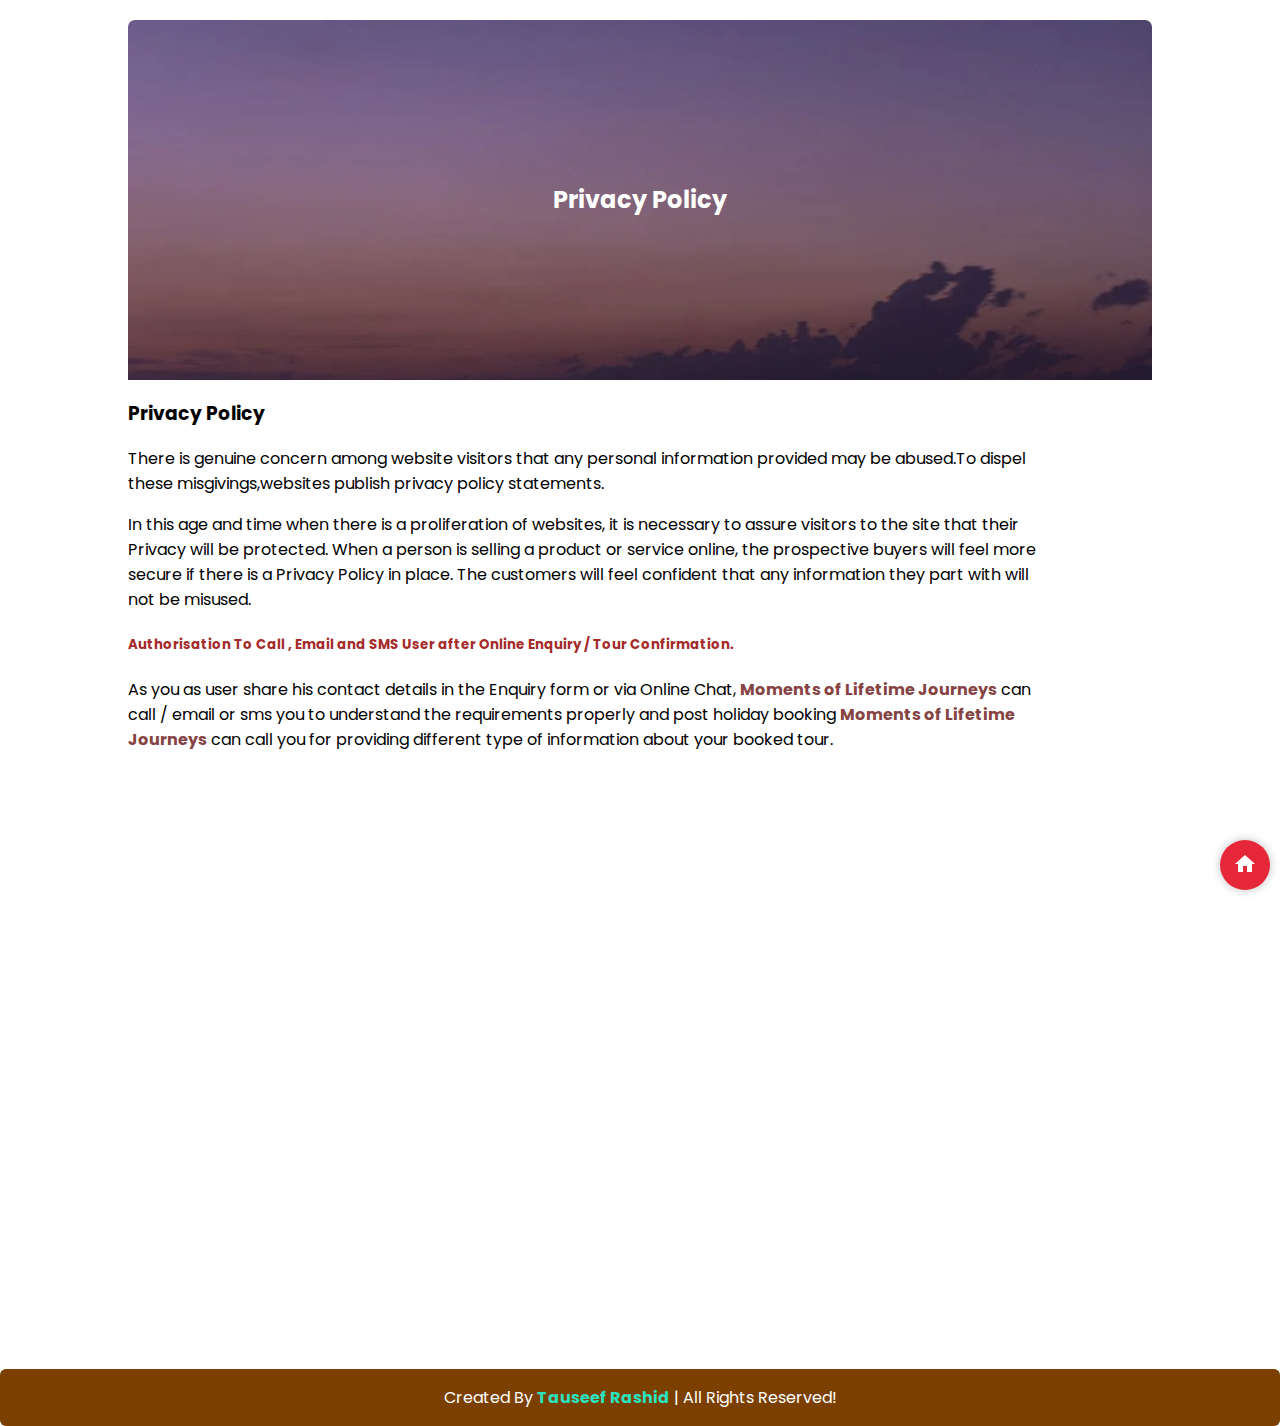
<file: privacyPol.html>
<!DOCTYPE html>
<html lang="en">
  <head>
    <meta charset="UTF-8" />
    <meta http-equiv="X-UA-Compatible" content="IE=edge" />
    <meta name="viewport" content="width=device-width, initial-scale=1.0" />
    <link rel="stylesheet" href="https://unpkg.com/aos@next/dist/aos.css" />
    <link
      rel="stylesheet"
      href="https://cdn.jsdelivr.net/npm/bootstrap-icons@1.10.3/font/bootstrap-icons.css"
    />
    <link
      href="https://fonts.googleapis.com/icon?family=Material+Icons"
      rel="stylesheet"
    />
    <link rel="stylesheet" href="style.css" />
    <link rel="stylesheet" href="style1.css" />
    <link rel="stylesheet" href="media.css" />
    <link rel="icon" href="icons/titleLogo3.png" />
    <title>Privacy Policy | Moments of Lifetime Journeys</title>
  </head>
  <body>
    <button onclick="home()" id="btnScrollToTop">
      <i class="material-icons">home</i>
    </button>
    <header>
     

      <div class="quickLinks_section">
        <div class="quickLinks">
          <div class="quickLinks_img">
            <h2>Privacy Policy</h2>
          </div>
          <div class="head">
            <h3>Privacy Policy</h3>
          </div>
          <div class="qlData">
            <p>
              There is genuine concern among website visitors that any personal
              information provided may be abused.To dispel these
              misgivings,websites publish privacy policy statements.
            </p>
            <p>
              In this age and time when there is a proliferation of websites, it
              is necessary to assure visitors to the site that their Privacy
              will be protected. When a person is selling a product or service
              online, the prospective buyers will feel more secure if there is a
              Privacy Policy in place. The customers will feel confident that
              any information they part with will not be misused.
            </p>
            <h5>
              Authorisation To Call , Email and SMS User after Online Enquiry /
              Tour Confirmation.
            </h5>
            <p>
              As you as user share his contact details in the Enquiry form or
              via Online Chat, <b>Moments of Lifetime Journeys</b> can call / email or sms
              you to understand the requirements properly and post holiday
              booking <b>Moments of Lifetime Journeys</b> can call you for providing
              different type of information about your booked tour.
            </p>
            <h5 data-aos="fade-out">What is a Website Privacy Policy:</h5>
            <p data-aos="fade-out">
              A Privacy Policy can be described as a statement that outlines the
              website's Policy on gathering and using information about a
              visitor to its site.
            </p>
            <p data-aos="fade-out">
              A Privacy Policy generally spells out the details about sharing
              customers'names, addresses, phone numbers, and Email Ids with
              third parties. Certain web pages even ask visitors to click a
              button to acknowledge that they have read and agreed to the
              Privacy Policy of the site.
            </p>
            <h5 data-aos="fade-out">The need for a Privacy Policy:</h5>
            <p data-aos="fade-out">
              A visitor to the website is somewhat disturbed when suddenly asked
              about the name, postal address, telephone numbers, credit card
              particulars and certain other personal information.
            </p>
            <p data-aos="fade-out">
              It is a natural human tendency not to part with personal
              information unless assured that it will not be shared with third
              parties and the information will not be misused. Thus the need for
              an unambiguously written Privacy Policy is desired.
            </p>
          </div>
        </div>
      </div>
    </header>
    <footer>
      <div class="footer_bx">
        <p>
          Created By
          <b><a href="https://wa.me//919797876579" target="_blank">Tauseef Rashid</a></b>
          | All Rights Reserved!
        </p>
      </div>
    </footer>
  
    <script src="script.js"></script>
    <!-- our aos data -->
    <script src="https://unpkg.com/aos@next/dist/aos.js"></script>
    <script>
      AOS.init({
        offset: 300,
        duration: 1000,
      });
    </script>
  </body>
</html>
</file>
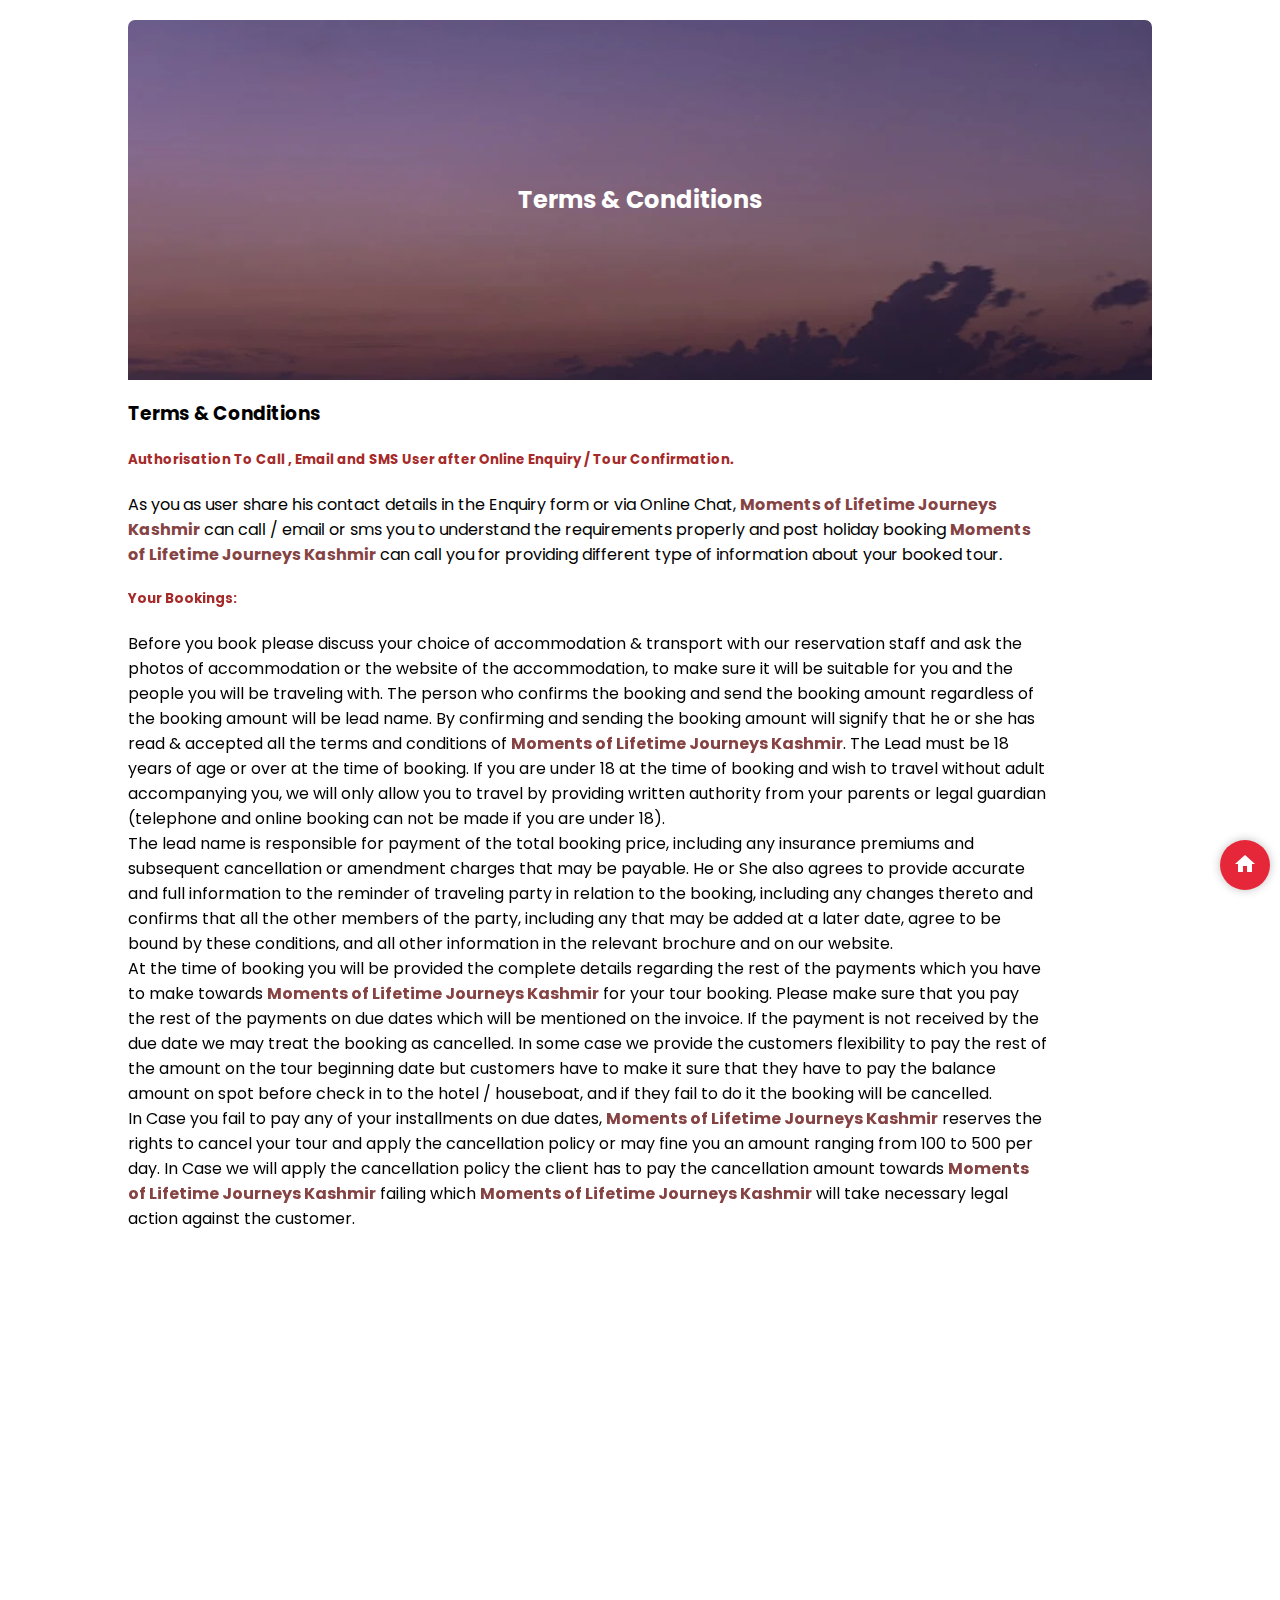
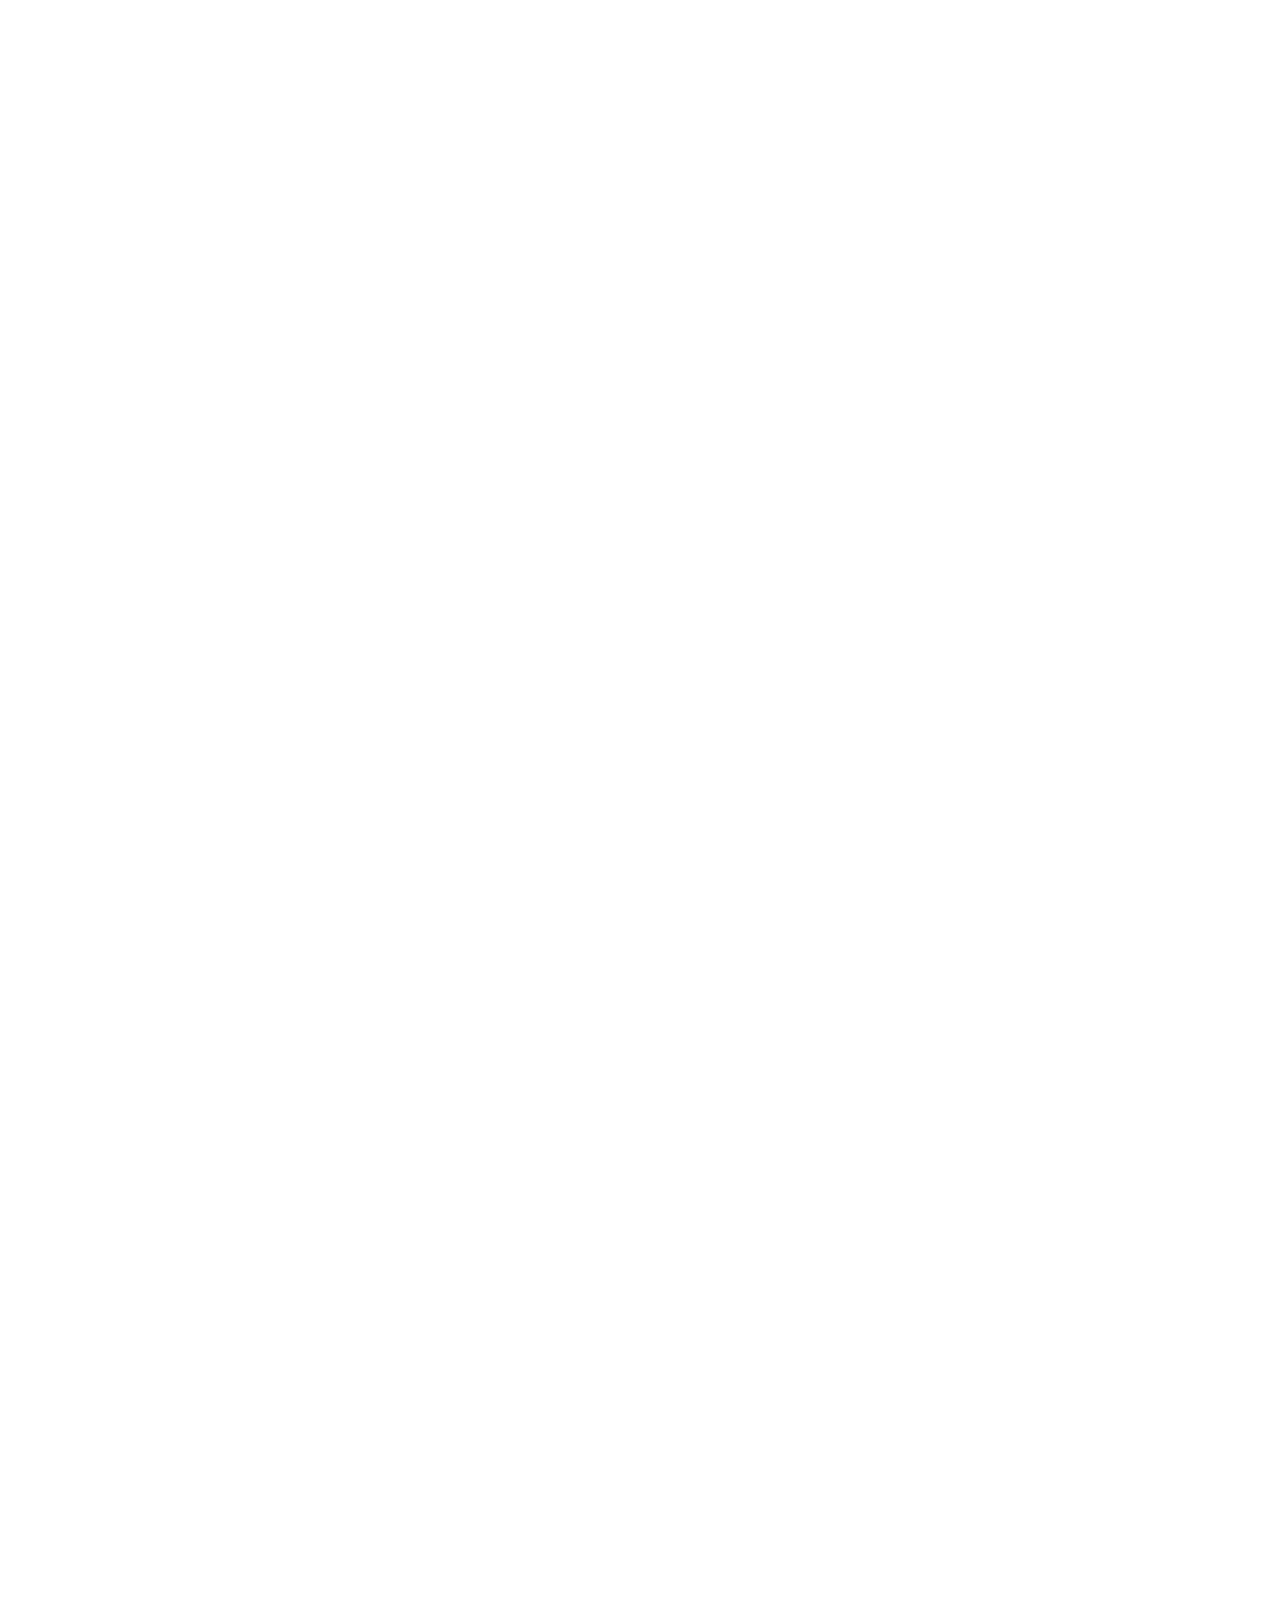
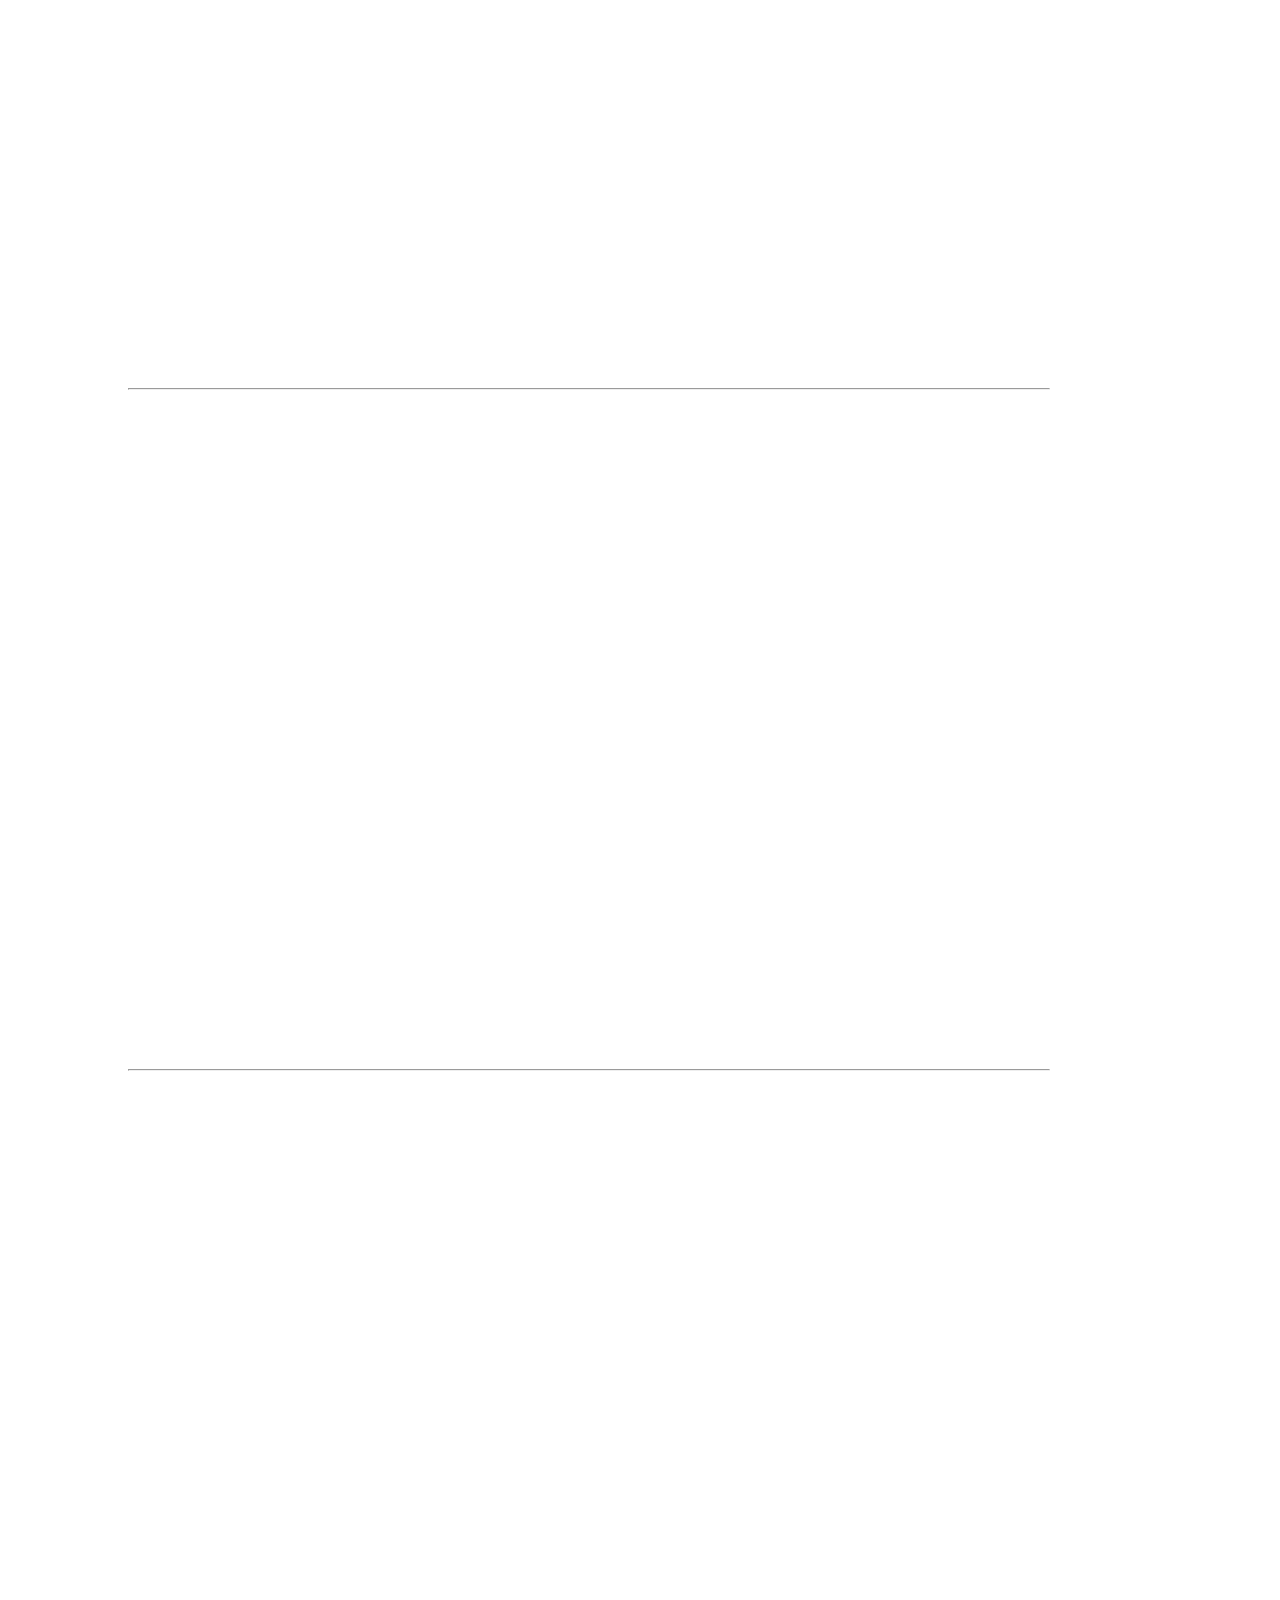
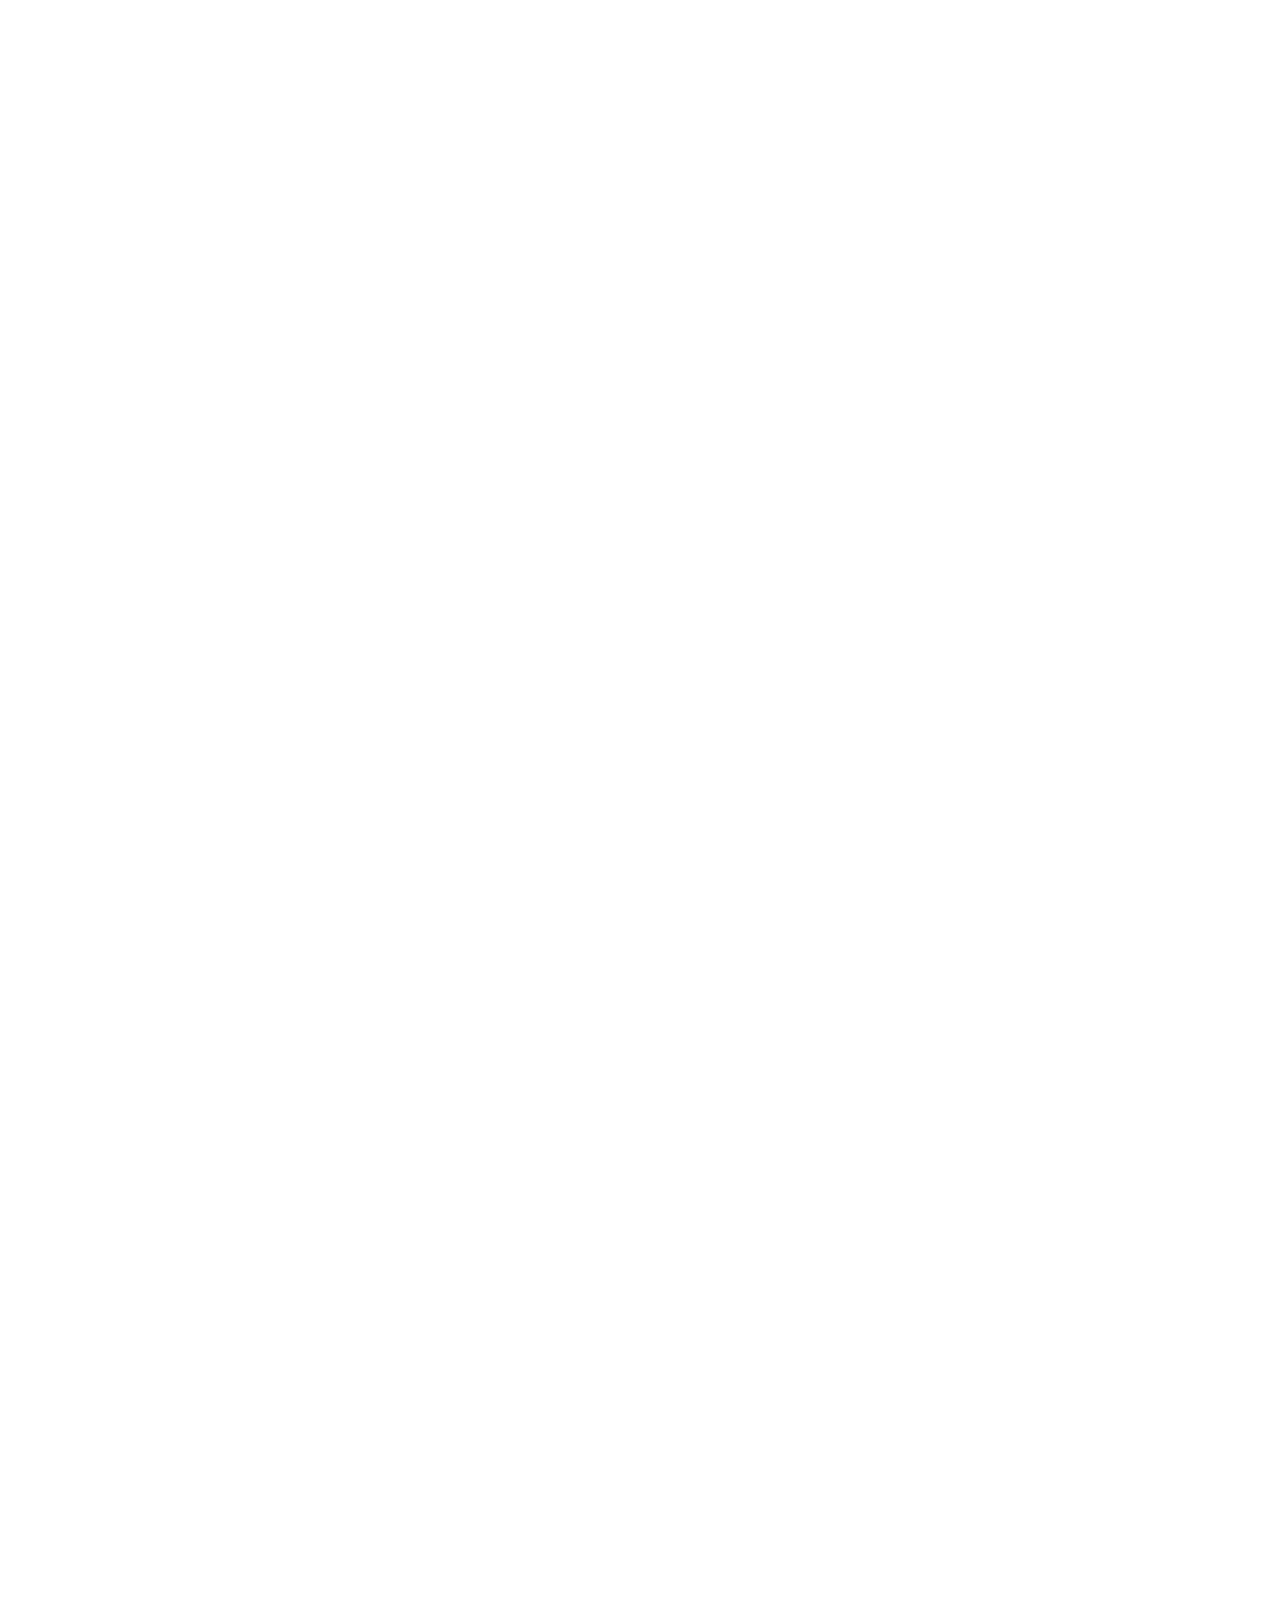
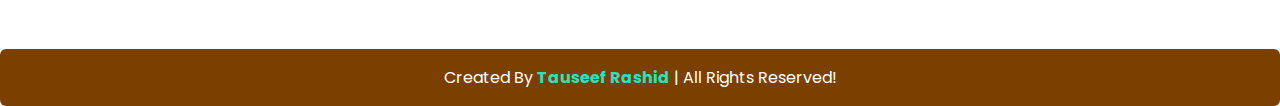
<file: t&c.html>
<!DOCTYPE html>
<html lang="en">

<head>
  <meta charset="UTF-8" />
  <meta http-equiv="X-UA-Compatible" content="IE=edge" />
  <meta name="viewport" content="width=device-width, initial-scale=1.0" />
  <link rel="stylesheet" href="https://unpkg.com/aos@next/dist/aos.css" />
  <link rel="stylesheet" href="https://cdn.jsdelivr.net/npm/bootstrap-icons@1.10.3/font/bootstrap-icons.css" />
  <link href="https://fonts.googleapis.com/icon?family=Material+Icons" rel="stylesheet" />
  <link rel="stylesheet" href="style.css" />
  <link rel="stylesheet" href="style1.css" />
  <link rel="stylesheet" href="media.css" />
  <link rel="icon" href="icons/titleLogo3.png" />
  <title>Terms & Conditions | Moments of Lifetime Journeys</title>
</head>

<body>
  <button onclick="home()" id="btnScrollToTop">
    <i class="material-icons">home</i>
  </button>
  <header>
    <!-- <nav>
      <h4><a href="index.html">Moments of Lifetime Journeys</a></h4>
      <ul id="menu_bx">
        <li><a href="index.html">Home</a></li>
        <li><a href="about.html">About Us</a></li>
        <li><a href="contact.html">Contact</a></li>
      </ul>
      <i class="bi bi-three-dots"></i>
    </nav> -->

    <div class="quickLinks_section">
      <div class="quickLinks">
        <div class="quickLinks_img">
          <h2>Terms & Conditions</h2>
        </div>
        <div class="head">
          <h3>Terms & Conditions</h3>
        </div>
        <div class="qlData">
          <h5>
            Authorisation To Call , Email and SMS User after Online Enquiry /
            Tour Confirmation.
          </h5>
          <p>
            As you as user share his contact details in the Enquiry form or
            via Online Chat, <b>Moments of Lifetime Journeys Kashmir</b> can call / email or sms
            you to understand the requirements properly and post holiday
            booking <b>Moments of Lifetime Journeys Kashmir</b> can call you for providing
            different type of information about your booked tour.
          </p>
          <h5 data-aos="fade-out">Your Bookings:</h5>
          <p data-aos="fade-out">
            Before you book please discuss your choice of accommodation &
            transport with our reservation staff and ask the photos of
            accommodation or the website of the accommodation, to make sure it
            will be suitable for you and the people you will be traveling
            with. The person who confirms the booking and send the booking
            amount regardless of the booking amount will be lead name. By
            confirming and sending the booking amount will signify that he or
            she has read & accepted all the terms and conditions of
            <b>Moments of Lifetime Journeys Kashmir</b>. The Lead must be 18 years of age or over
            at the time of booking. If you are under 18 at the time of booking
            and wish to travel without adult accompanying you, we will only
            allow you to travel by providing written authority from your
            parents or legal guardian (telephone and online booking can not be
            made if you are under 18). <br />
            The lead name is responsible for payment of the total booking
            price, including any insurance premiums and subsequent
            cancellation or amendment charges that may be payable. He or She
            also agrees to provide accurate and full information to the
            reminder of traveling party in relation to the booking, including
            any changes thereto and confirms that all the other members of the
            party, including any that may be added at a later date, agree to
            be bound by these conditions, and all other information in the
            relevant brochure and on our website. <br />
            At the time of booking you will be provided the complete details
            regarding the rest of the payments which you have to make towards
            <b>Moments of Lifetime Journeys Kashmir</b> for your tour booking. Please make sure
            that you pay the rest of the payments on due dates which will be
            mentioned on the invoice. If the payment is not received by the
            due date we may treat the booking as cancelled. In some case we
            provide the customers flexibility to pay the rest of the amount on
            the tour beginning date but customers have to make it sure that
            they have to pay the balance amount on spot before check in to the
            hotel / houseboat, and if they fail to do it the booking will be
            cancelled. <br />
            In Case you fail to pay any of your installments on due dates,
            <b>Moments of Lifetime Journeys Kashmir</b> reserves the rights to cancel your tour
            and apply the cancellation policy or may fine you an amount
            ranging from 100 to 500 per day. In Case we will apply the
            cancellation policy the client has to pay the cancellation amount
            towards <b>Moments of Lifetime Journeys Kashmir</b> failing which
            <b>Moments of Lifetime Journeys Kashmir</b> will take necessary legal action against
            the customer.
          </p>
          <h5 data-aos="fade-out">When You Book Your Holiday:</h5>
          <p data-aos="fade-out">
            Once you have booked we will issue a confirmation invoice setting
            out the Holiday details and price. A contract will exist when we
            issue the confirmation invoice. Please check the details on your
            invoice carefully. If you have any questions, or anything does not
            appear to be right, you must contact our reservation staff
            immediately. On the invoice pay particular attention to the due
            date of your final payments. We may cancel your holiday if you do
            not make the final payments on time.
          </p>
          <h5 data-aos="fade-out">Changes You Make Before Travel:</h5>
          <p data-aos="fade-out">
            If you want to change your Holiday arrangements in any way, we
            will try to help you, although we can not guarantee that we will
            always be able to do this, as changes are subjected to
            availability at the time.
          </p>
          <p data-aos="fade-out">
            Where we can make the changes we will charge for any additional
            services, facilities, or other items changed, at the price which
            applies on the day, the changes is made.
          </p>
          <h5 data-aos="fade-out">Please Note :</h5>
          <p data-aos="fade-out">
            1. The vehicle provided to the client is not at his disposal.
          </p>
          <p data-aos="fade-out">
            2. There are certain aspects of the tour which, we as travel
            agents, do not have any control. Hence we are making you aware of
            such areas so you too can enlighten your clients. One such aspect
            is shopping. Lots of sellers will come to the hotels & houseboats
            to sell their goods. We take no responsibility whatsoever for the
            rates and quality. Second such aspect is pony rides in Sonmarg,
            Gulmarg & Pahalgam. We take no responsibility for services and
            charges of ponywallas. Though for tourists convenience the Union
            rates are displayed at most of the places. Third aspect is power
            cuts. These are regular and sometimes for long durations. Some
            Hotels & houseboats have generator back-up but only up to 12 a.m.
            at night after which the generators are switched off due to noise
            disturbance. The clients are provided with candles.
          </p>
          <p data-aos="fade-out">
            3. Transfers by Shikara from Shikara ghat to houseboat and back
            are provided free of cost, However occasionally during the season
            you may have to wait for 5-10 minutes for the shikara to come and
            pick you up as each houseboat has one attached shikara.
          </p>
          <p data-aos="fade-out">
            4. Please note that incase of heavy snow, clients have to take 4X4
            Snow Jeep from Tangmarg (a place 12 Kms. before of Gulmarg -
            incase trip to Gulmarg). The supplement charges for the same is
            INR 1, 450/- appox Per Jeep for To &Fro transfers.
          </p>
          <p data-aos="fade-out">
            5. Any cost arising due to natural calamities like landslides,
            road blocks etc (to be borne by the clients directly on the spot)
            Personal expenses such as laundry, telephone calls, tips, liquor,
            boating and Gondola / joy ride.
          </p>
          <p data-aos="fade-out">
            6. At resorts like Gulmarg, Pahalgam & Sonmarg there are places
            like ARU Valley, Chandanwari, Betab Valley Thajwas Glacier,
            Gulmarg Locals, Pahalgam locals, &Sonmarg Locals you need to hire
            local transport of your own which cost appox Rs.1000 approx to &
            fro per destination. (Local Transport includes Cabs, Gondola Ride,
            Pony Rides, & Cart Rides).
          </p>
          <p data-aos="fade-out">
            7. All payments to be made against company's official receipts
            only.
          </p>
          <p data-aos="fade-out">
            8. All disputes shall be subject to jurisdiction of Srinagar
            courts only.
          </p>
          <p data-aos="fade-out">
            9.Please Make Sure Only The Written Mail To Our Official Email
            Address from where you will be recieving the Packages / reciepts /
            invoices Will Considered For any kind of change / cancelation of
            the tour. no verbal comunication will be accepted at any cost.
          </p>
          <p data-aos="fade-out">
            10.The extra bed being provided at each hotel will be decided by
            the hotel owner and not the travel agent. So, in that case it is
            the sole decision of hotel owner that will they provide an extra
            bed in the form of rool over bed or cot.
          </p>
          <p data-aos="fade-out">
            11.By Non AC Vehicle We Mean Vehicle with No Heating / Cooling
            Facility.
          </p>
          <p data-aos="fade-out">
            12.By AC Vehicle We Mean Vehicle with Heating / Cooling Facility.
          </p>
          <p data-aos="fade-out">
            13.During The period Of Oct to March, Customer will be only
            provided with Hot Water Bottles and Electric Blankets as a source
            of heating.All means of other heating sources will be charged
            separately, and customer has to pay directly to Hotel / Houseboat
            or where ever applicable.
          </p>
          <p data-aos="fade-out">
            14. Within 48 hours of your tour confirmation (by paying token
            amount), there are possibilities that we wont get availibility in
            the offered hotels, in that case we may have to change the plan as
            per need and availibity of hotels, in that case we will offer
            alternative iternaty which with changes in hotel or itenary plan,
            there are possibilities you may miss some tourist places due to
            non availibity of hotels, in that case if your dont want to go for
            the updated offered iteneray, we can refund you the entire booking
            amount and cancel your tour.
          </p>
          <p data-aos="fade-out">
            15.We provide centrally heated hotels in Deluxe Package, Please
            Pick The Deluxe Package in case you want centrally heated hotels.
          </p>
          <p data-aos="fade-out">
            16.Any amount paid by you via credit cards, you have to pay 3% of
            the amount extra as transaction charges. in case you dont want to
            pay 3% extra, please deposit the amount in our account through
            cheque / Cash.
          </p>
          <p data-aos="fade-out">
            17. in case we cancell your tour due to unavoidbile circumstanes
            like when we wont be able to provide you some or full promised
            services, then we will refund the full amount of deposits.
          </p>
          <p data-aos="fade-out">
            18. In peak season ( March To Oct ) similar vehicle will be
            provided in case of shortage of vehicle in Jammu & Kashmir as
            mentioned below:
          </p>
          <p data-aos="fade-out">
            Etios : Etios / Tavera / Qualis / Vehicle with same or higher
            capacity of seats will be provided
          </p>
          <p data-aos="fade-out">
            Tavera : Tavera / Qualis / Innova will be provided
          </p>
          <p data-aos="fade-out">
            Innova : Innova / Tavera / Qualis will be provided
          </p>
          <p data-aos="fade-out">
            Tempo 14 seater : tempo 14 seater / Tempo 19 seater / 2 tavera / 2
            innova
          </p>
          <p data-aos="fade-out">
            Vehicles will more than 14 seats : a similar vehicle will be
            provided with same or higher capacity of seats
          </p>
          <p data-aos="fade-out">
            19. We reserve the right to split the high capacity vehicle in 2
            lower capacity vehicles in peak season ( March To Oct )
          </p>
          <p data-aos="fade-out">
            20. incase of change of vehicles, Duke travels can charge you
            extra amount or refund you some amount depending of the vehicle
            provided
          </p>
          <p data-aos="fade-out">
            21. The amarnath helicopter tickets is subject to availibilty on
            the requested dates in case we dont get the tickets we will refund
            the full amount of deposits.
          </p>
          <p data-aos="fade-out">
            22. During witnters due to snow some of the tourist places remain
            closed for tourist activities like sonmarg kargil etc in that case
            clients will be provided alternate destination in kashmir that
            will be decided as per situation on that day.
          </p>
          <p data-aos="fade-out">
            23. Clients who wish to visit sonmarg in winter are taken upto
            gagangir point for day excursion only.
          </p>
          <hr />
          <h5 data-aos="fade-out">
            For Tours Which Include Amarnath Yatra With Helicopter Tickets,
            the Special Cancelation Policy will be applicable as under
          </h5>
          <p data-aos="fade-out">
            The lead name on the booking must give notice to cancel the
            Holiday in writing or mail at our office and we shall refund the
            tour cost after deduction cancellation charges as under.In order
            to cover our expected loss from the cancellation of the booking
            there is set scale of charges which must be paid by you or any one
            traveling with you;
          </p>
          <ul data-aos="fade-out">
            <li data-aos="fade-out">
              From the bookings till 15 days of arrival, 85% of the tour cost
              is chargible.
            </li>
            <li data-aos="fade-out">
              For cancelation made within 15 days of the arrival 100% of the
              tour amount is chargible.
            </li>
            <li data-aos="fade-out">
              Incase Of No Show, 100% of the tour amount is chargible.
            </li>
          </ul>
          <p data-aos="fade-out">Please Note:</p>
          <ul data-aos="fade-out">
            <li data-aos="fade-out">
              If the Helicopter does not operate due to bad weather, technical
              or any other unforeseen reasons, we will not be responsible for
              any financial loss that may be incurred by the passengers due to
              this. The Helicopter operator may offer the passengers an option
              to travel the next day. In such cases the passengers would have
              to pay Rs. 2500 for the vehicle retention for 1 extra night and
              will also have to pay for their hotel accommodation for extra
              night. Alternately the passengers may make their own arrangement
              for the stay in Sonmarg ( not transport ). In case the passenger
              is unable to perform the Helicopter journey due to the above
              mentioned reasons, they are entitled to full refund for the
              airfare only.
            </li>
            <li data-aos="fade-out">
              Following documents are accepted as valid Photo IDs: Valid
              Passport / Driving License / Election Card / Pan Card / Photo Id
              issued by Govt. / PSU and S.
            </li>
            <li data-aos="fade-out">
              Please Make Sure Only The Written Mail Will Considered For any
              kind of change / Cancelation of the tour. no verbal
              communication will be accepted at any cost.
            </li>
            <li data-aos="fade-out">
              Non Ac Tavera Vehicle will be provided strictly as per iternary.
            </li>
            <li data-aos="fade-out">
              No expenses, refund or any kind of compensation will be provided
              which may arise if you miss the helicopter timings because of
              any reason
            </li>
            <li data-aos="fade-out">
              No Refund Or Any Kind of compensation will be provided for any
              unutilized services by the customer in any case.
            </li>
          </ul>

          <hr />
          <h5 data-aos="fade-out">Child Policy:</h5>
          <p data-aos="fade-out">
            Children below 5 years are complementary in parent's room without
            extra bed. (Milk/Food for infant or children below 5 years is
            chargeable and direct payment in hotel).
          </p>
          <h5 data-aos="fade-out">Prepone & Postpone</h5>
          <ol data-aos="fade-out">
            <li data-aos="fade-out">
              For postpone/Prepone of tour Packages are to be communicated in
              written and need to be inform us at least 45 days prior of tour
              date.
            </li>
            <li data-aos="fade-out">
              INR 3000/- will be charged extra for Prepone/postpone.
            </li>
          </ol>
          <h5 data-aos="fade-out">Cancellation by You:</h5>
          <p data-aos="fade-out">
            The lead name on the booking must give notice to cancel the
            Holiday in writing or mail at our office and we shall refund the
            tour cost after deduction cancellation charges as under.
          </p>
          <p data-aos="fade-out">
            In order to cover our expected loss from the cancellation of the
            booking there is set scale of charges which must be paid by you or
            any one traveling with you;
          </p>
          <ul data-aos="fade-out">
            <li data-aos="fade-out">
              From the booking date till 30 days prior to the arrival date, 30
              % of the package cost is chargeable.
            </li>
            <li data-aos="fade-out">
              From 30 days to 15 days prior to the arrival date, 50 % of the
              package cost is chargeable.
            </li>
            <li data-aos="fade-out">
              From 15 days to 7 days prior to arrival date, 75 % of the
              package cost is chargeable.
            </li>
            <li data-aos="fade-out">
              For cancellations made within 5 days prior to the arrival date,
              100% of the package cost is chargeable.
            </li>
          </ul>

          <h5 data-aos="fade-out">Changes Made By Us before Travel:</h5>
          <p data-aos="fade-out">
            We reserve the rights to do any change in your Holiday programme
            due to unexpected conditions. If you do not want to accept a
            significant change, which we will tell you about before you
            depart, we will (if we are able to do so) offer you an alternative
            Holiday of equivalent or closely similar standard and price at no
            extra cost, or a less expensive Holiday, in which case we will
            refund the difference in price. If you do not wish to take the
            alternative we offer you, you can choose a different Holiday
            offered for sale by us and pay, or receive a refund of, any price
            difference. Or, if you prefer, you can cancel your Holiday and
            receive a full refund of deposits, which you have paid to us,
            except for any amendment charges of Rs 1475.00.Unless the change
            is as a result of circumstances such as fighting, disturbance,
            terrorist movement, natural tragedy, fire, bad weather conditions,
            we will pay you compensation as;
          </p>
          <ul data-aos="fade-out">
            <li data-aos="fade-out">
              Before 12 days prior to the Arrival date, Deposits only.
            </li>
            <li data-aos="fade-out">
              Before 7 days prior to the Arrival date, 100% of the Holiday
              Cost.
            </li>
            <li data-aos="fade-out">
              Before 4 days prior to the Arrival date, 100% of the Holiday
              Cost + 1.25% of Holiday Cost.
            </li>
            <li data-aos="fade-out">
              Before 2 days prior to the Arrival date, 100% of the Holiday
              Cost + 3.50% of Holiday Cost.
            </li>
          </ul>
          <h5 data-aos="fade-out">Circumstances beyond Our Control:</h5>
          <p data-aos="fade-out">
            We cannot pay any compensation, reimburse expenses, or cover
            losses for any amount or otherwise accept responsibility, if as a
            result of circumstances beyond our control, we have to change your
            Holiday after booking, or we, cannot supply your Holiday, as we
            had agreed, or you suffer any loss or damage of any description.
            When we refer to circumstances beyond our control, we mean any
            event that we could not foresee or avoid, even after taking all
            reasonable care. Such circumstances will usually include, but are
            not limited to, war, threat of war, airport closures, epidemic,
            natural or nuclear disaster, terrorist activity, civil unrest,
            industrial dispute, bad weather.
          </p>
          <h5 data-aos="fade-out">Your Responsibility:</h5>
          <p data-aos="fade-out">
            We want all our customers to have an enjoyable, carefree Holiday.
            But you must remember that you are responsible for your actions
            and the effect they may have on others. If we, or another person
            in authority, believe your actions could upset, annoy or disturb
            other customers or our own staff, or put them in any risk or
            danger, or damage property or you are unfit to travel, we may end
            your Holiday and terminate your contract. You and your traveling
            party will be prevented from using your booked accommodation,
            transport, and any other Travel Arrangements forming part of your
            booking and we will not be liable for any refund, compensation or
            any other costs you have to pay. Alternatively at our discretion,
            you may be permitted to continue with your Holiday but may have
            additional terms of carriage imposed upon you.
          </p>
          <p data-aos="fade-out">
            In addition to the above and the effect your actions may have on
            others, you must particularly also bear in mind that you are
            responsible for your safety, and that you are responsible for the
            condition of the property you occupy. We are not responsible for
            any accidents which occur in or around irresponsible behavior, or
            for any accidents which occur anywhere on properties because of
            glass, china or the like which you have broken and/or have left in
            a way in which injury can result.
          </p>
          <p data-aos="fade-out">
            We expect that you will enjoy your holiday with us. We appreciate
            that you may well drink alcohol as part of your enjoyment. You
            must, however, do so responsibly and we will have no liability to
            you for any injury, loss or damage you suffer as a result of your
            judgment being impaired wholly or partly by alcohol.
          </p>
          <p data-aos="fade-out">
            We will hold you and the members of your traveling party jointly
            and individually liable for any damage to the accommodation,
            furniture, apparatus or other materials located within the
            accommodation, together with any legal costs we incur in pursuing
            a claim. It is your duty to report any breakages, defects or
            damage to an appropriate person immediately.
          </p>
          <h5 data-aos="fade-out">If You Have A Complaint:</h5>
          <p data-aos="fade-out">
            We aim to provide the best Holiday possible. However, if you are
            not satisfied please complain as soon as possible to the relevant
            person (for example, the accommodation management or transport
            supplier). If they cannot help, you must tell your Holiday
            Representative and we will do everything reasonably possible to
            sort the problem out. If you are still not satisfied, If you do
            not have the services of a Representative, you must contact us at
            <b>+91 9149825396</b> straight away. No complaints or refund for
            the same be entertained after the Holiday programs. All disputes
            shall be subject to jurisdiction of Srinagar courts only.
          </p>
        </div>
      </div>
    </div>
  </header>
  <footer>
    <div class="footer_bx">
      <p>
        Created By
        <b><a href="https://wa.me/919797876579?text=Hello!I%20was%20surfing%20your%20lifetimejourneys%20website"
            target="_blank">Tauseef Rashid</a></b>
        | All Rights Reserved!
      </p>
    </div>
  </footer>
  <!-- Footer Section -->
  <!-- <footer>
    <div class="footer_bx">
      <span>
        <h2>Quick Links</h2>
        <p>
          <i class="bi bi-chevron-right"></i><a href="t&c.html"> Terms and Conditions</a>
        </p>
        <p>
          <i class="bi bi-chevron-right"></i><a href="cancelPol.html"> Cancellation Policy</a>
        </p>
        <p>
          <i class="bi bi-chevron-right"></i><a href="privacyPol.html"> Privacy Policy</a>
        </p>
        <p>
          <i class="bi bi-chevron-right"></i><a href="disclPol.html"> Disclaimer Policy</a>
        </p>
      </span>
      <span>
        <h2>Contact Info</h2>
        <p>
          <i class="bi bi-telephone-fill"></i><a href="tel: 9149825396">+91 9149825396</a>
        </p>
        <p>
          <i class="bi bi-telephone-fill"></i><a href="tel: 8494000767">+91 8494000767</a>
        </p>
        <p>
          <i class="bi bi-envelope-fill"></i><a href="mailto:reservations@lifetimejourneys.in" target="_blank">
            reservations@lifetimejourneys.in</a>
        </p>
        <p>
          <i class="bi bi-whatsapp"></i><a href="https://wa.me/919149825396" target="_blank">
            9149825396</a>
        </p>
      </span>
      <span>
        <h2>Social Media</h2>
        <p><i class="bi bi-facebook"></i><a href=""> Facebook</a></p>
        <p><i class="bi bi-instagram"></i><a href=""> Instagram</a></p>
        <p><i class="bi bi-twitter"></i><a href=""> Twitter</a></p>
        <p><i class="bi bi-linkedin"></i><a href=""> LinkedIn</a></p>
      </span>
      <span>
        <h2>Address</h2>
        <p>
          <i class="bi bi-house-fill"></i><a href="#"> Kangan Ganderbal - 191202 </a>
        </p>
        <p><i class="bi bi-signpost"></i><a href="#"> Near Amul Milk Store </a></p>
        <p>
          <i class="bi bi-arrow-left-right"></i><a href="#"> Opposite SDM office</a>
        </p>
        <p>
          <i class="bi bi-geo-alt-fill"></i><a href="#"> Connect on Map</a>
        </p>
      </span>
    </div>
    <hr class="hr" />
    <div class="footer_btm">
      <p>
        Created By
        <b><a href="https://wa.me//919797876579" target="_blank">Tauseef Rashid</a></b>
        | All Rights Reserved!
      </p>
    </div>
  </footer> -->
  <script src="script.js"></script>
  <!-- our aos data -->
  <script src="https://unpkg.com/aos@next/dist/aos.js"></script>
  <script>
    AOS.init({
      offset: 300,
      duration: 1000,
    });
  </script>
</body>

</html>
</file>
<file: style.css>
@import url("https://fonts.googleapis.com/css2?family=Poppins:ital,wght@0,100;0,200;0,300;0,400;0,500;0,600;0,700;0,800;0,900;1,100;1,200;1,300;1,400;1,500;1,600;1,700;1,800;1,900&display=swap");

body {
  font-family: "Poppins", sans-serif;
  padding: 0;
  margin: 0;
}

header {
  width: 80%;
  height: 95vh;
  margin: auto;
}

header nav #menu_bx li a::after {
  content: "";
  width: 0;
  height: 2px;
  background-color: #f44336;
  display: block;
  margin: auto;
  transition: 0.5s;
}

header nav #menu_bx li a:hover::after {
  width: 100%;
}
header nav {
  width: 95%;
  height: 7%;
  margin: auto;
  display: flex;
  align-items: center;
  justify-content: space-between;
}

header nav h4 a {
  text-decoration: none;
  color: black;
}

header nav ul {
  list-style: none;
  display: flex;
}

header nav ul li {
  padding: 3px 15px;
}

header nav ul li a {
  text-decoration: none;
  color: #121213;
  font-size: 13px;
  font-weight: 500;
  transition: 0.3s liNear Amul Milk Store;
}

header nav ul li a:hover {
  color: gray;
}

header nav ul li:nth-last-child(1) {
  background: rgb(191, 121, 96);
  border-radius: 20px;
  padding: 5px 20px;
}

header nav ul li:nth-last-child(1):hover {
  background: rgb(209, 170, 156);
}

header nav ul li:nth-last-child(1) a {
  color: white;
}

header nav ul li:nth-last-child(1) a:hover {
  color: rgb(51, 49, 49);
}

header nav .bi-three-dots {
  display: none;
}

header .content {
  position: relative;
  width: 100%;
  height: 93%;
}

header .content::before {
  content: "";
  position: absolute;
  width: 100%;
  height: 80%;
  background: url("/images/kmr-bg-4.avif");
  background-size: cover;
  border-radius: 10px;
  z-index: -1;
}

header .content .cont_bx {
  width: 500px;
  height: auto;
  color: rgb(65, 39, 39);
  padding: 30px;
}

header .content .cont_bx h1 {
  line-height: 40px;
  font-weight: 800;
}

header .content .cont_bx p {
  font-size: 16px;
  font-weight: 400;
  color: rgb(74, 40, 40);
}

header .trip_bx {
  position: relative;
  width: 95%;
  height: auto;
  margin: auto;
}

header .trip_bx .travel_bx {
  position: relative;
  width: 100%;
  height: auto;
  margin: auto;
  top: 30px;
  border-radius: 10px;
  padding-bottom: 20px;
  box-shadow: 0 20px 25px -10px rgb(165, 165, 165);
}

header .trip_bx .travel_bx::before {
  content: "";
  position: absolute;
  width: 100%;
  height: 100%;
  border-radius: 10px;
  background: rgb(241, 241, 241, 0.7);
  backdrop-filter: blur(5px);
  z-index: -1;
}

header .trip_bx .travel_bx h4 {
  margin: 0;
  padding: 30px 0 15px 1.7%;
}

header .trip_bx .travel_bx .cards {
  width: 96%;
  height: auto;
  margin: 0 auto;
  display: flex;
  align-items: center;
  justify-content: space-between;
}

header .trip_bx .travel_bx .cards .card {
  width: 220px;
  height: 180px;
}

header .trip_bx .travel_bx .cards .card h3 {
  margin: 0 0 10px 0;
  display: flex;
  align-items: center;
  font-size: 16px;
  font-weight: 600;
}

header .trip_bx .travel_bx .cards .card img {
  width: 100%;
  height: 50%;
}

header .trip_bx .travel_bx .cards .card h3 img {
  width: 20px;
  height: 16px;
  margin-left: 5px;
}

header .trip_bx .travel_bx .cards .card .btn_city {
  display: flex;
  align-items: center;
  justify-content: space-between;
}

header .trip_bx .travel_bx .cards .card .btn_city a {
  text-decoration: none;
  background: black;
  color: white;
  border-radius: 20px;
  padding: 6px 20px;
  font-size: 11px;
  transition: 0.3s liNear Amul Milk Store;
}

header .trip_bx .travel_bx .cards .card .btn_city a:hover {
  background: gray;
}

header .trip_bx .travel_bx .cards .card .btn_city h5 {
  font-size: 11px;
  font-weight: 500;
  margin: 0;
  margin-top: 5px;
  line-height: 15px;
}

header .trip_bx .travel_bx .cards .card .btn_city h5 span {
  font-size: 13px;
  font-weight: 700;
}

/* Offers Section */

.offers {
  width: 68%;
  height: auto;
  margin: auto;
  margin-top: 100px;
  transition: 0.5s liNear Amul Milk Store;
}

.offers h1 {
  font-weight: 600;
  text-align: center;
  margin: 0;
}
.offers p {
  font-weight: 500;
  text-align: center;
  margin: 0;
}

.offers .cards {
  margin-top: 20px;
  display: flex;
  align-items: center;
  justify-content: space-between;
  flex-wrap: wrap;
}

.offers .cards .card {
  position: relative;
  width: 200px;
  height: 350px;
  margin: 10px;
}

.offers .cards .card .img_text {
  position: relative;
  width: 100%;
  height: 250px;
  margin-top: 5px;
}

.offers .cards .card .img_text img {
  position: relative;
  width: 100%;
  height: 100%;
  border-radius: 10px 10px 0 0;
}

.offers .cards .card .img_text h4 {
  position: absolute;
  font-size: 9px;
  padding: 10px 15px;
  bottom: 0;
  margin: 0;
  color: rgb(217, 178, 178);
  font-weight: 500;
}

.offers .cards .card .img_text h4::before {
  content: "";
  position: absolute;
  width: 100%;
  height: 100%;
  background: rgb(255, 255, 255, 0.1);
  backdrop-filter: blur(5px);
  z-index: -1;
  bottom: 0;
  left: 0;
}

.offers .cards .card .cont_bx {
  width: 99%;
  display: flex;
  background: rgb(229, 218, 218);
  align-items: center;
  justify-content: space-between;
  border: 1px solid rgb(137, 103, 103);
  padding: 5px 0;
  border-radius: 0 0 5px 5px;
}

.offers .cards .card .cont_bx .price {
  line-height: 2px;
}

.offers .cards .card .cont_bx .price h4 a {
  padding-left: 5px;
  color: rgb(222, 84, 84);
  text-decoration: none;
}

.offers .cards .card .cont_bx .price h6 {
  color: rgb(124, 135, 132);
  padding-left: 5px;
}

.offers .cards .card .cont_bx .price .info_price {
  color: #121213;
  display: flex;
  justify-content: space-between;
}

.offers .cards .card .cont_bx .price .info_price h5 {
  padding-left: 5px;
}

.offers .cards .card .cont_bx .price .info_price div {
  line-height: 0;
  margin-bottom: 3%;
}

.offers .cards .card .cont_bx .price .info_price div h5 {
  font-size: small;
  padding-left: 5px;
  color: blue;
}

.offers .cards .card .cont_bx .price .info_price div p {
  font-size: small;
  padding-left: 5px;
}

.offers .cards .card .cont_bx .price .heart_chat {
  display: flex;
  align-items: center;
}

.offers .cards .card .cont_bx .price .heart_chat i:nth-child(1) {
  color: red;
  font-size: 13px;
  margin-right: 10px;
}

.offers .cards .card .cont_bx .price .heart_chat i span {
  color: black;
  font-size: 12px;
  margin-left: 3px;
  font-style: normal;
}

.offers .cards .card .cont_bx .price .heart_chat i:nth-child(2) {
  color: rgb(112, 196, 229);
  font-size: 13px;
  margin-right: 10px;
}

.offers .cards .card .cont_bx .price .info_price {
  display: flex;
  align-items: center;
  margin-top: 3px;
}

.offers .cards .card .cont_bx .price .info_price a {
  text-decoration: none;
  color: black;
  font-weight: 700;
  font-size: 11px;
  transition: 0.3s liNear Amul Milk Store;
  margin-right: 13px;
}
.offers .cards .card .cont_bx .price .info_price a:hover {
  color: gray;
}

.offers .cards .card .cont_bx .price .info_price h4 {
  margin: 0;
  font-size: 13px;
}

.offers .cards .card .cont_bx .days {
  color: white;
  background: black;
  font-size: 8px;
  border-radius: 50%;
  padding: 10px;
  text-align: center;
  cursor: pointer;
  transform: 0.3s liNear Amul Milk Store;
}

.offers .cards .card .cont_bx .days:hover {
  transform: rotate(180deg);
}

/* Destination Section */

.destination {
  width: 45%;
  height: auto;
  margin: auto;
  margin-top: 130px;
  display: flex;
  align-items: center;
  justify-content: center;
}

.destination .des_bx,
.img_bx {
  position: relative;
  width: 50%;
  height: auto;
}

.destination .des_bx h4 {
  margin: 0;
  font-size: 20px;
  color: black;
  line-height: 10px;
  letter-spacing: 1px;
}

.destination .des_bx p {
  font-size: 12px;
}

.destination .des_bx p {
  font-size: 15px;
}

.destination .des_bx p b {
  color: rgb(189, 78, 78);
}

.destination .des_bx li {
  list-style-type: none;
  padding: 0 0 8px 0;
  font-size: 14px;
  font-weight: 500;
}

.destination .des_bx h6 {
  width: 250px;
  font-size: 12px;
  font-weight: 500;
  margin: 20px 0;
}

.destination .des_bx button {
  font-size: 12px;
  padding: 8px 15px;
  border-radius: 20px;
  cursor: pointer;
  background: black;
  color: white;
  border: 2px solid black;
  transition: 0.3s liNear Amul Milk Store;
  margin-top: 9px;
}

.destination .des_bx button a {
  color: white;
  text-decoration: none;
}

.destination .des_bx button:hover {
  background: gray;
  border: 2px solid gray;
}

.destination .img_bx img {
  width: 100%;
  height: 420px;
  border-radius: 5px;
}

.destination .img_bx .msg {
  position: absolute;
  top: 50%;
  left: -10%;
  width: 160px;
  height: 50px;
  background: white;
  box-shadow: 0 5px 20px gray;
  display: flex;
  align-items: center;
  padding: 0 10px;
  border-radius: 5px;
}

.destination .img_bx .msg:nth-child(2) {
  top: 10%;
  left: 55%;
}

.destination .img_bx .msg img {
  width: 30px;
  height: 55%;
}

.destination .img_bx .msg .cont {
  margin-left: 15px;
}

.destination .img_bx .msg .cont h4 {
  margin: 0;
  font-size: 15px;
  font-weight: 500;
}

.destination .img_bx .msg .cont h4 a {
  text-decoration: none;
}

.destination .img_bx .msg .cont .bi:nth-child(1) {
  color: red;
  margin-right: 5px;
  font-size: 13px;
}

.destination .img_bx .msg .cont .bi span {
  font-size: normal;
  margin-left: 3px;
  font-size: 12px;
  color: gray;
}

.destination .img_bx .msg .cont .bi:nth-child(2) {
  color: rgb(112, 196, 229);
  margin-right: 5px;
  font-size: 13px;
}

/* Footer */

footer {
  margin-top: 7vh;
  background: rgb(123, 63, 0);
  border-radius: 6px;
}
.footer_bx {
  display: flex;
  flex-direction: row;
  justify-content: space-around;
  color: white;
}

footer .footer_bx span i {
  padding-right: 5px;
  color: rgb(43, 226, 192);
}

footer p {
  color: white;
}
footer p a {
  color: rgb(43, 226, 192);
  text-decoration: none;
}

footer p b {
  color: blueviolet;
}

footer .footer_btm {
  display: flex;
  justify-content: center;
}

/* -----Menu Hover---- */

.sub_menu {
  display: none;
  background: gray;
  color: black;
}

header nav .dest li:hover .sub_menu {
  display: block;
  position: absolute;
  margin-top: 10px;
  margin-left: 10px;
}

.dest li:hover .sub_menu ul {
  display: block;
  margin: 8px;
}

.dest li:hover .sub_menu ul li {
  width: 150px;
  padding: 10px;
  border-bottom: 1px dotted white;
  background: transparent;
  border-radius: 0;
  text-align: left;
}

.dest li:hover .sub_menu ul li:last-child {
  border-bottom: none;
}

select {
  border: none;
}

/* Scroll Button */
#btnScrollToTop {
  position: fixed;
  right: 10px;
  bottom: 10px;
  width: 50px;
  height: 50px;
  border-radius: 50%;
  background: #e62739;
  box-shadow: 0 0 10px rgba(0, 0, 0, 0.25);
  color: white;
  outline: none;
  cursor: pointer;
  border: none;
}

#btnScrollToTop:active {
  background: #cc2333;
}
</file>
<file: style1.css>
/* About Page */

.about {
    height: auto;
    width: 80%;
  }
  .about h2 {
    display: flex;
    justify-content: center;
    height: 100%;
    align-items: center;
    color: white;
  }
  
  .about .about_img {
    background: url("images/about_img.jpg");
    height: 40vh;
    width: 100%;
    background-size: cover;
    border-radius: 7px 7px 0 0;
  }
  
  .about_section {
    display: flex;
    justify-content: center;
  }
  
  .about_section h4 {
    color: crimson;
  }
  
  .about_section b {
    color: crimson;
  }
  
  header {
    padding-bottom: 10%;
  }
  
  #feedback div span img {
    height: 65px;
    width: 65px;
    border-radius: 50%;
  }
  
  #feedback div span i {
    color: orangered;
    cursor: pointer;
  }
  
  #feedback h2 {
    height: auto;
    padding: 9px 0;
    border-radius: 5px;
    display: flex;
    justify-content: center;
    background: rgb(208, 204, 204);
  }
  
  #feedback .main_feedback {
    display: flex;
    height: auto;
    align-items: center;
    justify-content: center;
  }
  
  #feedback .main_feedback .card {
    width: 40%;
    background: rgb(167, 142, 142);
    padding: 1%;
    border-radius: 8px;
    margin: 0 3%;
  }
  
  #feedback .main_feedback div b {
    color: crimson;
  }
  
  #feedback div span {
    display: flex;
    justify-content: space-between;
  }
  
  /* Kashmir Section */
  
  .kashmir_section {
    display: flex;
    justify-content: center;
  }
  
  .kashmir_section .kashmir .kashmir_img {
    background: url("images/kashmirbg2.webp");
    height: 40vh;
    width: 100%;
    background-size: cover;
    border-radius: 7px 7px 0 0;
  }
  
  .kashmir_section .kashmir .kashmir_txt {
    width: 65%;
    height: 100%;
  }
  
  .kashmir {
    height: auto;
    width: 80%;
  }
  .kashmir h2 {
    display: flex;
    justify-content: center;
    height: 100%;
    align-items: center;
    color: white;
  }
  
  .kmr_cards_section {
    width: 80%;
    height: auto;
    margin: auto;
    margin-top: 70px;
  }
  
  .kmr_cards_section h2 {
    display: flex;
    justify-content: center;
    background: rgb(127, 107, 107);
    height: 58px;
    align-items: center;
    width: 100%;
    border-radius: 5px;
  }
  
  .kmr_cards {
    display: flex;
    justify-content: center;
    flex-wrap: wrap;
  }
  
  .kmr_card {
    width: 35%;
    height: 30%;
    background: gray;
    border-radius: 5px;
    margin: 20px 50px;
    /* box-shadow: 0 20px 25px -10px rgb(165, 165, 165); */
  }
  
  .kmr_card h4 {
    padding-left: 4%;
    color: brown;
  }
  
  .kmr_card img {
    width: 100%;
    height: 270px;
  }
  
  .kmr_card img:hover {
    zoom: 1.05;
  }
  
  .kmr_card p {
    padding: 15px;
    color: white;
  }
  
  .kmr_card span button a {
    color: white;
    text-decoration: none;
  }
  .kmr_card span {
    display: flex;
    justify-content: center;
    padding: 20px;
  }
  .kmr_card span button {
    cursor: pointer;
    margin: 0 5px;
    padding: 10px 12px;
    background: rgb(150, 53, 18);
    color: white;
    border: none;
    border-radius: 4px;
  }
  
  .kmr_card span button:hover {
    background: rgb(210, 109, 65);
    color: white;
  }
  
  /* Ladakh Section */
  
  .ladakh_section {
    display: flex;
    justify-content: center;
  }
  
  .ladakh_section .ladakh .ladakh_img {
    background: url("images/ladakhbg.jpg");
    height: 40vh;
    width: 100%;
    background-size: cover;
    border-radius: 7px 7px 0 0;
  }
  
  .ladakh_section .ladakh .ladakh_txt {
    width: 65%;
    height: 100%;
  }
  
  .ladakh {
    height: auto;
    width: 80%;
  }
  .ladakh h2 {
    display: flex;
    justify-content: center;
    height: 100%;
    align-items: center;
    color: white;
  }
  
  .ldk_cards_section {
    width: 80%;
    height: auto;
    margin: auto;
    margin-top: 70px;
  }
  
  .ldk_cards_section h2 {
    display: flex;
    justify-content: center;
    background: rgb(127, 107, 107);
    height: 58px;
    align-items: center;
    width: 100%;
    border-radius: 5px;
  }
  
  .ldk_cards {
    display: flex;
    justify-content: center;
    flex-wrap: wrap;
  }
  .ldk_card {
    width: 35%;
    height: 30%;
    background: gray;
    border-radius: 5px;
    margin: 20px 50px;
  }
  
  .ldk_card h4 {
    padding-left: 4%;
    color: brown;
  }
  
  .ldk_card img {
    width: 100%;
    height: 270px;
    border-radius: 6px;
  }
  
  .ldk_card img:hover {
    zoom: 1.05;
  }
  
  .ldk_card p {
    padding: 15px;
    color: white;
  }
  
  .ldk_card span button a {
    color: white;
    text-decoration: none;
  }
  .ldk_card span {
    display: flex;
    justify-content: center;
    padding: 20px;
  }
  .ldk_card span button {
    cursor: pointer;
    margin: 0 5px;
    padding: 10px 12px;
    background: rgb(150, 53, 18);
    color: white;
    border: none;
    border-radius: 4px;
  }
  
  .ldk_card span button:hover {
    background: rgb(210, 109, 65);
    color: white;
  }
  
  /* Services Section */
  
  .service_section {
    display: flex;
    justify-content: center;
  }
  
  .service_section .service {
    width: 80%;
  }
  
  .service_section .service .service_img {
    background: url("images/services-bg.jpg");
    height: 40vh;
    width: 100%;
    background-size: cover;
    border-radius: 7px 7px 0 0;
  }
  
  .service h2 {
    display: flex;
    justify-content: center;
    height: 100%;
    align-items: center;
    color: rgb(113, 34, 34);
  }
  
  .service h3 b {
    color: rgb(197, 48, 48);
  }
  
  /* Package Section */
  
  .Packages_section {
    margin: 0 3%;
  }
  .Packages_section .Packages .scenic_Packages_img {
    background: url("images/scenic.jpg");
    height: 40vh;
    width: 94%;
    background-size: cover;
    border-radius: 7px 7px 0 0;
  }
  
  .Packages_section .Packages .enchanting_Packages_img {
    background: url("images/enchanting.jpg");
    height: 40vh;
    width: 94%;
    background-size: cover;
    border-radius: 7px 7px 0 0;
  }
  
  .Packages_section .Packages .blissful_Packages_img {
    background: url("images/honeymoon1.jpg");
    height: 40vh;
    width: 94%;
    background-size: cover;
    border-radius: 7px 7px 0 0;
  }
  .Packages_section .Packages .blissful_Packages_img_amr {
    background: url("images/amarnath.jpg");
    height: 40vh;
    width: 94%;
    background-size: cover;
    border-radius: 7px 7px 0 0;
  }
  .Packages_section .Packages .blissful_Packages_img_gur {
    background: url("images/gurez.jpg");
    height: 40vh;
    width: 94%;
    background-size: cover;
    border-radius: 7px 7px 0 0;
  }
  .Packages_section .Packages .ladakh_Packages_img {
    background: url("images/ladakhdes.jpg");
    height: 40vh;
    width: 94%;
    background-size: cover;
    border-radius: 7px 7px 0 0;
  }
  .Packages_section .Packages .amazing_Packages_img {
    background: url("images/amazing1.jpg");
    height: 40vh;
    width: 94%;
    background-size: cover;
    border-radius: 7px 7px 0 0;
  }
  
  header {
    height: auto;
  }
  
  .package_cards {
    display: flex;
    flex-direction: row;
    flex-wrap: wrap;
  }
  
  .package_card {
    width: 20%;
    height: 20%;
    border: 1px solid gray;
    margin: 10px 15px;
    border-radius: 5px;
  }
  
  .package_card span {
    justify-content: center;
    height: auto;
    align-items: center;
  }
  
  .package_card span img {
    height: 170px;
    width: 100%;
  }
  
  .package_card span div {
    display: flex;
    flex-direction: column;
    justify-content: center;
    align-items: center;
  }
  
  .package_card span div h4 {
    padding: 0 5px;
    font-size: 14px;
    color: rgb(161, 116, 58);
  }
  
  .package_card span div p {
    font-size: 14px;
    padding: 0 5px;
  }
  
  .expect span {
    line-height: 0;
    margin-top: 7px;
    padding: 7px;
    border-radius: 50%;
    color: brown;
    background: rgb(237, 233, 233);
  }
  
  .expect span h1 {
    margin-left: 15px;
  }
  
  .expect span p {
    margin-left: 11px;
  }
  
  .expect div {
    display: flex;
    justify-content: flex-start;
  }
  
  .expect div h2 {
    padding: 0 3px;
    color: chocolate;
  }
  
  .expect div p {
    font-size: 19px;
    padding-right: 19px;
    padding-top: 6px;
  }
  
  .Packages_data span h3 {
    color: brown;
  }
  
  .inclusion h3 {
    color: brown;
  }
  
  .exclusion h3 {
    color: brown;
  }
  
  .expect h2 {
    color: rgb(67, 63, 63);
  }
  
  /* Quick Links Section */
  .quickLinks_section .quickLinks .quickLinks_img {
    background: url("images/kashmirbg2.webp");
    height: 40vh;
    width: 100%;
    background-size: cover;
    border-radius: 7px 7px 0 0;
  }
  
  .quickLinks h2 {
    display: flex;
    justify-content: center;
    height: 100%;
    align-items: center;
    color: white;
  }
  
  .quickLinks_section .quickLinks div h5 {
    color: brown;
  }
  .quickLinks_section .quickLinks div b {
    color: rgb(134, 67, 67);
  }
  
  .quickLinks_section .quickLinks .spans {
    margin-top: 10%;
    display: flex;
    flex-direction: row;
  }
  
  .quickLinks_section .quickLinks .spans .spanA {
    display: flex;
    flex-direction: column;
  }
  
  .quickLinks_section .quickLinks .spans .spanA b {
    margin-top: 7%;
    color: black;
  }
  
  .quickLinks_section .quickLinks .spans .spanB {
    display: flex;
    flex-direction: column;
    line-height: 0;
    margin-left: 20%;
    color: rgb(34, 34, 89);
  }
  
  header .quickLinks_section .quickLinks .qlData {
    width: 90%;
  }
  
  /* Conatct */
  .contact-sec {
    margin-top: 10%;
    margin-left: 10%;
  }
  .contact-sec p b {
    padding-right: 8px;
  }
</file>
<file: media.css>
@media screen and (max-width: 1485px) {
  .offers {
    width: 71%;
  }
}

@media screen and (max-width: 1373px) {
  .offers {
    width: 78%;
  }
}

@media screen and (max-width: 1250px) {
  header {
    width: 90%;
  }
  .offers {
    width: 82%;
  }
  .destination {
    width: 55%;
  }
}

@media screen and (max-width: 1100px) {
  header {
    width: 95%;
  }
  header .trip_bx .search_bx {
    width: 70%;
  }
  header .trip_bx .travel_bx .cards {
    overflow: auto;
  }
  header .trip_bx .travel_bx .cards .card {
    min-width: 220px;
    margin-right: 10px;
  }
  .offers {
    width: 95%;
  }
  .destination {
    width: 60%;
  }
  .package_cards {
    display: flex;
    height: auto;
    align-items: center;
    justify-content: center;
    flex-direction: column-reverse;
    width: 90%;
  }

  .package_card {
    width: 80%;
  }
  .package_card span img {
    height: 170px;
    width: 60%;
  }
}

@media screen and (max-width: 950px) {
  header .trip_bx .search_bx {
    width: 80%;
  }
  header .trip_bx .search_bx .card {
    margin-right: 8px;
  }
  .destination {
    width: 75%;
  }

  .offers .cards .card {
    margin-top: 120px;
  }
  #feedback h2 {
    font-size: 18px;
  }
  #feedback .main_feedback {
    display: flex;
    flex-direction: row;
    justify-content: center;
  }
  #feedback .main_feedback .card {
    margin-top: 5%;
    padding: 2%;
    width: 40%;
  }
  #feedback .main_feedback .card span {
    display: flex;
    height: auto;
    align-items: center;
  }
  .kmr_card {
    width: 90%;
  }
  .kmr_cards_section {
    width: 90%;
  }
  .kmr_cards_section h2 {
    display: flex;
    justify-content: center;
    background: rgb(163, 121, 121);
    height: 58px;
    align-items: center;
  }
  .ldk_card {
    width: 90%;
  }
  .ldk_cards_section {
    width: 90%;
  }
  .ldk_cards_section h2 {
    display: flex;
    justify-content: center;
    background: rgb(163, 121, 121);
    height: 58px;
    align-items: center;
  }
  .package_cards {
    display: flex;
    height: auto;
    align-items: center;
    justify-content: center;
    flex-direction: column;
    width: 90%;
  }

  .package_card {
    width: 80%;
  }
  .footer_bx {
    display: flex;
    flex-wrap: wrap;
  }
}

@media screen and (max-width: 714px) {
  header {
    width: 100%;
  }
  header nav ul {
    position: absolute;
    width: 100px;
    height: auto;
    flex-direction: column;
    background: white;
    border-radius: 5px;
    box-shadow: 0 0 10px gray;
    justify-content: center;
    top: -100%;
    right: 30%;
    z-index: 999999999999999;
    padding: 10px 20px;
    transition: 0.8s liNear Amul Milk Store;
  }

  /* Javascript class */

  header nav .ul_active {
    top: 0;
  }

  header nav ul li {
    padding: 8px 0;
    text-align: center;
  }

  header nav .bi-three-dots {
    display: unset;
  }

  header nav .trip_bx .search_bx {
    width: 93%;
  }

  .offers {
    width: 75%;
  }

  .offers .cards .card {
    margin-top: 80px;
  }
  #feedback h2 {
    font-size: 17px;
  }
  #feedback .main_feedback {
    display: flex;
    flex-direction: column;
    justify-content: center;
  }
  #feedback .main_feedback .card {
    margin-top: 5%;
    padding: 2%;
    width: 80%;
  }
  #feedback .main_feedback .card span {
    display: flex;
    height: auto;
    align-items: center;
  }
  .kmr_card {
    width: 90%;
  }
  .kmr_cards_section {
    width: 90%;
  }
  .kmr_cards_section h2 {
    display: flex;
    justify-content: center;
    background: rgb(163, 121, 121);
    height: 58px;
    align-items: center;
  }
  .ldk_card {
    width: 90%;
  }
  .ldk_cards_section {
    width: 90%;
  }
  .ldk_cards_section h2 {
    display: flex;
    justify-content: center;
    background: rgb(163, 121, 121);
    height: 58px;
    align-items: center;
  }
  .head {
    margin: 0 5%;
  }
  .qlData {
    margin: 0 5%;
  }
  .spans {
    margin: 0 5%;
  }
}

@media screen and (max-width: 650px) {
  header .trip_bx .search_bx .card {
    width: 140px;
  }
  header .trip_bx .search_bx input[type="button"] {
    position: absolute;
    right: 10px;
    bottom: -43px;
    font-size: 13px;
  }
  .offers {
    width: 85%;
    margin-top: 15%;
  }
  .destination {
    width: 100%;
    flex-direction: column-reverse;
  }
  .destination .des_bx,
  .img_bx {
    position: relative;
    width: 55%;
    height: auto;
  }
  .destination .des_bx {
    margin-top: 30px;
  }

  .footer_bx {
    display: flex;
    flex-direction: column;
  }

  .footer_bx span {
    margin: 1% 9%;
  }
  #feedback h2 {
    font-size: 16px;
  }

  #feedback .main_feedback {
    display: flex;
    flex-direction: column;
    justify-content: center;
  }
  #feedback .main_feedback .card {
    padding: 2%;
    margin-top: 5%;
    width: 80%;
  }
  #feedback .main_feedback .card span {
    display: flex;
    height: auto;
    align-items: center;
  }
  .kmr_card {
    width: 90%;
    font-size: small;
  }
  .kmr_cards_section {
    width: 90%;
  }
  .kmr_cards_section h2 {
    display: flex;
    justify-content: center;
    background: rgb(163, 121, 121);
    height: 58px;
    align-items: center;
  }
  .ldk_card {
    width: 90%;
  }
  .ldk_cards_section {
    width: 90%;
  }
  .ldk_cards_section h2 {
    display: flex;
    justify-content: center;
    background: rgb(163, 121, 121);
    height: 58px;
    align-items: center;
  }
  .package_card span img {
    height: 170px;
    width: 100%;
  }
}

@media screen and (max-width: 541px) {
  header .content .cont_bx {
    width: 85%;
  }
  header .content .cont_bx h1 {
    width: 300px;
    font-size: 22px;
  }
  header .content .cont_bx p {
    width: 300px;
    font-size: 12px;
  }
  header .trip_bx {
    margin-top: 30%;
  }
  header .trip_bx .search_bx {
    width: 89%;
  }
  header .trip_bx .search_bx .card {
    width: 110px;
  }
  header .trip_bx .search_bx .card input {
    width: 100%;
  }
  .offers h1 {
    font-size: 22px;
  }
  .offers p {
    font-size: 14px;
  }
  .offers .cards {
    justify-content: center;
  }
  .offers .cards .card {
    width: 83%;
  }
  .offers .cards .card .img_text img {
    width: 99.7%;
  }

  .destination .des_bx,
  .img_bx {
    width: 80%;
  }
  footer ul li h6 {
    font-size: 8px;
  }
  #feedback h2 {
    font-size: 15px;
  }

  #feedback .main_feedback {
    display: flex;
    flex-direction: column;
    justify-content: center;
  }
  #feedback .main_feedback .card {
    padding: 2%;
    margin-top: 5%;
    width: 80%;
  }
  #feedback .main_feedback .card span {
    display: flex;
    height: auto;
    align-items: center;
  }
  .kmr_card {
    width: 90%;
  }
  .kmr_cards_section {
    width: 90%;
  }
  .kmr_cards_section h2 {
    display: flex;
    justify-content: center;
    background: rgb(163, 121, 121);
    height: 58px;
    align-items: center;
  }
  .ldk_card {
    width: 90%;
  }
  .ldk_cards_section {
    width: 90%;
  }
  .ldk_cards_section h2 {
    display: flex;
    justify-content: center;
    background: rgb(163, 121, 121);
    height: 58px;
    align-items: center;
  }
}

@media screen and (max-width: 541px) {
  header .trip_bx {
    margin-top: 50%;
  }
}

@media screen and (max-width: 414px) {
  .offers {
    width: 85%;
    margin-top: 10px;
  }

  .destination .img_bx .msg:nth-child(2) {
    left: 50%;
  }
  footer p {
    width: 330px;
    font-size: 12px;
  }
  footer ul li {
    margin-right: 20px;
  }
  #feedback h2 {
    font-size: 15px;
  }

  #feedback .main_feedback {
    display: flex;
    flex-direction: column;
    justify-content: center;
  }
  #feedback .main_feedback .card {
    padding: 2%;
    margin-top: 5%;
    width: 80%;
  }
  #feedback .main_feedback .card span {
    display: flex;
    height: auto;
    align-items: center;
  }
  header .trip_bx {
    margin-top: 40%;
  }
  .kmr_card {
    width: 90%;
  }
  .kmr_cards_section {
    width: 90%;
  }
  .kmr_cards_section h2 {
    display: flex;
    justify-content: center;
    background: rgb(163, 121, 121);
    height: 58px;
    align-items: center;
  }
  .ldk_card {
    width: 90%;
  }
  .ldk_cards_section {
    width: 90%;
  }
  .ldk_cards_section h2 {
    display: flex;
    justify-content: center;
    background: rgb(163, 121, 121);
    height: 58px;
    align-items: center;
  }
}

@media screen and (max-width: 375px) {
  .offers {
    margin-top: 65px;
  }
  .destination .img_bx .msg:nth-child(2) {
    left: 40%;
  }
  #feedback h2 {
    font-size: 14px;
  }
  #feedback .main_feedback {
    display: flex;
    flex-direction: column;
    justify-content: center;
  }
  #feedback .main_feedback .card {
    margin-top: 5%;
    padding: 2%;
    width: 85%;
  }
  #feedback .main_feedback .card span {
    display: flex;
    height: auto;
    align-items: center;
  }
  header .trip_bx {
    margin-top: 30%;
  }
  .kmr_card {
    width: 90%;
  }
  .kmr_cards_section {
    width: 90%;
  }
  .kmr_cards_section h2 {
    display: flex;
    justify-content: center;
    background: rgb(163, 121, 121);
    height: 58px;
    align-items: center;
  }
  .ldk_card {
    width: 90%;
  }
  .ldk_cards_section {
    width: 90%;
  }
  .ldk_cards_section h2 {
    display: flex;
    justify-content: center;
    background: rgb(163, 121, 121);
    height: 58px;
    align-items: center;
  }
  .quickLinks_section .quickLinks p {
    font-size: small;
  }
  .quickLinks_section .quickLinks .spans .spanB p {
    font-size: x-small;
  }

  .quickLinks_section .quickLinks .spans .spanA b {
    font-size: x-small;
  }
}

@media screen and (max-width: 280px) {
  .destination .img_bx .msg:nth-child(2) {
    left: 30%;
  }
  header .content .cont_bx {
    width: 100%;
  }
  header .content .cont_bx h1 {
    font-size: 10px;
  }
  header .content .cont_bx p {
    font-size: 9px;
  }

  .footer_btm p {
    padding-left: 16px;
    font-size: 10px;
    font-weight: 500;
  }

  footer .footer_bx h2 {
    font-size: 14px;
    font-weight: 600;
  }

  .about_section .about p {
    font-size: 12px;
  }

  #feedback h2 {
    font-size: 12px;
  }

  #feedback .main_feedback {
    display: flex;
    flex-direction: column;
    justify-content: center;
  }
  #feedback .main_feedback .card {
    padding: 2%;
    margin-top: 5%;
    width: 90%;
    font-size: 12px;
  }
  #feedback .main_feedback .card span {
    display: flex;
    height: auto;
    align-items: center;
  }
  .kmr_card {
    width: 90%;
  }
  .kmr_cards_section {
    width: 90%;
  }
  .kmr_cards_section h2 {
    display: flex;
    justify-content: center;
    background: rgb(163, 121, 121);
    height: 58px;
    align-items: center;
  }
  .ldk_card {
    width: 90%;
  }
  .ldk_cards_section {
    width: 90%;
  }
  .ldk_cards_section h2 {
    display: flex;
    justify-content: center;
    background: rgb(163, 121, 121);
    height: 58px;
    align-items: center;
  }
  #offers .offers {
    margin-top: 1%;
  }

  .contact {
    font-size: small;
  }
  .contact form input {
    width: 200px;
    font-size: small;
  }

  .contact textarea {
    width: 200px;
  }
}
</file>
<file: contactStyle.css>
.contact form {
    margin-top: 5%;
    margin-left: 5%;
    display: flex;
    flex-direction: column;
    width: 75%;
    height: 100%;
  }
  
  .contact form div {
    display: flex;
    flex-direction: column;
  }
  
  .contact form input {
    width: 250px;
    border-radius: 5px;
    border: 1px solid black;
    text-align: center;
    font-size: 15px;
    font-weight: 500;
    padding: 6px 0;
    background-color: white;
    margin-bottom: 10px;
  }
  
  .contact form label {
    font-size: 17px;
    font-weight: 500;
    padding-top: 2%;
    padding-bottom: 1%;
  }
  
  .contact form label i {
    color: red;
    font-size: 10px;
    padding-left: 3px;
    padding-bottom: 4px;
  }
  
  .contact form span {
    padding-top: 2%;
    padding-bottom: 1%;
  }
  
  .contact form span label {
    padding-right: 6%;
  }
  
  .contact form span option {
    font-size: small;
  }
  
  .contact form button {
    width: 120px;
    height: 40px;
    color: black;
    background-color: orangered;
    text-align: center;
    font-size: 18px;
    font-weight: 600;
    border-radius: 5px;
    border: none;
    box-shadow: 0 2px 4px rgba(0, 0, 0, 0.3);
    cursor: pointer;
    margin: 7px 0;
    margin-top: 15px;
  }
  
  .contact form button:hover {
    background: rgb(167, 115, 115);
    color: white;
  }
  
  .contact textarea {
    height: 90px;
    width: 250px;
    border-radius: 5px;
    padding: 5px;
  }
</file>
